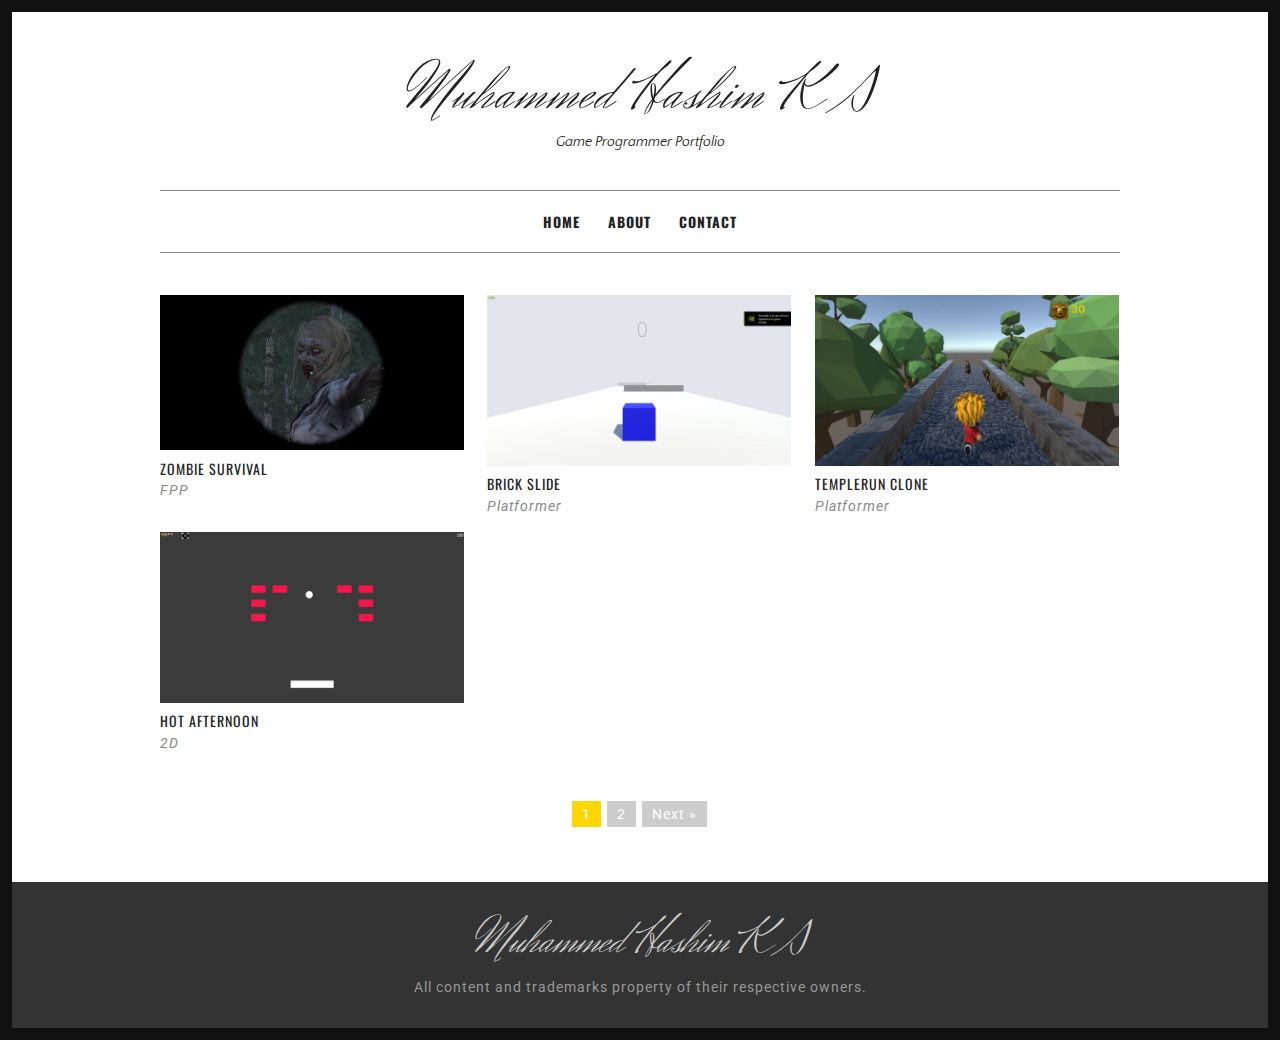
<file: index.html>
<!DOCTYPE html>
<html lang="en-US">
<head>
<meta charset="UTF-8">
<meta name="viewport" content="width=device-width, initial-scale=1">
<title>Hashim Shanavas - Game Developer Portfolio</title>
<link rel='stylesheet' href='css/woocommerce-layout.css' type='text/css' media='all'/>
<link rel='stylesheet' href='css/woocommerce-smallscreen.css' type='text/css' media='only screen and (max-width: 768px)'/>
<link rel='stylesheet' href='css/woocommerce.css' type='text/css' media='all'/>
<link rel='stylesheet' href='css/font-awesome.min.css' type='text/css' media='all'/>
<link rel='stylesheet' href='style.css' type='text/css' media='all'/>
<link rel='stylesheet' href='https://fonts.googleapis.com/css?family=Oswald:400,500,700%7CRoboto:400,500,700%7CHerr+Von+Muellerhoff:400,500,700%7CQuattrocento+Sans:400,500,700' type='text/css' media='all'/>
<link rel='stylesheet' href='css/easy-responsive-shortcodes.css' type='text/css' media='all'/>
</head>
<body class="home page page-template page-template-template-portfolio page-template-template-portfolio-php">
<div id="page">
	<div class="container">
		<header id="masthead" class="site-header">
		<div class="site-branding">
			<h1 class="site-title"><a href="index.html" rel="home">Muhammed Hashim K S</a></h1>
			<h2 class="site-description">Game Programmer Portfolio</h2>
		</div>
		<nav id="site-navigation" class="main-navigation">
		<button class="menu-toggle">Menu</button>
		<a class="skip-link screen-reader-text" href="#content">Skip to content</a>
		<div class="menu-menu-1-container">
			<ul id="menu-menu-1" class="menu">
				<li><a href="index.html">Home</a></li>
				<li><a href="about.html">About</a></li>
				<li><a href="contact.html">Contact</a></li>
			</ul>
		</div>
		</nav>
		</header>
		<!-- #masthead -->
		<div id="content" class="site-content">
			<div id="primary" class="content-area column full">
				<main id="main" class="site-main">
				<div class="grid portfoliogrid">
				
					<article class="hentry">
					<header class="entry-header">
					<div class="entry-thumbnail">
						<a href="Game1.html"><img src="img/ProjectRefImg1.jpg" class="attachment-post-thumbnail size-post-thumbnail wp-post-image" alt="p1"/></a>
					</div>
					<h2 class="entry-title"><a href="Game1.html" rel="bookmark">Zombie survival</a></h2>
					<a class='portfoliotype' href='Game1.html'>FPP</a>
					</header>
					</article>
					
					<article class="hentry">
					<header class="entry-header">
					<div class="entry-thumbnail">
						<a href="Game2.html"><img src="img/ProjectRef2.jpg" class="attachment-post-thumbnail size-post-thumbnail wp-post-image" alt="p1"/></a>
					</div>
					<h2 class="entry-title"><a href="Game2.html" rel="bookmark">Brick Slide</a></h2>
					<a class='portfoliotype' href='Game2.html'>Platformer</a>
					</header>
					</article>
					
					<article class="hentry">
					<header class="entry-header">
					<div class="entry-thumbnail">
						<a href="Game3.html"><img src="img/ProjectRef3.jpg" class="attachment-post-thumbnail size-post-thumbnail wp-post-image" alt="p1"/></a>
					</div>
					<h2 class="entry-title"><a href="Game3.html" rel="bookmark">Templerun Clone</a></h2>
					<a class='portfoliotype' href='Game3.html'>Platformer</a>
					</header>
					</article>
					
					<article class="hentry">
					<header class="entry-header">
					<div class="entry-thumbnail">
						<a href="Game4.html"><img src="img/ProjectRef4.jpg" class="attachment-post-thumbnail size-post-thumbnail wp-post-image" alt="p1"/></a>
					</div>
					<h2 class="entry-title"><a href="Game4.html" rel="bookmark">Hot Afternoon</a></h2>
					<a class='portfoliotype' href='Game4.html'>2D</a>
					</header>
					</article>
					
				</div>
				<!-- .grid -->
				
				<nav class="pagination">
				<span class="page-numbers current">1</span>
				<a class="page-numbers" href="#">2</a>
				<a class="next page-numbers" href="#">Next »</a>
				</nav>
				<br/>
				
				</main>
				<!-- #main -->
			</div>
			<!-- #primary -->
		</div>
		<!-- #content -->
	</div>
	<!-- .container -->
	<footer id="colophon" class="site-footer">
	<div class="container">
		<div class="site-info">
			<h1 style="font-family: 'Herr Von Muellerhoff';color: #ccc;font-weight:300;text-align: center;margin-bottom:0;margin-top:0;line-height:1.4;font-size: 46px;">Muhammed Hashim K S</h1>
			<a target="blank" > All content and trademarks property of their respective owners.</a>
		</div>
	</div>	
	</footer>
	<a href="#top" class="smoothup" title="Back to top"><span class="genericon genericon-collapse"></span></a>
</div>
<!-- #page -->
<script src='js/jquery.js'></script>
<script src='js/plugins.js'></script>
<script src='js/scripts.js'></script>
<script src='js/masonry.pkgd.min.js'></script>
</body>
</html>
</file>
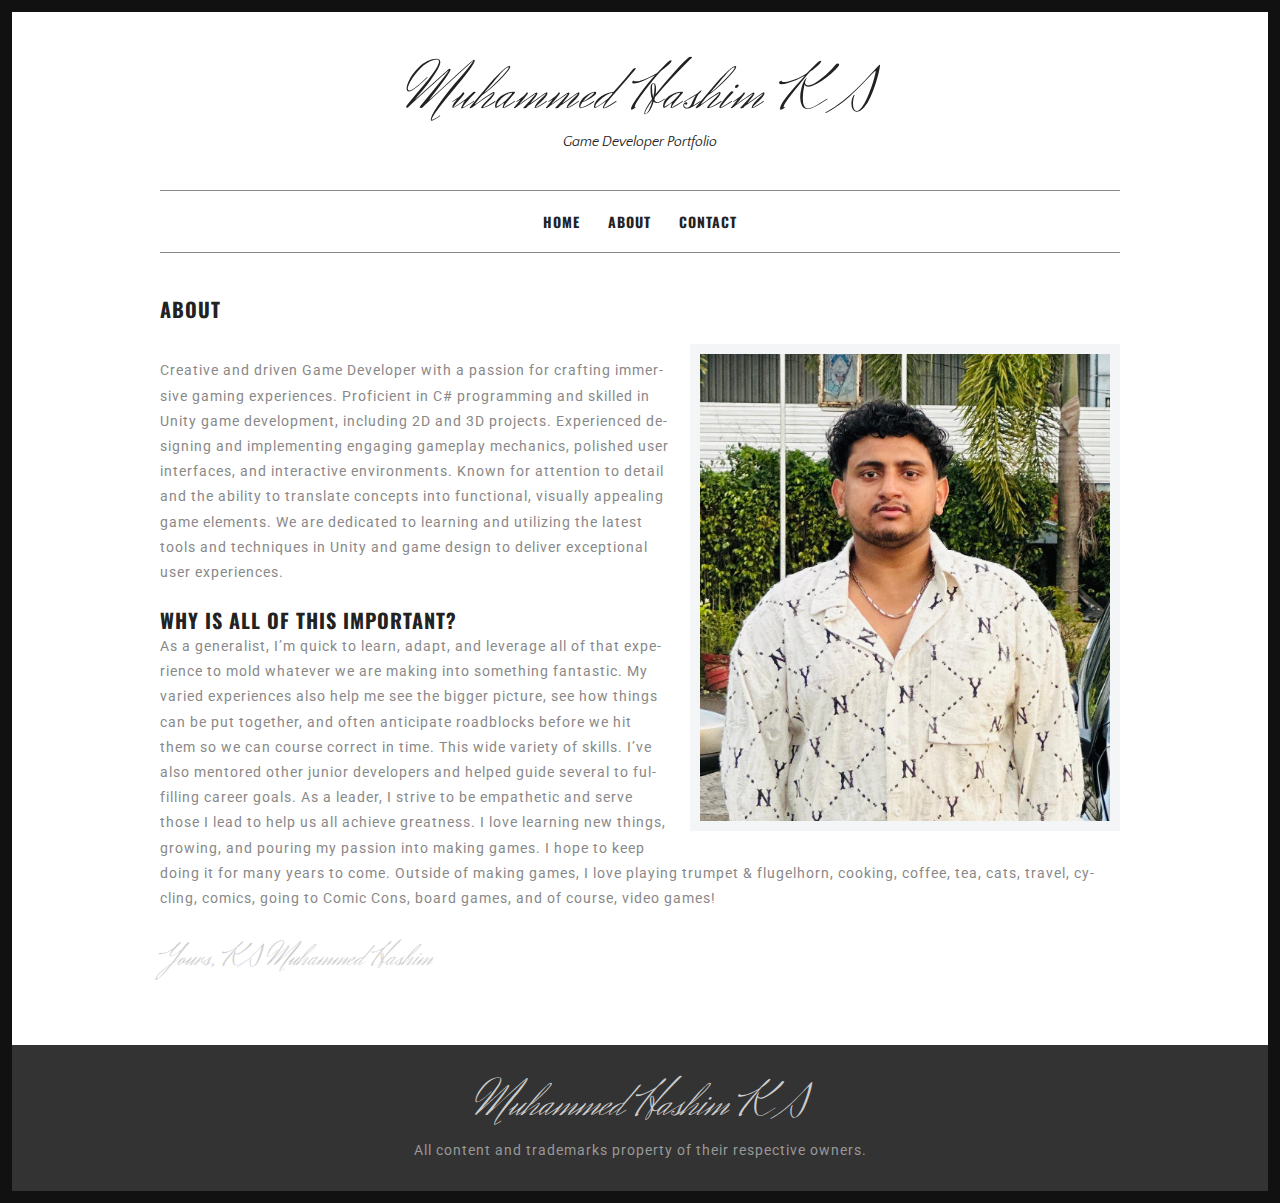
<file: about.html>
<!DOCTYPE html>
<html lang="en-US">
<head>
<meta charset="UTF-8">
<meta name="viewport" content="width=device-width, initial-scale=1">
<title>Hashim Shanavas - Game Developer Portfolio</title>
<link rel='stylesheet' href='css/woocommerce-layout.css' type='text/css' media='all'/>
<link rel='stylesheet' href='css/woocommerce-smallscreen.css' type='text/css' media='only screen and (max-width: 768px)'/>
<link rel='stylesheet' href='css/woocommerce.css' type='text/css' media='all'/>
<link rel='stylesheet' href='css/font-awesome.min.css' type='text/css' media='all'/>
<link rel='stylesheet' href='style.css' type='text/css' media='all'/>
<link rel='stylesheet' href='https://fonts.googleapis.com/css?family=Oswald:400,500,700%7CRoboto:400,500,700%7CHerr+Von+Muellerhoff:400,500,700%7CQuattrocento+Sans:400,500,700' type='text/css' media='all'/>
<link rel='stylesheet' href='css/easy-responsive-shortcodes.css' type='text/css' media='all'/>
</head>
<body class="home page page-template page-template-template-portfolio page-template-template-portfolio-php">
<div id="page">
	<div class="container">
		<header id="masthead" class="site-header">
		<div class="site-branding">
			<h1 class="site-title"><a href="index.html" rel="home">Muhammed Hashim K S</a></h1>
			<h2 class="site-description">Game Developer Portfolio</h2>
		</div>
		<nav id="site-navigation" class="main-navigation">
		<button class="menu-toggle">Menu</button>
		<a class="skip-link screen-reader-text" href="#content">Skip to content</a>
		<div class="menu-menu-1-container">
			<ul id="menu-menu-1" class="menu">
				<li><a href="index.html">Home</a></li>
				<li><a href="about.html">About</a></li>
				<li><a href="contact.html">Contact</a></li>
			</ul>
		</div>
		</nav>
		</header>
		<!-- #masthead -->
		<div id="content" class="site-content">
			<div id="primary" class="content-area column full">
				<main id="main" class="site-main">
				
				<article class="hentry">
				<header class="entry-header">
				<h1 class="entry-title">About</h1>	
				</header>
				<!-- .entry-header -->

				<div class="entry-content">
				<p><img style="border:10px solid #f4f5f6" src="img/about.jpg" alt="bg5" width="430" class="alignright"></p>
				<p>Creative and driven Game Developer with a passion for crafting immersive gaming
					experiences. Proficient in C# programming and skilled in Unity game development,
					including 2D and 3D projects. Experienced designing and implementing engaging
					gameplay mechanics, polished user interfaces, and interactive environments.
					Known for attention to detail and the ability to translate concepts into functional,
					visually appealing game elements. We are dedicated to learning and utilizing the
					latest tools and techniques in Unity and game design to deliver exceptional user
					experiences.</p>
					<h1 class="entry-title">Why is all of this important?</h1>	
				</header>
					<p>As a generalist, I’m quick to learn, adapt, and leverage all of that experience to mold whatever we are making into something fantastic. My varied experiences also help me see the bigger picture, see how things can be put together, and often anticipate roadblocks before we hit them so we can course correct in time.

						This wide variety of skills. I’ve also mentored other junior developers and helped guide several to fulfilling career goals.  As a leader, I strive to be empathetic and serve those I lead to help us all achieve greatness.
						
						I love learning new things, growing, and pouring my passion into making games. I hope to keep doing it for many years to come.
						
						Outside of making games, I love playing trumpet & flugelhorn, cooking, coffee, tea, cats, travel, cycling, comics, going to Comic Cons, board games, and of course, video games!</p>
				<h2 style="font-family: 'Herr Von Muellerhoff';color:#ccc;font-weight:300;">Yours, KS Muhammed Hashim</h2>
				</div><!-- .entry-content -->
				</article>
				
				</main>
				<!-- #main -->
			</div>
			<!-- #primary -->
		</div>
		<!-- #content -->
	</div>
	<!-- .container -->
	<footer id="colophon" class="site-footer">
	<div class="container">
		<div class="site-info">
			<h1 style="font-family: 'Herr Von Muellerhoff';color: #ccc;font-weight:300;text-align: center;margin-bottom:0;margin-top:0;line-height:1.4;font-size: 46px;">Muhammed Hashim K S</h1>
			<a target="blank" > All content and trademarks property of their respective owners.</a>
		</div>
	</div>	
	</footer>
	<a href="#top" class="smoothup" title="Back to top"><span class="genericon genericon-collapse"></span></a>
</div>
<!-- #page -->
<script src='js/jquery.js'></script>
<script src='js/plugins.js'></script>
<script src='js/scripts.js'></script>
<script src='js/masonry.pkgd.min.js'></script>
</body>
</html>
</file>
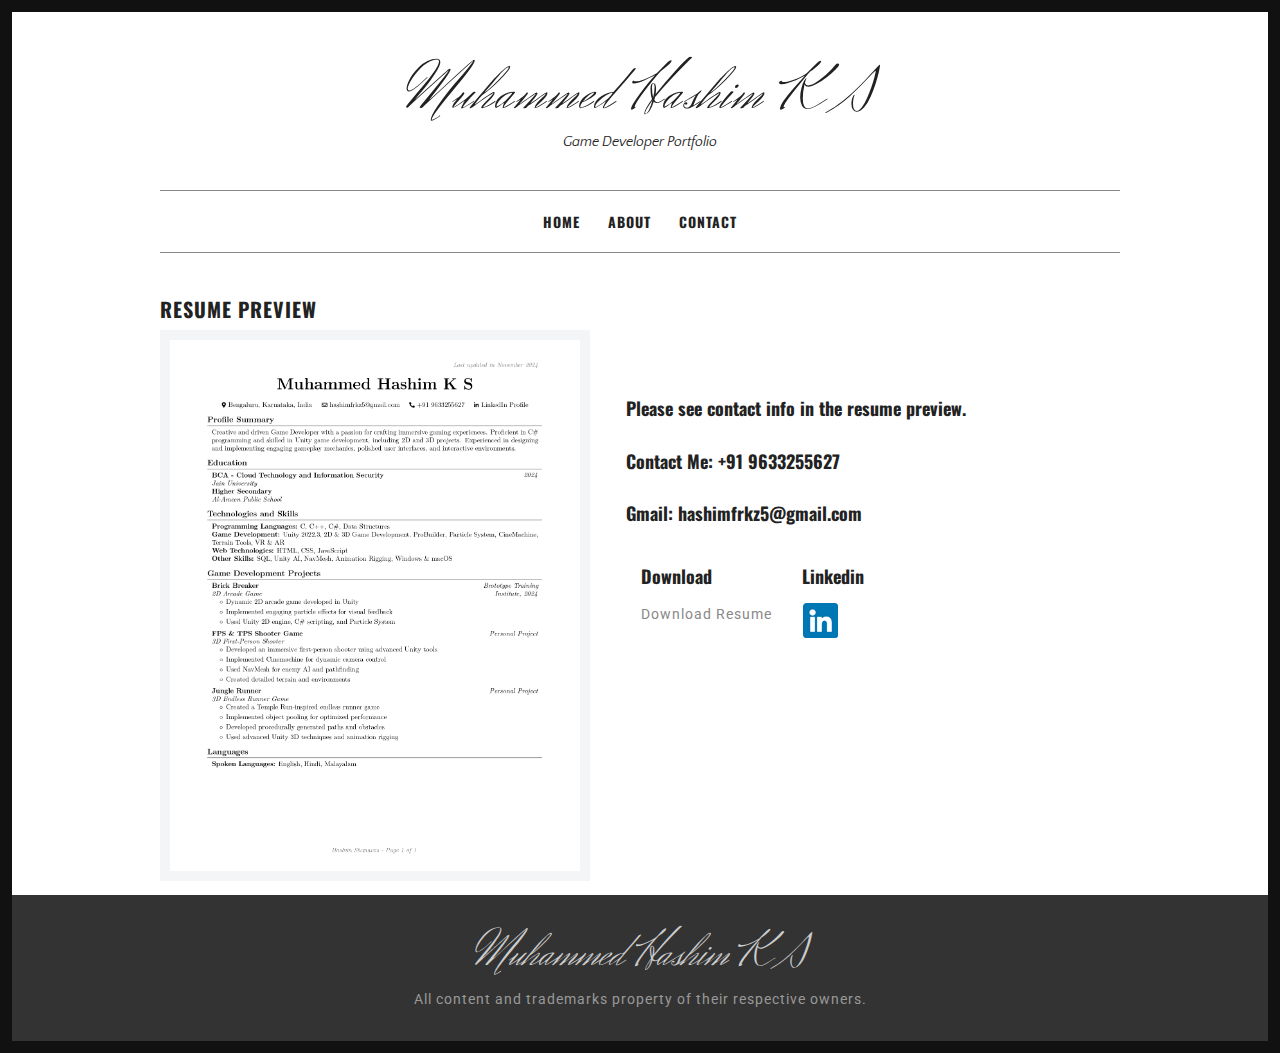
<file: contact.html>
<!DOCTYPE html>
<html lang="en-US">
<head>
<meta charset="UTF-8">
<meta name="viewport" content="width=device-width, initial-scale=1">
<title>Hashim Shanavas - Game Developer Portfolio</title>
<link rel='stylesheet' href='css/woocommerce-layout.css' type='text/css' media='all'/>
<link rel='stylesheet' href='css/woocommerce-smallscreen.css' type='text/css' media='only screen and (max-width: 768px)'/>
<link rel='stylesheet' href='css/woocommerce.css' type='text/css' media='all'/>
<link rel='stylesheet' href='css/font-awesome.min.css' type='text/css' media='all'/>
<link rel='stylesheet' href='style.css' type='text/css' media='all'/>
<link rel='stylesheet' href='https://fonts.googleapis.com/css?family=Oswald:400,500,700%7CRoboto:400,500,700%7CHerr+Von+Muellerhoff:400,500,700%7CQuattrocento+Sans:400,500,700' type='text/css' media='all'/>
<link rel='stylesheet' href='css/easy-responsive-shortcodes.css' type='text/css' media='all'/>
</head>
<body class="home page page-template page-template-template-portfolio page-template-template-portfolio-php">
<div id="page">
	<div class="container">
		<header id="masthead" class="site-header">
		<div class="site-branding">
			<h1 class="site-title"><a href="index.html" rel="home">Muhammed Hashim K S</a></h1>
			<h2 class="site-description">Game Developer Portfolio</h2>
		</div>
		<nav id="site-navigation" class="main-navigation">
		<button class="menu-toggle">Menu</button>
		<a class="skip-link screen-reader-text" href="#content">Skip to content</a>
		<div class="menu-menu-1-container">
			<ul id="menu-menu-1" class="menu">
				<li><a href="index.html">Home</a></li>
				<li><a href="about.html">About</a></li>
				<li><a href="contact.html">Contact</a></li>
			</ul>
		</div>
		</nav>
		</header>
		<!-- #masthead -->
		<div id="content" class="site-content">
			<div id="primary" class="content-area column full">
				<main id="main" class="site-main">
				<article id="post-39" class="post-39 page type-page status-publish hentry">
				<header class="entry-header">
				<h1 class="entry-title">Resume Preview</h1>
				</header>
				<p><img style="border:10px solid #f4f5f6" src="img/Hashim Shanavas Resume_page-0001.jpg" alt="bg5" width="430" class="alignleft"></p>
							
						</div>
						<div class="column column-width-one-half">
							<h4>
								Please see contact info in the resume preview.
							</h4>
							<h4>Contact Me: +91 9633255627</h4>
							<h4>Gmail: hashimfrkz5@gmail.com</h4>
							<div class="column column-width-one-half">
								<h4>Download</h4>
							<a href="Pdf/Hashim Shanavas Resume.pdf" download> Download Resume</a><br>
							</div>
							<div class="column column-width-one-half">
								<h4>Linkedin</h4>
							<a href="https://www.linkedin.com/in/muhammed-hashim-k-s-8298a4207/" target="_new"><img src="img/linkedin.png" alt="" width="36" height="36"></a>
							</div>
						</div>
					</div>
				</div>
				<!-- .entry-content -->
				</article>
				</main>
				<!-- #main -->
			</div>
			<!-- #primary -->
		</div>
		<!-- #content -->
	</div>
	<!-- .container -->
	<footer id="colophon" class="site-footer">
	<div class="container">
		<div class="site-info">
			<h1 style="font-family: 'Herr Von Muellerhoff';color: #ccc;font-weight:300;text-align: center;margin-bottom:0;margin-top:0;line-height:1.4;font-size: 46px;">Muhammed Hashim K S</h1>
			<a target="blank" > All content and trademarks property of their respective owners.</a>
		</div>
	</div>
	</footer>
	<a href="#top" class="smoothup" title="Back to top"><span class="genericon genericon-collapse"></span></a>
</div>
<!-- #page -->
<script src='js/jquery.js'></script>
<script src='js/plugins.js'></script>
<script src='js/scripts.js'></script>
<script src='js/masonry.pkgd.min.js'></script>
<script src='js/validate.js'></script>
</body>
</html>
</file>
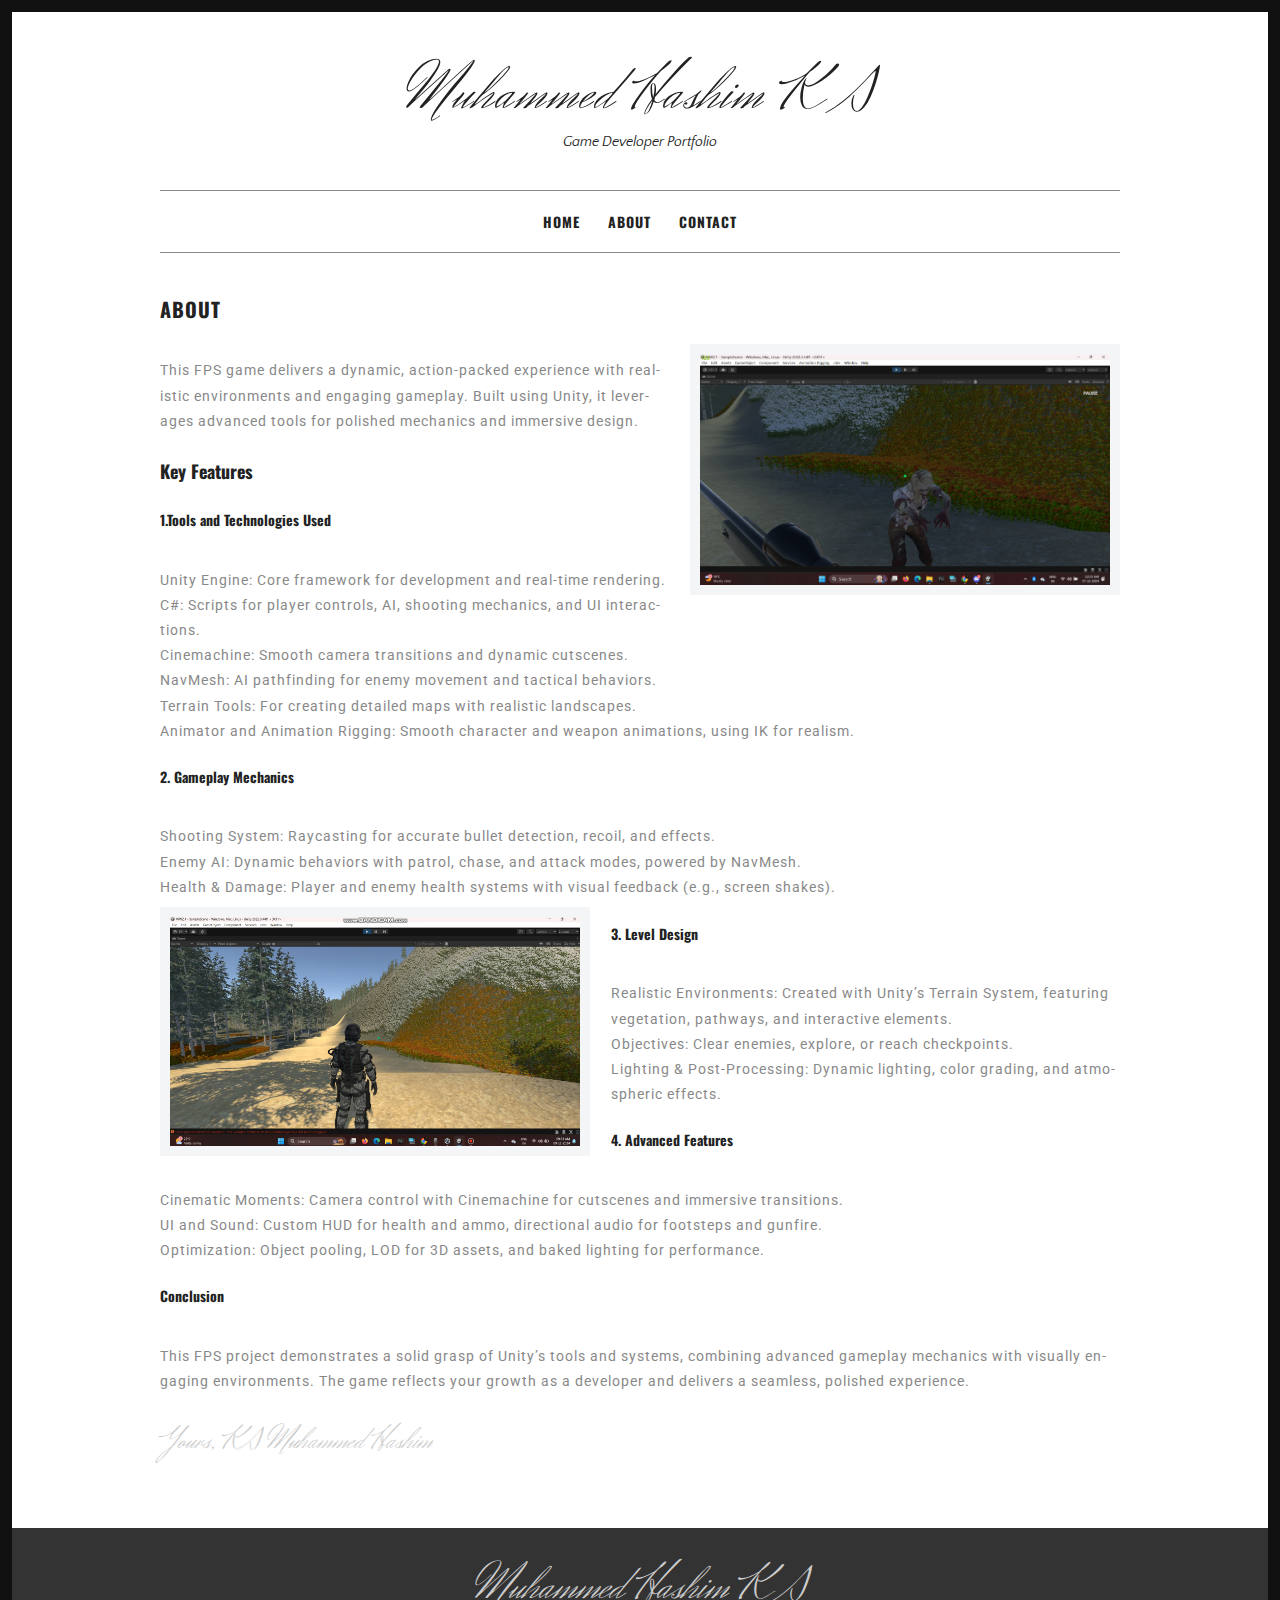
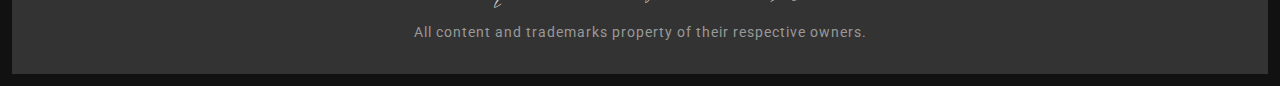
<file: Game1.html>
<!DOCTYPE html>
<html lang="en-US">
<head>
<meta charset="UTF-8">
<meta name="viewport" content="width=device-width, initial-scale=1">
<title>Hashim Shanavas - Game Developer Portfolio</title>
<link rel='stylesheet' href='css/woocommerce-layout.css' type='text/css' media='all'/>
<link rel='stylesheet' href='css/woocommerce-smallscreen.css' type='text/css' media='only screen and (max-width: 768px)'/>
<link rel='stylesheet' href='css/woocommerce.css' type='text/css' media='all'/>
<link rel='stylesheet' href='css/font-awesome.min.css' type='text/css' media='all'/>
<link rel='stylesheet' href='style.css' type='text/css' media='all'/>
<link rel='stylesheet' href='https://fonts.googleapis.com/css?family=Oswald:400,500,700%7CRoboto:400,500,700%7CHerr+Von+Muellerhoff:400,500,700%7CQuattrocento+Sans:400,500,700' type='text/css' media='all'/>
<link rel='stylesheet' href='css/easy-responsive-shortcodes.css' type='text/css' media='all'/>
</head>
<body class="home page page-template page-template-template-portfolio page-template-template-portfolio-php">
<div id="page">
	<div class="container">
		<header id="masthead" class="site-header">
		<div class="site-branding">
			<h1 class="site-title"><a href="index.html" rel="home">Muhammed Hashim K S</a></h1>
			<h2 class="site-description">Game Developer Portfolio</h2>
		</div>
		<nav id="site-navigation" class="main-navigation">
		<button class="menu-toggle">Menu</button>
		<a class="skip-link screen-reader-text" href="#content">Skip to content</a>
		<div class="menu-menu-1-container">
			<ul id="menu-menu-1" class="menu">
				<li><a href="index.html">Home</a></li>
				<li><a href="about.html">About</a></li>
				<li><a href="contact.html">Contact</a></li>
			</ul>
		</div>
		</nav>
		</header>
		<!-- #masthead -->
		<div id="content" class="site-content">
			<div id="primary" class="content-area column full">
				<main id="main" class="site-main">
				
				<article class="hentry">
				<header class="entry-header">
				<h1 class="entry-title">About</h1>	
				</header>
				<!-- .entry-header -->

				<div class="entry-content">
				<p><img style="border:10px solid #f4f5f6" src="img/g1.png" alt="bg5" width="430" class="alignright"></p>
				<p>This FPS game delivers a dynamic, action-packed experience with realistic environments and engaging gameplay. Built using Unity, it leverages advanced tools for polished mechanics and immersive design. <br>

                    <H4>Key Features</H4>
                    <h5>1.Tools and Technologies Used </h5><br>
                    Unity Engine: Core framework for development and real-time rendering. <br>
                    C#: Scripts for player controls, AI, shooting mechanics, and UI interactions. <br>
                    Cinemachine: Smooth camera transitions and dynamic cutscenes. <br>
                    NavMesh: AI pathfinding for enemy movement and tactical behaviors. <br>
                    Terrain Tools: For creating detailed maps with realistic landscapes. <br>
                    Animator and Animation Rigging: Smooth character and weapon animations, using IK for realism. <br>
                   <h5> 2. Gameplay Mechanics</h5> <br>
                    Shooting System: Raycasting for accurate bullet detection, recoil, and effects. <br>
                    Enemy AI: Dynamic behaviors with patrol, chase, and attack modes, powered by NavMesh. <br>
                    Health & Damage: Player and enemy health systems with visual feedback (e.g., screen shakes). <br>
                    <p><img style="border:10px solid #f4f5f6" src="img/g1.1.png" alt="bg5" width="430" class="alignleft"></p>
                   <h5> 3. Level Design </h5><br>
                    Realistic Environments: Created with Unity’s Terrain System, featuring vegetation, pathways, and interactive elements. <br>
                    Objectives: Clear enemies, explore, or reach checkpoints. <br>
                    Lighting & Post-Processing: Dynamic lighting, color grading, and atmospheric effects. <br>
                    <h5>4. Advanced Features</h5><br>
                    Cinematic Moments: Camera control with Cinemachine for cutscenes and immersive transitions. <br>
                    UI and Sound: Custom HUD for health and ammo, directional audio for footsteps and gunfire. <br>
                    Optimization: Object pooling, LOD for 3D assets, and baked lighting for performance. <br>
                    <h5>Conclusion </h5><br>
                    This FPS project demonstrates a solid grasp of Unity’s tools and systems, combining advanced gameplay mechanics with visually engaging environments. The game reflects your growth as a developer and delivers a seamless, polished experience.
                    </p>
					<h1 class="entry-title"></h1>	
				</header>
					<p></p>
				<h2 style="font-family: 'Herr Von Muellerhoff';color:#ccc;font-weight:300;">Yours, KS Muhammed Hashim</h2>
				</div><!-- .entry-content -->
				</article>
				
				</main>
				<!-- #main -->
			</div>
			<!-- #primary -->
		</div>
		<!-- #content -->
	</div>
	<!-- .container -->
	<footer id="colophon" class="site-footer">
	<div class="container">
		<div class="site-info">
			<h1 style="font-family: 'Herr Von Muellerhoff';color: #ccc;font-weight:300;text-align: center;margin-bottom:0;margin-top:0;line-height:1.4;font-size: 46px;">Muhammed Hashim K S</h1>
			<a target="blank" > All content and trademarks property of their respective owners.</a>
		</div>
	</div>	
	</footer>
	<a href="#top" class="smoothup" title="Back to top"><span class="genericon genericon-collapse"></span></a>
</div>
<!-- #page -->
<script src='js/jquery.js'></script>
<script src='js/plugins.js'></script>
<script src='js/scripts.js'></script>
<script src='js/masonry.pkgd.min.js'></script>
</body>
</html>
</file>
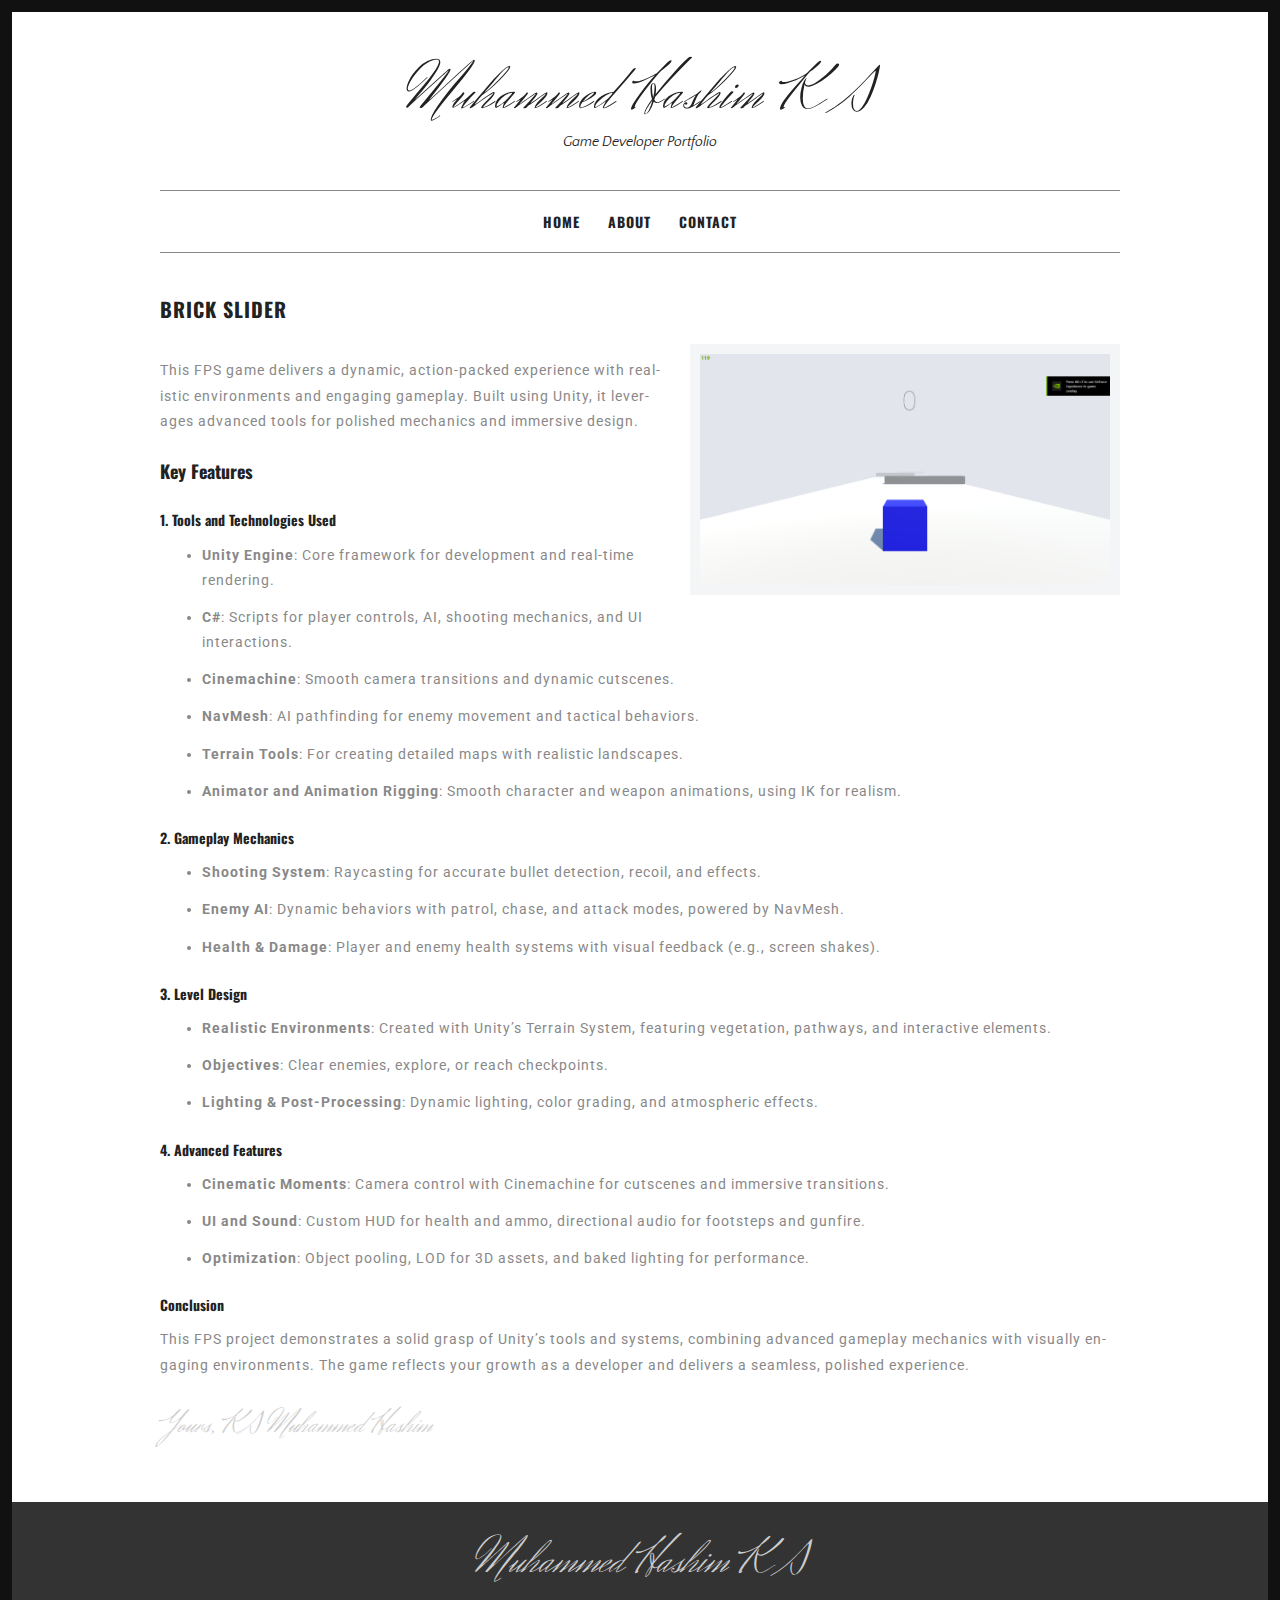
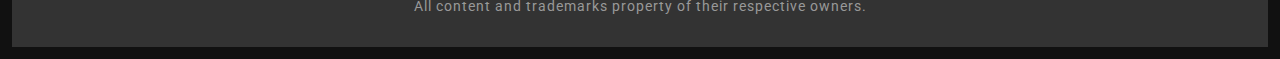
<file: Game2.html>
<!DOCTYPE html>
<html lang="en-US">
<head>
<meta charset="UTF-8">
<meta name="viewport" content="width=device-width, initial-scale=1">
<title>Hashim Shanavas - Game Developer Portfolio</title>
<link rel='stylesheet' href='css/woocommerce-layout.css' type='text/css' media='all'/>
<link rel='stylesheet' href='css/woocommerce-smallscreen.css' type='text/css' media='only screen and (max-width: 768px)'/>
<link rel='stylesheet' href='css/woocommerce.css' type='text/css' media='all'/>
<link rel='stylesheet' href='css/font-awesome.min.css' type='text/css' media='all'/>
<link rel='stylesheet' href='style.css' type='text/css' media='all'/>
<link rel='stylesheet' href='https://fonts.googleapis.com/css?family=Oswald:400,500,700%7CRoboto:400,500,700%7CHerr+Von+Muellerhoff:400,500,700%7CQuattrocento+Sans:400,500,700' type='text/css' media='all'/>
<link rel='stylesheet' href='css/easy-responsive-shortcodes.css' type='text/css' media='all'/>
</head>
<body class="home page page-template page-template-template-portfolio page-template-template-portfolio-php">
<div id="page">
	<div class="container">
		<header id="masthead" class="site-header">
		<div class="site-branding">
			<h1 class="site-title"><a href="index.html" rel="home">Muhammed Hashim K S</a></h1>
			<h2 class="site-description">Game Developer Portfolio</h2>
		</div>
		<nav id="site-navigation" class="main-navigation">
		<button class="menu-toggle">Menu</button>
		<a class="skip-link screen-reader-text" href="#content">Skip to content</a>
		<div class="menu-menu-1-container">
			<ul id="menu-menu-1" class="menu">
				<li><a href="index.html">Home</a></li>
				<li><a href="about.html">About</a></li>
				<li><a href="contact.html">Contact</a></li>
			</ul>
		</div>
		</nav>
		</header>
		<!-- #masthead -->
		<div id="content" class="site-content">
			<div id="primary" class="content-area column full">
				<main id="main" class="site-main">
				
				<article class="hentry">
				<header class="entry-header">
				<h1 class="entry-title">Brick Slider</h1>	
				</header>
				<!-- .entry-header -->

				<div class="entry-content">
				<p><img style="border:10px solid #f4f5f6" src="img/g2.png" alt="bg5" width="430" class="alignright"></p>
				<p><p>This FPS game delivers a dynamic, action-packed experience with realistic environments and engaging gameplay. Built using Unity, it leverages advanced tools for polished mechanics and immersive design.</p>

                <h4>Key Features</h4>
        
                <h5>1. Tools and Technologies Used</h5>
                <ul>
                    <li><strong>Unity Engine</strong>: Core framework for development and real-time rendering.</li>
                    <li><strong>C#</strong>: Scripts for player controls, AI, shooting mechanics, and UI interactions.</li>
                    <li><strong>Cinemachine</strong>: Smooth camera transitions and dynamic cutscenes.</li>
                    <li><strong>NavMesh</strong>: AI pathfinding for enemy movement and tactical behaviors.</li>
                    <li><strong>Terrain Tools</strong>: For creating detailed maps with realistic landscapes.</li>
                    <li><strong>Animator and Animation Rigging</strong>: Smooth character and weapon animations, using IK for realism.</li>
                </ul>
        
                <h5>2. Gameplay Mechanics</h5>
                <ul>
                    <li><strong>Shooting System</strong>: Raycasting for accurate bullet detection, recoil, and effects.</li>
                    <li><strong>Enemy AI</strong>: Dynamic behaviors with patrol, chase, and attack modes, powered by NavMesh.</li>
                    <li><strong>Health & Damage</strong>: Player and enemy health systems with visual feedback (e.g., screen shakes).</li>
                </ul>
        
               
        
                <h5>3. Level Design</h5>
                <ul>
                    <li><strong>Realistic Environments</strong>: Created with Unity’s Terrain System, featuring vegetation, pathways, and interactive elements.</li>
                    <li><strong>Objectives</strong>: Clear enemies, explore, or reach checkpoints.</li>
                    <li><strong>Lighting & Post-Processing</strong>: Dynamic lighting, color grading, and atmospheric effects.</li>
                </ul>
        
                <h5>4. Advanced Features</h5>
                <ul>
                    <li><strong>Cinematic Moments</strong>: Camera control with Cinemachine for cutscenes and immersive transitions.</li>
                    <li><strong>UI and Sound</strong>: Custom HUD for health and ammo, directional audio for footsteps and gunfire.</li>
                    <li><strong>Optimization</strong>: Object pooling, LOD for 3D assets, and baked lighting for performance.</li>
                </ul>
        
                <h5>Conclusion</h5>
                <p>This FPS project demonstrates a solid grasp of Unity’s tools and systems, combining advanced gameplay mechanics with visually engaging environments. The game reflects your growth as a developer and delivers a seamless, polished experience.</p>
            </div>
                    </p>
					<h1 class="entry-title"></h1>	
				</header>
					<p></p>
				<h2 style="font-family: 'Herr Von Muellerhoff';color:#ccc;font-weight:300;">Yours, KS Muhammed Hashim</h2>
				</div><!-- .entry-content -->
				</article>
				
				</main>
				<!-- #main -->
			</div>
			<!-- #primary -->
		</div>
		<!-- #content -->
	</div>
	<!-- .container -->
	<footer id="colophon" class="site-footer">
	<div class="container">
		<div class="site-info">
			<h1 style="font-family: 'Herr Von Muellerhoff';color: #ccc;font-weight:300;text-align: center;margin-bottom:0;margin-top:0;line-height:1.4;font-size: 46px;">Muhammed Hashim K S</h1>
			<a target="blank" > All content and trademarks property of their respective owners.</a>
		</div>
	</div>	
	</footer>
	<a href="#top" class="smoothup" title="Back to top"><span class="genericon genericon-collapse"></span></a>
</div>
<!-- #page -->
<script src='js/jquery.js'></script>
<script src='js/plugins.js'></script>
<script src='js/scripts.js'></script>
<script src='js/masonry.pkgd.min.js'></script>
</body>
</html>
</file>
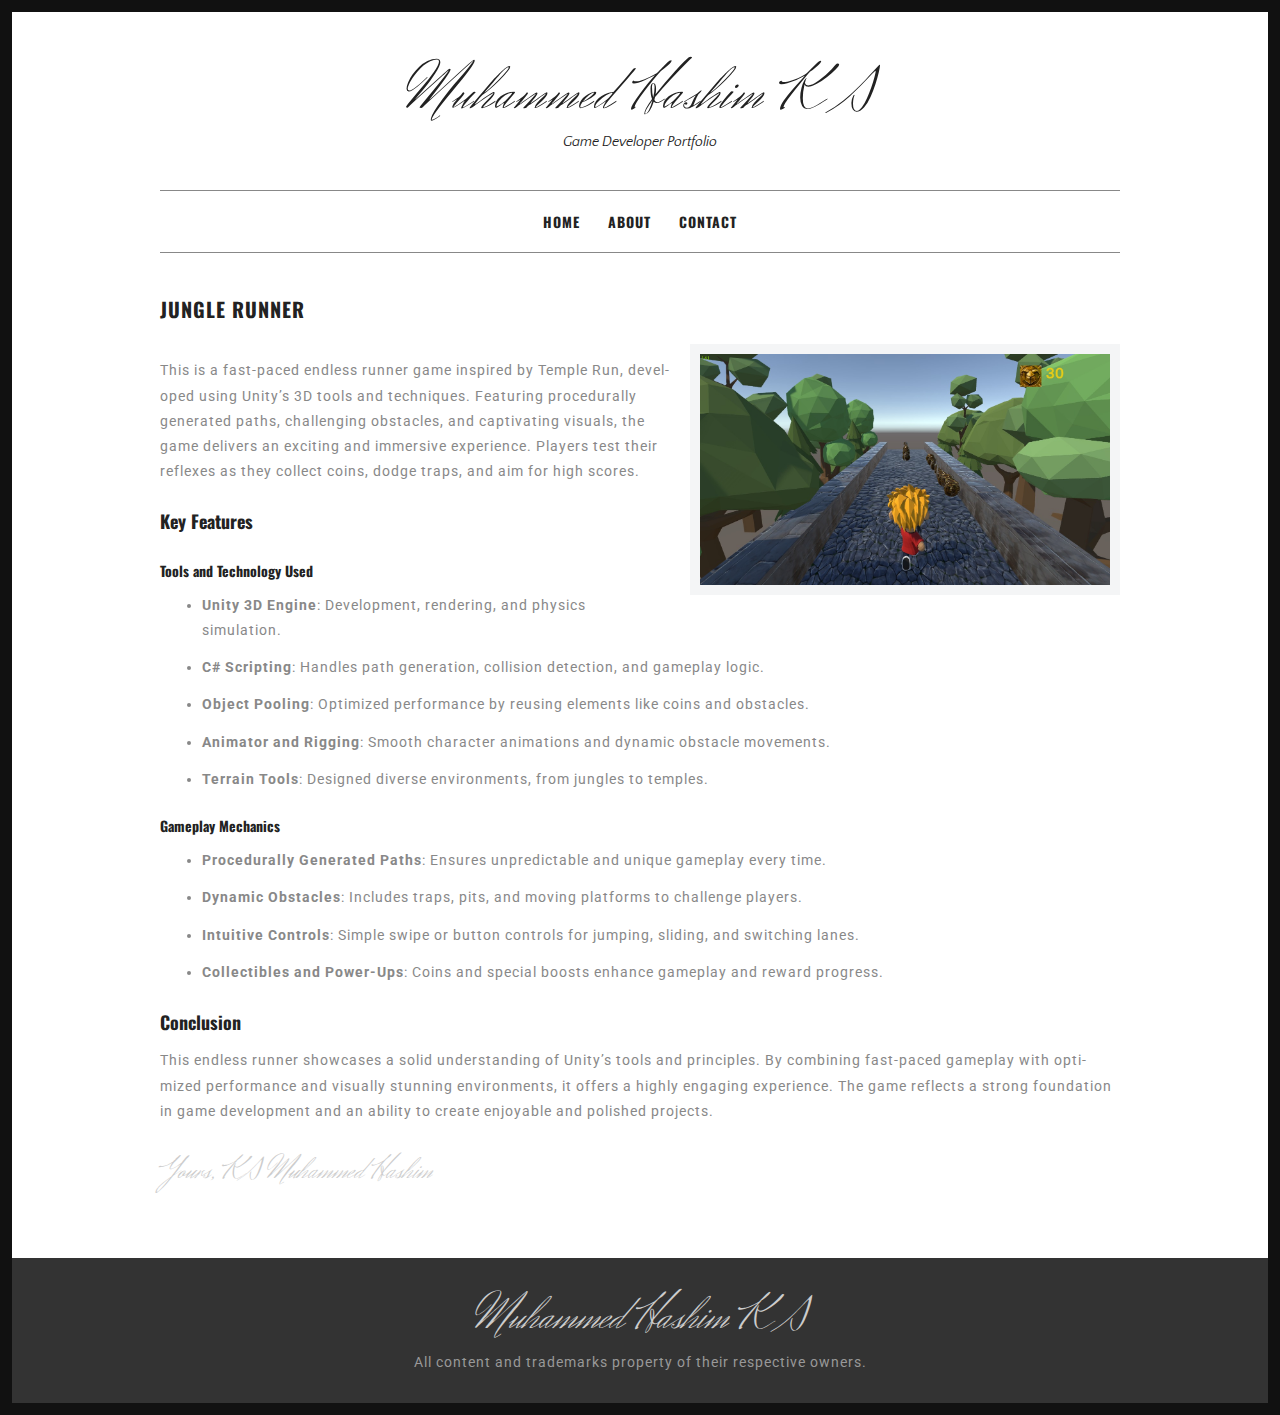
<file: Game3.html>
<!DOCTYPE html>
<html lang="en-US">
<head>
<meta charset="UTF-8">
<meta name="viewport" content="width=device-width, initial-scale=1">
<title>Hashim Shanavas - Game Developer Portfolio</title>
<link rel='stylesheet' href='css/woocommerce-layout.css' type='text/css' media='all'/>
<link rel='stylesheet' href='css/woocommerce-smallscreen.css' type='text/css' media='only screen and (max-width: 768px)'/>
<link rel='stylesheet' href='css/woocommerce.css' type='text/css' media='all'/>
<link rel='stylesheet' href='css/font-awesome.min.css' type='text/css' media='all'/>
<link rel='stylesheet' href='style.css' type='text/css' media='all'/>
<link rel='stylesheet' href='https://fonts.googleapis.com/css?family=Oswald:400,500,700%7CRoboto:400,500,700%7CHerr+Von+Muellerhoff:400,500,700%7CQuattrocento+Sans:400,500,700' type='text/css' media='all'/>
<link rel='stylesheet' href='css/easy-responsive-shortcodes.css' type='text/css' media='all'/>
</head>
<body class="home page page-template page-template-template-portfolio page-template-template-portfolio-php">
<div id="page">
	<div class="container">
		<header id="masthead" class="site-header">
		<div class="site-branding">
			<h1 class="site-title"><a href="index.html" rel="home">Muhammed Hashim K S</a></h1>
			<h2 class="site-description">Game Developer Portfolio</h2>
		</div>
		<nav id="site-navigation" class="main-navigation">
		<button class="menu-toggle">Menu</button>
		<a class="skip-link screen-reader-text" href="#content">Skip to content</a>
		<div class="menu-menu-1-container">
			<ul id="menu-menu-1" class="menu">
				<li><a href="index.html">Home</a></li>
				<li><a href="about.html">About</a></li>
				<li><a href="contact.html">Contact</a></li>
			</ul>
		</div>
		</nav>
		</header>
		<!-- #masthead -->
		<div id="content" class="site-content">
			<div id="primary" class="content-area column full">
				<main id="main" class="site-main">
				
				<article class="hentry">
				<header class="entry-header">
				<h1 class="entry-title">Jungle Runner</h1>	
				</header>
				<!-- .entry-header -->

				<div class="entry-content">
				<p><img style="border:10px solid #f4f5f6" src="img/ProjectRef3.jpg" alt="bg5" width="430" class="alignright"></p>
				<p><p>
                    This is a fast-paced endless runner game inspired by Temple Run, developed using Unity’s 3D tools and techniques. 
                    Featuring procedurally generated paths, challenging obstacles, and captivating visuals, the game delivers an exciting and immersive experience. 
                    Players test their reflexes as they collect coins, dodge traps, and aim for high scores.
                </p>
            
                <h4>Key Features</h4>
            
                <h5>Tools and Technology Used</h5>
                <ul>
                    <li><strong>Unity 3D Engine</strong>: Development, rendering, and physics simulation.</li>
                    <li><strong>C# Scripting</strong>: Handles path generation, collision detection, and gameplay logic.</li>
                    <li><strong>Object Pooling</strong>: Optimized performance by reusing elements like coins and obstacles.</li>
                    <li><strong>Animator and Rigging</strong>: Smooth character animations and dynamic obstacle movements.</li>
                    <li><strong>Terrain Tools</strong>: Designed diverse environments, from jungles to temples.</li>
                </ul>
            
                <h5>Gameplay Mechanics</h5>
                <ul>
                    <li><strong>Procedurally Generated Paths</strong>: Ensures unpredictable and unique gameplay every time.</li>
                    <li><strong>Dynamic Obstacles</strong>: Includes traps, pits, and moving platforms to challenge players.</li>
                    <li><strong>Intuitive Controls</strong>: Simple swipe or button controls for jumping, sliding, and switching lanes.</li>
                    <li><strong>Collectibles and Power-Ups</strong>: Coins and special boosts enhance gameplay and reward progress.</li>
                </ul>
            
                <h4>Conclusion</h4>
                <p>
                    This endless runner showcases a solid understanding of Unity’s tools and principles. 
                    By combining fast-paced gameplay with optimized performance and visually stunning environments, it offers a highly engaging experience. 
                    The game reflects a strong foundation in game development and an ability to create enjoyable and polished projects.
                </p>
                    </p>
					<h1 class="entry-title"></h1>	
				</header>
					<p></p>
				<h2 style="font-family: 'Herr Von Muellerhoff';color:#ccc;font-weight:300;">Yours, KS Muhammed Hashim</h2>
				</div><!-- .entry-content -->
				</article>
				
				</main>
				<!-- #main -->
			</div>
			<!-- #primary -->
		</div>
		<!-- #content -->
	</div>
	<!-- .container -->
	<footer id="colophon" class="site-footer">
	<div class="container">
		<div class="site-info">
			<h1 style="font-family: 'Herr Von Muellerhoff';color: #ccc;font-weight:300;text-align: center;margin-bottom:0;margin-top:0;line-height:1.4;font-size: 46px;">Muhammed Hashim K S</h1>
			<a target="blank" > All content and trademarks property of their respective owners.</a>
		</div>
	</div>	
	</footer>
	<a href="#top" class="smoothup" title="Back to top"><span class="genericon genericon-collapse"></span></a>
</div>
<!-- #page -->
<script src='js/jquery.js'></script>
<script src='js/plugins.js'></script>
<script src='js/scripts.js'></script>
<script src='js/masonry.pkgd.min.js'></script>
</body>
</html>
</file>
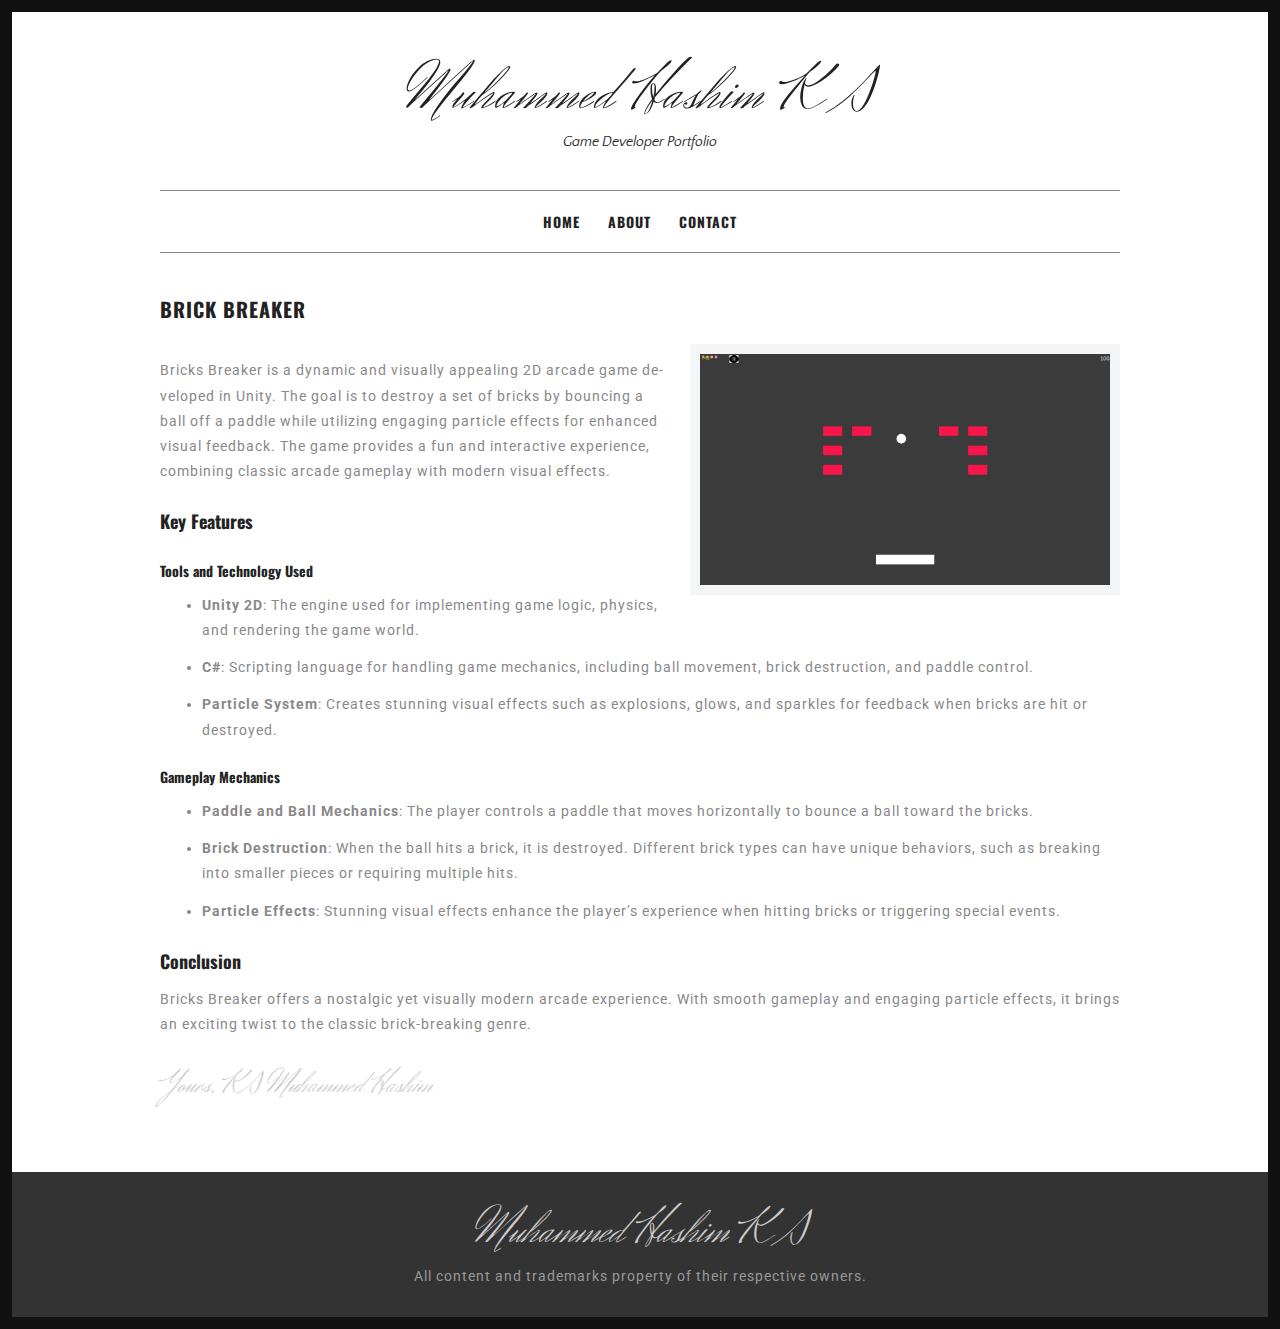
<file: Game4.html>
<!DOCTYPE html>
<html lang="en-US">
<head>
<meta charset="UTF-8">
<meta name="viewport" content="width=device-width, initial-scale=1">
<title>Hashim Shanavas - Game Developer Portfolio</title>
<link rel='stylesheet' href='css/woocommerce-layout.css' type='text/css' media='all'/>
<link rel='stylesheet' href='css/woocommerce-smallscreen.css' type='text/css' media='only screen and (max-width: 768px)'/>
<link rel='stylesheet' href='css/woocommerce.css' type='text/css' media='all'/>
<link rel='stylesheet' href='css/font-awesome.min.css' type='text/css' media='all'/>
<link rel='stylesheet' href='style.css' type='text/css' media='all'/>
<link rel='stylesheet' href='https://fonts.googleapis.com/css?family=Oswald:400,500,700%7CRoboto:400,500,700%7CHerr+Von+Muellerhoff:400,500,700%7CQuattrocento+Sans:400,500,700' type='text/css' media='all'/>
<link rel='stylesheet' href='css/easy-responsive-shortcodes.css' type='text/css' media='all'/>
</head>
<body class="home page page-template page-template-template-portfolio page-template-template-portfolio-php">
<div id="page">
	<div class="container">
		<header id="masthead" class="site-header">
		<div class="site-branding">
			<h1 class="site-title"><a href="index.html" rel="home">Muhammed Hashim K S</a></h1>
			<h2 class="site-description">Game Developer Portfolio</h2>
		</div>
		<nav id="site-navigation" class="main-navigation">
		<button class="menu-toggle">Menu</button>
		<a class="skip-link screen-reader-text" href="#content">Skip to content</a>
		<div class="menu-menu-1-container">
			<ul id="menu-menu-1" class="menu">
				<li><a href="index.html">Home</a></li>
				<li><a href="about.html">About</a></li>
				<li><a href="contact.html">Contact</a></li>
			</ul>
		</div>
		</nav>
		</header>
		<!-- #masthead -->
		<div id="content" class="site-content">
			<div id="primary" class="content-area column full">
				<main id="main" class="site-main">
				
				<article class="hentry">
				<header class="entry-header">
				<h1 class="entry-title">Brick breaker</h1>	
				</header>
				<!-- .entry-header -->

				<div class="entry-content">
				<p><img style="border:10px solid #f4f5f6" src="img/ProjectRef4.jpg" alt="bg5" width="430" class="alignright"></p>
				<p><p>
                    Bricks Breaker is a dynamic and visually appealing 2D arcade game developed in Unity. 
                    The goal is to destroy a set of bricks by bouncing a ball off a paddle while utilizing engaging particle effects for enhanced visual feedback. 
                    The game provides a fun and interactive experience, combining classic arcade gameplay with modern visual effects.
                </p>
            
                <h4>Key Features</h4>
            
                <h5>Tools and Technology Used</h5>
                <ul>
                    <li><strong>Unity 2D</strong>: The engine used for implementing game logic, physics, and rendering the game world.</li>
                    <li><strong>C#</strong>: Scripting language for handling game mechanics, including ball movement, brick destruction, and paddle control.</li>
                    <li><strong>Particle System</strong>: Creates stunning visual effects such as explosions, glows, and sparkles for feedback when bricks are hit or destroyed.</li>
                </ul>
            
                <h5>Gameplay Mechanics</h5>
                <ul>
                    <li><strong>Paddle and Ball Mechanics</strong>: The player controls a paddle that moves horizontally to bounce a ball toward the bricks.</li>
                    <li><strong>Brick Destruction</strong>: When the ball hits a brick, it is destroyed. Different brick types can have unique behaviors, such as breaking into smaller pieces or requiring multiple hits.</li>
                    <li><strong>Particle Effects</strong>: Stunning visual effects enhance the player’s experience when hitting bricks or triggering special events.</li>
                </ul>
            
                <h4>Conclusion</h4>
                <p>
                    Bricks Breaker offers a nostalgic yet visually modern arcade experience. 
                    With smooth gameplay and engaging particle effects, it brings an exciting twist to the classic brick-breaking genre.
                </p>
                    </p>
					<h1 class="entry-title"></h1>	
				</header>
					<p></p>
				<h2 style="font-family: 'Herr Von Muellerhoff';color:#ccc;font-weight:300;">Yours, KS Muhammed Hashim</h2>
				</div><!-- .entry-content -->
				</article>
				
				</main>
				<!-- #main -->
			</div>
			<!-- #primary -->
		</div>
		<!-- #content -->
	</div>
	<!-- .container -->
	<footer id="colophon" class="site-footer">
	<div class="container">
		<div class="site-info">
			<h1 style="font-family: 'Herr Von Muellerhoff';color: #ccc;font-weight:300;text-align: center;margin-bottom:0;margin-top:0;line-height:1.4;font-size: 46px;">Muhammed Hashim K S</h1>
			<a target="blank" > All content and trademarks property of their respective owners.</a>
		</div>
	</div>	
	</footer>
	<a href="#top" class="smoothup" title="Back to top"><span class="genericon genericon-collapse"></span></a>
</div>
<!-- #page -->
<script src='js/jquery.js'></script>
<script src='js/plugins.js'></script>
<script src='js/scripts.js'></script>
<script src='js/masonry.pkgd.min.js'></script>
</body>
</html>
</file>
<file: css/woocommerce-layout.css>
.woocommerce #content div.product .woocommerce-tabs ul.tabs:after,.woocommerce #content div.product .woocommerce-tabs ul.tabs:before,.woocommerce #content div.product div.thumbnails:after,.woocommerce #content div.product div.thumbnails:before,.woocommerce .col2-set:after,.woocommerce .col2-set:before,.woocommerce div.product .woocommerce-tabs ul.tabs:after,.woocommerce div.product .woocommerce-tabs ul.tabs:before,.woocommerce div.product div.thumbnails:after,.woocommerce div.product div.thumbnails:before,.woocommerce-page #content div.product .woocommerce-tabs ul.tabs:after,.woocommerce-page #content div.product .woocommerce-tabs ul.tabs:before,.woocommerce-page #content div.product div.thumbnails:after,.woocommerce-page #content div.product div.thumbnails:before,.woocommerce-page .col2-set:after,.woocommerce-page .col2-set:before,.woocommerce-page div.product .woocommerce-tabs ul.tabs:after,.woocommerce-page div.product .woocommerce-tabs ul.tabs:before,.woocommerce-page div.product div.thumbnails:after,.woocommerce-page div.product div.thumbnails:before{content:" ";display:table}.woocommerce #content div.product .woocommerce-tabs,.woocommerce #content div.product .woocommerce-tabs ul.tabs:after,.woocommerce #content div.product div.thumbnails a.first,.woocommerce #content div.product div.thumbnails:after,.woocommerce .cart-collaterals:after,.woocommerce .col2-set:after,.woocommerce .woocommerce-pagination ul.page-numbers:after,.woocommerce div.product .woocommerce-tabs,.woocommerce div.product .woocommerce-tabs ul.tabs:after,.woocommerce div.product div.thumbnails a.first,.woocommerce div.product div.thumbnails:after,.woocommerce ul.products,.woocommerce ul.products li.first,.woocommerce ul.products:after,.woocommerce-page #content div.product .woocommerce-tabs,.woocommerce-page #content div.product .woocommerce-tabs ul.tabs:after,.woocommerce-page #content div.product div.thumbnails a.first,.woocommerce-page #content div.product div.thumbnails:after,.woocommerce-page .cart-collaterals:after,.woocommerce-page .col2-set:after,.woocommerce-page .woocommerce-pagination ul.page-numbers:after,.woocommerce-page div.product .woocommerce-tabs,.woocommerce-page div.product .woocommerce-tabs ul.tabs:after,.woocommerce-page div.product div.thumbnails a.first,.woocommerce-page div.product div.thumbnails:after,.woocommerce-page ul.products,.woocommerce-page ul.products li.first,.woocommerce-page ul.products:after{clear:both}.woocommerce .col2-set,.woocommerce-page .col2-set{width:100%}.woocommerce .col2-set .col-1,.woocommerce-page .col2-set .col-1{float:left;width:48%}.woocommerce .col2-set .col-2,.woocommerce-page .col2-set .col-2{float:right;width:48%}.woocommerce img,.woocommerce-page img{height:auto;max-width:100%}.woocommerce #content div.product div.images,.woocommerce div.product div.images,.woocommerce-page #content div.product div.images,.woocommerce-page div.product div.images{float:left;width:48%}.woocommerce #content div.product div.thumbnails a,.woocommerce div.product div.thumbnails a,.woocommerce-page #content div.product div.thumbnails a,.woocommerce-page div.product div.thumbnails a{float:left;width:30.75%;margin-right:3.8%;margin-bottom:1em}.woocommerce #content div.product div.thumbnails a.last,.woocommerce div.product div.thumbnails a.last,.woocommerce-page #content div.product div.thumbnails a.last,.woocommerce-page div.product div.thumbnails a.last{margin-right:0}.woocommerce #content div.product div.thumbnails.columns-1 a,.woocommerce div.product div.thumbnails.columns-1 a,.woocommerce-page #content div.product div.thumbnails.columns-1 a,.woocommerce-page div.product div.thumbnails.columns-1 a{width:100%;margin-right:0;float:none}.woocommerce #content div.product div.thumbnails.columns-2 a,.woocommerce div.product div.thumbnails.columns-2 a,.woocommerce-page #content div.product div.thumbnails.columns-2 a,.woocommerce-page div.product div.thumbnails.columns-2 a{width:48%}.woocommerce #content div.product div.thumbnails.columns-4 a,.woocommerce div.product div.thumbnails.columns-4 a,.woocommerce-page #content div.product div.thumbnails.columns-4 a,.woocommerce-page div.product div.thumbnails.columns-4 a{width:22.05%}.woocommerce #content div.product div.thumbnails.columns-5 a,.woocommerce div.product div.thumbnails.columns-5 a,.woocommerce-page #content div.product div.thumbnails.columns-5 a,.woocommerce-page div.product div.thumbnails.columns-5 a{width:16.9%}.woocommerce #content div.product div.summary,.woocommerce div.product div.summary,.woocommerce-page #content div.product div.summary,.woocommerce-page div.product div.summary{float:right;width:48%}.woocommerce #content div.product .woocommerce-tabs ul.tabs li,.woocommerce div.product .woocommerce-tabs ul.tabs li,.woocommerce-page #content div.product .woocommerce-tabs ul.tabs li,.woocommerce-page div.product .woocommerce-tabs ul.tabs li{display:inline-block}.woocommerce #content div.product #reviews .comment:after,.woocommerce #content div.product #reviews .comment:before,.woocommerce .woocommerce-pagination ul.page-numbers:after,.woocommerce .woocommerce-pagination ul.page-numbers:before,.woocommerce div.product #reviews .comment:after,.woocommerce div.product #reviews .comment:before,.woocommerce ul.products:after,.woocommerce ul.products:before,.woocommerce-page #content div.product #reviews .comment:after,.woocommerce-page #content div.product #reviews .comment:before,.woocommerce-page .woocommerce-pagination ul.page-numbers:after,.woocommerce-page .woocommerce-pagination ul.page-numbers:before,.woocommerce-page div.product #reviews .comment:after,.woocommerce-page div.product #reviews .comment:before,.woocommerce-page ul.products:after,.woocommerce-page ul.products:before{content:" ";display:table}.woocommerce #content div.product #reviews .comment:after,.woocommerce div.product #reviews .comment:after,.woocommerce-page #content div.product #reviews .comment:after,.woocommerce-page div.product #reviews .comment:after{clear:both}.woocommerce #content div.product #reviews .comment img,.woocommerce div.product #reviews .comment img,.woocommerce-page #content div.product #reviews .comment img,.woocommerce-page div.product #reviews .comment img{float:right;height:auto}.woocommerce ul.products li.product,.woocommerce-page ul.products li.product{float:left;margin:0 3.8% 2.992em 0;padding:0;position:relative;width:22.05%}.woocommerce ul.products li.last,.woocommerce-page ul.products li.last{margin-right:0}.woocommerce-page.columns-1 ul.products li.product,.woocommerce.columns-1 ul.products li.product{width:100%;margin-right:0}.woocommerce-page.columns-2 ul.products li.product,.woocommerce.columns-2 ul.products li.product{width:48%}.woocommerce-page.columns-3 ul.products li.product,.woocommerce.columns-3 ul.products li.product{width:30.75%}.woocommerce-page.columns-5 ul.products li.product,.woocommerce.columns-5 ul.products li.product{width:16.95%}.woocommerce-page.columns-6 ul.products li.product,.woocommerce.columns-6 ul.products li.product{width:13.5%}.woocommerce .woocommerce-result-count,.woocommerce-page .woocommerce-result-count{float:left}.woocommerce .woocommerce-ordering,.woocommerce-page .woocommerce-ordering{float:right}.woocommerce .woocommerce-pagination ul.page-numbers li,.woocommerce-page .woocommerce-pagination ul.page-numbers li{display:inline-block}.woocommerce #content table.cart img,.woocommerce table.cart img,.woocommerce-page #content table.cart img,.woocommerce-page table.cart img{height:auto}.woocommerce #content table.cart td.actions,.woocommerce table.cart td.actions,.woocommerce-page #content table.cart td.actions,.woocommerce-page table.cart td.actions{text-align:right}.woocommerce #content table.cart td.actions .input-text,.woocommerce table.cart td.actions .input-text,.woocommerce-page #content table.cart td.actions .input-text,.woocommerce-page table.cart td.actions .input-text{width:80px}.woocommerce #content table.cart td.actions .coupon,.woocommerce table.cart td.actions .coupon,.woocommerce-page #content table.cart td.actions .coupon,.woocommerce-page table.cart td.actions .coupon{float:left}.woocommerce #content table.cart td.actions .coupon label,.woocommerce table.cart td.actions .coupon label,.woocommerce-page #content table.cart td.actions .coupon label,.woocommerce-page table.cart td.actions .coupon label{display:none}.woocommerce .cart-collaterals .shipping_calculator:after,.woocommerce .cart-collaterals .shipping_calculator:before,.woocommerce .cart-collaterals:after,.woocommerce .cart-collaterals:before,.woocommerce form .form-row:after,.woocommerce form .form-row:before,.woocommerce ul.cart_list li:after,.woocommerce ul.cart_list li:before,.woocommerce ul.product_list_widget li:after,.woocommerce ul.product_list_widget li:before,.woocommerce-page .cart-collaterals .shipping_calculator:after,.woocommerce-page .cart-collaterals .shipping_calculator:before,.woocommerce-page .cart-collaterals:after,.woocommerce-page .cart-collaterals:before,.woocommerce-page form .form-row:after,.woocommerce-page form .form-row:before,.woocommerce-page ul.cart_list li:after,.woocommerce-page ul.cart_list li:before,.woocommerce-page ul.product_list_widget li:after,.woocommerce-page ul.product_list_widget li:before{content:" ";display:table}.woocommerce .cart-collaterals,.woocommerce-page .cart-collaterals{width:100%}.woocommerce .cart-collaterals .related,.woocommerce-page .cart-collaterals .related{width:30.75%;float:left}.woocommerce .cart-collaterals .cross-sells,.woocommerce-page .cart-collaterals .cross-sells{width:48%;float:left}.woocommerce .cart-collaterals .cross-sells ul.products,.woocommerce-page .cart-collaterals .cross-sells ul.products{float:none}.woocommerce .cart-collaterals .cross-sells ul.products li,.woocommerce-page .cart-collaterals .cross-sells ul.products li{width:48%}.woocommerce .cart-collaterals .shipping_calculator,.woocommerce-page .cart-collaterals .shipping_calculator{width:48%;clear:right;float:right}.woocommerce .cart-collaterals .shipping_calculator:after,.woocommerce form .form-row-wide,.woocommerce form .form-row:after,.woocommerce ul.cart_list li:after,.woocommerce ul.product_list_widget li:after,.woocommerce-page .cart-collaterals .shipping_calculator:after,.woocommerce-page form .form-row-wide,.woocommerce-page form .form-row:after,.woocommerce-page ul.cart_list li:after,.woocommerce-page ul.product_list_widget li:after{clear:both}.woocommerce .cart-collaterals .shipping_calculator .col2-set .col-1,.woocommerce .cart-collaterals .shipping_calculator .col2-set .col-2,.woocommerce-page .cart-collaterals .shipping_calculator .col2-set .col-1,.woocommerce-page .cart-collaterals .shipping_calculator .col2-set .col-2{width:47%}.woocommerce .cart-collaterals .cart_totals,.woocommerce-page .cart-collaterals .cart_totals{float:right;width:48%}.woocommerce ul.cart_list li img,.woocommerce ul.product_list_widget li img,.woocommerce-page ul.cart_list li img,.woocommerce-page ul.product_list_widget li img{float:right;height:auto}.woocommerce form .form-row label,.woocommerce-page form .form-row label{display:block}.woocommerce form .form-row label.checkbox,.woocommerce-page form .form-row label.checkbox{display:inline}.woocommerce form .form-row select,.woocommerce-page form .form-row select{width:100%}.woocommerce form .form-row .input-text,.woocommerce-page form .form-row .input-text{box-sizing:border-box;width:100%}.woocommerce form .form-row-first,.woocommerce form .form-row-last,.woocommerce-page form .form-row-first,.woocommerce-page form .form-row-last{float:left;width:47%;overflow:visible}.woocommerce form .form-row-last,.woocommerce-page form .form-row-last{float:right}.woocommerce #payment .form-row select,.woocommerce-page #payment .form-row select{width:auto}.woocommerce #payment .terms,.woocommerce #payment .wc-terms-and-conditions,.woocommerce-page #payment .terms,.woocommerce-page #payment .wc-terms-and-conditions{text-align:left;padding:0 1em 0 0;float:left}.woocommerce #payment #place_order,.woocommerce-page #payment #place_order{float:right}.twentyfourteen .tfwc{padding:12px 10px 0;max-width:474px;margin:0 auto}.twentyfourteen .tfwc .product .entry-summary{padding:0!important;margin:0 0 1.618em!important}.twentyfourteen .tfwc div.product.hentry.has-post-thumbnail{margin-top:0}.twentyfourteen .tfwc .product .images img{margin-bottom:1em}@media screen and (min-width:673px){.twentyfourteen .tfwc{padding-right:30px;padding-left:30px}}@media screen and (min-width:1040px){.twentyfourteen .tfwc{padding-right:15px;padding-left:15px}}@media screen and (min-width:1110px){.twentyfourteen .tfwc{padding-right:30px;padding-left:30px}}@media screen and (min-width:1218px){.twentyfourteen .tfwc{margin-right:54px}.full-width .twentyfourteen .tfwc{margin-right:auto}}.twentyfifteen .t15wc{padding-left:7.6923%;padding-right:7.6923%;padding-top:7.6923%;margin-bottom:7.6923%;background:#fff;box-shadow:0 0 1px rgba(0,0,0,.15)}.twentyfifteen .t15wc .page-title{margin-left:0}@media screen and (min-width:38.75em){.twentyfifteen .t15wc{margin-right:7.6923%;margin-left:7.6923%;margin-top:8.3333%}}@media screen and (min-width:59.6875em){.twentyfifteen .t15wc{margin-left:8.3333%;margin-right:8.3333%;padding:10%}.single-product .twentyfifteen .entry-summary{padding:0!important}}.twentysixteen .site-main{margin-right:7.6923%;margin-left:7.6923%}.twentysixteen .entry-summary{margin-right:0;margin-left:0}#content .twentysixteen div.product div.images,#content .twentysixteen div.product div.summary{width:46.42857%}@media screen and (min-width:44.375em){.twentysixteen .site-main{margin-right:23.0769%}}@media screen and (min-width:56.875em){.twentysixteen .site-main{margin-right:0;margin-left:0}.no-sidebar .twentysixteen .site-main{margin-right:15%;margin-left:15%}.no-sidebar .twentysixteen .entry-summary{margin-right:0;margin-left:0}}
</file>
<file: css/woocommerce-smallscreen.css>
.woocommerce table.shop_table_responsive tbody th,.woocommerce table.shop_table_responsive thead,.woocommerce-page table.shop_table_responsive tbody th,.woocommerce-page table.shop_table_responsive thead{display:none}.woocommerce table.shop_table_responsive tbody tr:first-child td:first-child,.woocommerce-page table.shop_table_responsive tbody tr:first-child td:first-child{border-top:0}.woocommerce table.shop_table_responsive tr,.woocommerce-page table.shop_table_responsive tr{display:block}.woocommerce table.shop_table_responsive tr td,.woocommerce-page table.shop_table_responsive tr td{display:block;text-align:right!important}.woocommerce #content table.cart .product-thumbnail,.woocommerce table.cart .product-thumbnail,.woocommerce table.my_account_orders tr td.order-actions:before,.woocommerce table.shop_table_responsive tr td.actions:before,.woocommerce table.shop_table_responsive tr td.product-remove:before,.woocommerce-page #content table.cart .product-thumbnail,.woocommerce-page table.cart .product-thumbnail,.woocommerce-page table.my_account_orders tr td.order-actions:before,.woocommerce-page table.shop_table_responsive tr td.actions:before,.woocommerce-page table.shop_table_responsive tr td.product-remove:before{display:none}.woocommerce table.shop_table_responsive tr td.order-actions,.woocommerce-page table.shop_table_responsive tr td.order-actions{text-align:left!important}.woocommerce table.shop_table_responsive tr td:before,.woocommerce-page table.shop_table_responsive tr td:before{content:attr(data-title) ": ";font-weight:700;float:left}.woocommerce table.shop_table_responsive tr:nth-child(2n) td,.woocommerce-page table.shop_table_responsive tr:nth-child(2n) td{background-color:rgba(0,0,0,.025)}.woocommerce table.my_account_orders tr td.order-actions,.woocommerce-page table.my_account_orders tr td.order-actions{text-align:left}.woocommerce table.my_account_orders tr td.order-actions .button,.woocommerce-page table.my_account_orders tr td.order-actions .button{float:none;margin:.125em .25em .125em 0}.woocommerce .col2-set .col-1,.woocommerce .col2-set .col-2,.woocommerce-page .col2-set .col-1,.woocommerce-page .col2-set .col-2{float:none;width:100%}.woocommerce ul.products li.product,.woocommerce-page ul.products li.product,.woocommerce-page[class*=columns-] ul.products li.product,.woocommerce[class*=columns-] ul.products li.product{width:48%;float:left;clear:both;margin:0 0 2.992em}.woocommerce ul.products li.product:nth-child(2n),.woocommerce-page ul.products li.product:nth-child(2n),.woocommerce-page[class*=columns-] ul.products li.product:nth-child(2n),.woocommerce[class*=columns-] ul.products li.product:nth-child(2n){float:right;clear:none!important}.woocommerce #content div.product div.images,.woocommerce #content div.product div.summary,.woocommerce div.product div.images,.woocommerce div.product div.summary,.woocommerce-page #content div.product div.images,.woocommerce-page #content div.product div.summary,.woocommerce-page div.product div.images,.woocommerce-page div.product div.summary{float:none;width:100%}.woocommerce #content table.cart td.actions,.woocommerce table.cart td.actions,.woocommerce-page #content table.cart td.actions,.woocommerce-page table.cart td.actions{text-align:left}.woocommerce #content table.cart td.actions .coupon,.woocommerce table.cart td.actions .coupon,.woocommerce-page #content table.cart td.actions .coupon,.woocommerce-page table.cart td.actions .coupon{float:none;padding-bottom:.5em}.woocommerce #content table.cart td.actions .coupon:after,.woocommerce #content table.cart td.actions .coupon:before,.woocommerce table.cart td.actions .coupon:after,.woocommerce table.cart td.actions .coupon:before,.woocommerce-page #content table.cart td.actions .coupon:after,.woocommerce-page #content table.cart td.actions .coupon:before,.woocommerce-page table.cart td.actions .coupon:after,.woocommerce-page table.cart td.actions .coupon:before{content:" ";display:table}.woocommerce #content table.cart td.actions .coupon:after,.woocommerce table.cart td.actions .coupon:after,.woocommerce-page #content table.cart td.actions .coupon:after,.woocommerce-page table.cart td.actions .coupon:after{clear:both}.woocommerce #content table.cart td.actions .button,.woocommerce #content table.cart td.actions .input-text,.woocommerce #content table.cart td.actions input,.woocommerce table.cart td.actions .button,.woocommerce table.cart td.actions .input-text,.woocommerce table.cart td.actions input,.woocommerce-page #content table.cart td.actions .button,.woocommerce-page #content table.cart td.actions .input-text,.woocommerce-page #content table.cart td.actions input,.woocommerce-page table.cart td.actions .button,.woocommerce-page table.cart td.actions .input-text,.woocommerce-page table.cart td.actions input{width:48%;box-sizing:border-box}.woocommerce #content table.cart td.actions .button.alt,.woocommerce #content table.cart td.actions .input-text+.button,.woocommerce table.cart td.actions .button.alt,.woocommerce table.cart td.actions .input-text+.button,.woocommerce-page #content table.cart td.actions .button.alt,.woocommerce-page #content table.cart td.actions .input-text+.button,.woocommerce-page table.cart td.actions .button.alt,.woocommerce-page table.cart td.actions .input-text+.button{float:right}.woocommerce .cart-collaterals .cart_totals,.woocommerce .cart-collaterals .cross-sells,.woocommerce .cart-collaterals .shipping_calculator,.woocommerce-page .cart-collaterals .cart_totals,.woocommerce-page .cart-collaterals .cross-sells,.woocommerce-page .cart-collaterals .shipping_calculator{width:100%;float:none;text-align:left}.woocommerce-page.woocommerce-checkout form.login .form-row,.woocommerce.woocommerce-checkout form.login .form-row{width:100%;float:none}.woocommerce #payment .terms,.woocommerce-page #payment .terms{text-align:left;padding:0}.woocommerce #payment #place_order,.woocommerce-page #payment #place_order{float:none;width:100%;box-sizing:border-box;margin-bottom:1em}.woocommerce .lost_reset_password .form-row-first,.woocommerce .lost_reset_password .form-row-last,.woocommerce-page .lost_reset_password .form-row-first,.woocommerce-page .lost_reset_password .form-row-last{width:100%;float:none;margin-right:0}.single-product .twentythirteen .panel{padding-left:20px!important;padding-right:20px!important}
</file>
<file: css/woocommerce.css>
@charset "UTF-8";.clear,.woocommerce .woocommerce-breadcrumb:after,.woocommerce .woocommerce-error:after,.woocommerce .woocommerce-info:after,.woocommerce .woocommerce-message:after{clear:both}@-webkit-keyframes spin{100%{-webkit-transform:rotate(360deg)}}@-moz-keyframes spin{100%{-moz-transform:rotate(360deg)}}@keyframes spin{100%{-webkit-transform:rotate(360deg);-moz-transform:rotate(360deg);-ms-transform:rotate(360deg);-o-transform:rotate(360deg);transform:rotate(360deg)}}@font-face{font-family:star;src:url(../fonts/star.eot);src:url(../fonts/star.eot?#iefix) format("embedded-opentype"),url(../fonts/star.woff) format("woff"),url(../fonts/star.ttf) format("truetype"),url(../fonts/star.svg#star) format("svg");font-weight:400;font-style:normal}@font-face{font-family:WooCommerce;src:url(../fonts/WooCommerce.eot);src:url(../fonts/WooCommerce.eot?#iefix) format("embedded-opentype"),url(../fonts/WooCommerce.woff) format("woff"),url(../fonts/WooCommerce.ttf) format("truetype"),url(../fonts/WooCommerce.svg#WooCommerce) format("svg");font-weight:400;font-style:normal}p.demo_store{position:fixed;top:0;left:0;right:0;margin:0;width:100%;font-size:1em;padding:1em 0;text-align:center;background-color:#a46497;color:#fff;z-index:99998;box-shadow:0 1px 1em rgba(0,0,0,.2)}p.demo_store a{color:#fff}.admin-bar p.demo_store{top:32px}.woocommerce .blockUI.blockOverlay{position:relative}.woocommerce .blockUI.blockOverlay:before,.woocommerce .loader:before{height:1em;width:1em;position:absolute;top:50%;left:50%;margin-left:-.5em;margin-top:-.5em;display:block;content:"";-webkit-animation:spin 1s ease-in-out infinite;-moz-animation:spin 1s ease-in-out infinite;animation:spin 1s ease-in-out infinite;background:url(../images/icons/loader.svg) center center;background-size:cover;line-height:1;text-align:center;font-size:2em;color:rgba(0,0,0,.75)}.woocommerce a.remove{display:block;font-size:1.5em;height:1em;width:1em;text-align:center;line-height:1;border-radius:100%;color:red!important;text-decoration:none;font-weight:700;border:0}.woocommerce a.remove:hover{color:#fff!important;background:red}.woocommerce .woocommerce-error,.woocommerce .woocommerce-info,.woocommerce .woocommerce-message{padding:1em 2em 1em 3.5em!important;margin:0 0 2em!important;position:relative;background-color:#f7f6f7;color:#515151;border-top:3px solid #a46497;list-style:none!important;width:auto;word-wrap:break-word}.woocommerce .woocommerce-error:after,.woocommerce .woocommerce-error:before,.woocommerce .woocommerce-info:after,.woocommerce .woocommerce-info:before,.woocommerce .woocommerce-message:after,.woocommerce .woocommerce-message:before{content:" ";display:table}.woocommerce .woocommerce-error:before,.woocommerce .woocommerce-info:before,.woocommerce .woocommerce-message:before{font-family:WooCommerce;content:"\e028";display:inline-block;position:absolute;top:1em;left:1.5em}.woocommerce .woocommerce-error .button,.woocommerce .woocommerce-info .button,.woocommerce .woocommerce-message .button{float:right}.woocommerce .woocommerce-error li,.woocommerce .woocommerce-info li,.woocommerce .woocommerce-message li{list-style:none!important;padding-left:0!important;margin-left:0!important}.woocommerce .woocommerce-message{border-top-color:#8fae1b}.woocommerce .woocommerce-message:before{content:"\e015";color:#8fae1b}.woocommerce .woocommerce-info{border-top-color:#1e85be}.woocommerce .woocommerce-info:before{color:#1e85be}.woocommerce .woocommerce-error{border-top-color:#b81c23}.woocommerce .woocommerce-error:before{content:"\e016";color:#b81c23}.woocommerce small.note{display:block;color:#777;font-size:.857em;margin-top:10px}.woocommerce .woocommerce-breadcrumb{margin:0 0 1em;padding:0;font-size:.92em;color:#777}.woocommerce .woocommerce-breadcrumb:after,.woocommerce .woocommerce-breadcrumb:before{content:" ";display:table}.woocommerce .woocommerce-breadcrumb a{color:#777}.woocommerce .quantity .qty{width:3.631em;text-align:center}.woocommerce div.product{margin-bottom:0;position:relative}.woocommerce div.product .product_title{clear:none;margin-top:0;padding:0}.woocommerce #reviews #comments .add_review:after,.woocommerce .products ul:after,.woocommerce div.product form.cart:after,.woocommerce div.product p.cart:after,.woocommerce nav.woocommerce-pagination ul,.woocommerce ul.products:after{clear:both}.woocommerce div.product p.price,.woocommerce div.product span.price{color:#77a464;font-size:1.25em}.woocommerce div.product p.price ins,.woocommerce div.product span.price ins{background:inherit;font-weight:700}.woocommerce div.product p.price del,.woocommerce div.product span.price del{opacity:.5}.woocommerce div.product p.stock{font-size:.92em}.woocommerce div.product .stock{color:#77a464}.woocommerce div.product .out-of-stock{color:red}.woocommerce div.product .woocommerce-product-rating{margin-bottom:1.618em}.woocommerce div.product div.images,.woocommerce div.product div.summary{margin-bottom:2em}.woocommerce div.product div.images img{display:block;width:100%;height:auto;box-shadow:none}.woocommerce div.product div.images div.thumbnails{padding-top:1em}.woocommerce div.product div.social{text-align:right;margin:0 0 1em}.woocommerce div.product div.social span{margin:0 0 0 2px}.woocommerce div.product div.social span span{margin:0}.woocommerce div.product div.social span .stButton .chicklets{padding-left:16px;width:0}.woocommerce div.product div.social iframe{float:left;margin-top:3px}.woocommerce div.product .woocommerce-tabs ul.tabs{list-style:none;padding:0 0 0 1em;margin:0 0 1.618em;overflow:hidden;position:relative}.woocommerce div.product .woocommerce-tabs ul.tabs li{border:1px solid #d3ced2;background-color:#ebe9eb;display:inline-block;position:relative;z-index:0;border-radius:4px 4px 0 0;margin:0 -5px;padding:0 1em}.woocommerce div.product .woocommerce-tabs ul.tabs li a{display:inline-block;padding:.5em 0;font-weight:700;color:#515151;text-decoration:none}.woocommerce div.product form.cart:after,.woocommerce div.product form.cart:before,.woocommerce div.product p.cart:after,.woocommerce div.product p.cart:before{display:table;content:" "}.woocommerce div.product .woocommerce-tabs ul.tabs li a:hover{text-decoration:none;color:#6b6b6b}.woocommerce div.product .woocommerce-tabs ul.tabs li.active{background:#fff;z-index:2;border-bottom-color:#fff}.woocommerce div.product .woocommerce-tabs ul.tabs li.active a{color:inherit;text-shadow:inherit}.woocommerce div.product .woocommerce-tabs ul.tabs li.active:before{box-shadow:2px 2px 0 #fff}.woocommerce div.product .woocommerce-tabs ul.tabs li.active:after{box-shadow:-2px 2px 0 #fff}.woocommerce div.product .woocommerce-tabs ul.tabs li:after,.woocommerce div.product .woocommerce-tabs ul.tabs li:before{border:1px solid #d3ced2;position:absolute;bottom:-1px;width:5px;height:5px;content:" "}.woocommerce div.product .woocommerce-tabs ul.tabs li:before{left:-6px;-webkit-border-bottom-right-radius:4px;-moz-border-bottom-right-radius:4px;border-bottom-right-radius:4px;border-width:0 1px 1px 0;box-shadow:2px 2px 0 #ebe9eb}.woocommerce div.product .woocommerce-tabs ul.tabs li:after{right:-6px;-webkit-border-bottom-left-radius:4px;-moz-border-bottom-left-radius:4px;border-bottom-left-radius:4px;border-width:0 0 1px 1px;box-shadow:-2px 2px 0 #ebe9eb}.woocommerce div.product .woocommerce-tabs ul.tabs:before{position:absolute;content:" ";width:100%;bottom:0;left:0;border-bottom:1px solid #d3ced2;z-index:1}.woocommerce div.product .woocommerce-tabs .panel{margin:0 0 2em;padding:0}.woocommerce div.product form.cart,.woocommerce div.product p.cart{margin-bottom:2em}.woocommerce div.product form.cart div.quantity{float:left;margin:0 4px 0 0}.woocommerce div.product form.cart table{border-width:0 0 1px}.woocommerce div.product form.cart table td{padding-left:0}.woocommerce div.product form.cart table div.quantity{float:none;margin:0}.woocommerce div.product form.cart table small.stock{display:block;float:none}.woocommerce div.product form.cart .variations{margin-bottom:1em;border:0;width:100%}.woocommerce div.product form.cart .variations td,.woocommerce div.product form.cart .variations th{border:0;vertical-align:top;line-height:2em}.woocommerce div.product form.cart .variations label{font-weight:700}.woocommerce div.product form.cart .variations select{max-width:100%;min-width:75%;display:inline-block;margin-right:1em}.woocommerce div.product form.cart .variations td.label{padding-right:1em}.woocommerce div.product form.cart .woocommerce-variation-description p{margin-bottom:1em}.woocommerce div.product form.cart .reset_variations{visibility:hidden;font-size:.83em}.woocommerce div.product form.cart .wc-no-matching-variations{display:none}.woocommerce div.product form.cart .button{vertical-align:middle;float:left}.woocommerce div.product form.cart .group_table td.label{padding-right:1em;padding-left:1em}.woocommerce div.product form.cart .group_table td{vertical-align:top;padding-bottom:.5em;border:0}.woocommerce span.onsale{min-height:3.236em;min-width:3.236em;padding:.202em;font-weight:700;position:absolute;text-align:center;line-height:3.236;top:-.5em;left:-.5em;margin:0;border-radius:100%;background-color:#77a464;color:#fff;font-size:.857em;-webkit-font-smoothing:antialiased}.woocommerce .products ul,.woocommerce ul.products{margin:0 0 1em;padding:0;list-style:none;clear:both}.woocommerce .products ul:after,.woocommerce .products ul:before,.woocommerce ul.products:after,.woocommerce ul.products:before{content:" ";display:table}.woocommerce .products ul li,.woocommerce ul.products li{list-style:none}.woocommerce ul.products li.product .onsale{top:0;right:0;left:auto;margin:-.5em -.5em 0 0}.woocommerce ul.products li.product h3{padding:.5em 0;margin:0;font-size:1em}.woocommerce ul.products li.product a{text-decoration:none}.woocommerce ul.products li.product a img{width:100%;height:auto;display:block;margin:0 0 1em;box-shadow:none}.woocommerce ul.products li.product strong{display:block}.woocommerce ul.products li.product .star-rating{font-size:.857em}.woocommerce ul.products li.product .button{margin-top:1em}.woocommerce ul.products li.product .price{color:#77a464;display:block;font-weight:400;margin-bottom:.5em;font-size:.857em}.woocommerce ul.products li.product .price del{color:inherit;opacity:.5;display:block}.woocommerce ul.products li.product .price ins{background:0 0;font-weight:700}.woocommerce ul.products li.product .price .from{font-size:.67em;margin:-2px 0 0;text-transform:uppercase;color:rgba(132,132,132,.5)}.woocommerce .woocommerce-ordering,.woocommerce .woocommerce-result-count{margin:0 0 1em}.woocommerce .woocommerce-ordering select{vertical-align:top}.woocommerce nav.woocommerce-pagination{text-align:center}.woocommerce nav.woocommerce-pagination ul{display:inline-block;white-space:nowrap;padding:0;border:1px solid #d3ced2;border-right:0;margin:1px}.woocommerce nav.woocommerce-pagination ul li{border-right:1px solid #d3ced2;padding:0;margin:0;float:left;display:inline;overflow:hidden}.woocommerce nav.woocommerce-pagination ul li a,.woocommerce nav.woocommerce-pagination ul li span{margin:0;text-decoration:none;line-height:1;font-size:1em;font-weight:400;padding:.5em;min-width:1em;display:block}.woocommerce nav.woocommerce-pagination ul li a:focus,.woocommerce nav.woocommerce-pagination ul li a:hover,.woocommerce nav.woocommerce-pagination ul li span.current{background:#ebe9eb;color:#8a7e88}.woocommerce #respond input#submit,.woocommerce a.button,.woocommerce button.button,.woocommerce input.button{font-size:100%;margin:0;line-height:1;cursor:pointer;position:relative;font-family:inherit;text-decoration:none;overflow:visible;padding:.618em 1em;font-weight:700;border-radius:3px;left:auto;color:#515151;background-color:#ebe9eb;border:0;white-space:nowrap;display:inline-block;background-image:none;box-shadow:none;-webkit-box-shadow:none;text-shadow:none}.woocommerce #respond input#submit.loading,.woocommerce a.button.loading,.woocommerce button.button.loading,.woocommerce input.button.loading{opacity:.25;padding-right:2.618em}.woocommerce #respond input#submit.loading:after,.woocommerce a.button.loading:after,.woocommerce button.button.loading:after,.woocommerce input.button.loading:after{font-family:WooCommerce;content:"\e01c";vertical-align:top;-webkit-font-smoothing:antialiased;font-weight:400;position:absolute;top:.618em;right:1em;-webkit-animation:spin 2s linear infinite;-moz-animation:spin 2s linear infinite;animation:spin 2s linear infinite}.woocommerce #respond input#submit.added:after,.woocommerce a.button.added:after,.woocommerce button.button.added:after,.woocommerce input.button.added:after{font-family:WooCommerce;content:"\e017";margin-left:.53em;vertical-align:bottom}.woocommerce #respond input#submit:hover,.woocommerce a.button:hover,.woocommerce button.button:hover,.woocommerce input.button:hover{background-color:#dad8da;text-decoration:none;background-image:none;color:#515151}.woocommerce #respond input#submit.alt,.woocommerce a.button.alt,.woocommerce button.button.alt,.woocommerce input.button.alt{background-color:#a46497;color:#fff;-webkit-font-smoothing:antialiased}.woocommerce #respond input#submit.alt:hover,.woocommerce a.button.alt:hover,.woocommerce button.button.alt:hover,.woocommerce input.button.alt:hover{background-color:#935386;color:#fff}.woocommerce #respond input#submit.alt.disabled,.woocommerce #respond input#submit.alt.disabled:hover,.woocommerce #respond input#submit.alt:disabled,.woocommerce #respond input#submit.alt:disabled:hover,.woocommerce #respond input#submit.alt:disabled[disabled],.woocommerce #respond input#submit.alt:disabled[disabled]:hover,.woocommerce a.button.alt.disabled,.woocommerce a.button.alt.disabled:hover,.woocommerce a.button.alt:disabled,.woocommerce a.button.alt:disabled:hover,.woocommerce a.button.alt:disabled[disabled],.woocommerce a.button.alt:disabled[disabled]:hover,.woocommerce button.button.alt.disabled,.woocommerce button.button.alt.disabled:hover,.woocommerce button.button.alt:disabled,.woocommerce button.button.alt:disabled:hover,.woocommerce button.button.alt:disabled[disabled],.woocommerce button.button.alt:disabled[disabled]:hover,.woocommerce input.button.alt.disabled,.woocommerce input.button.alt.disabled:hover,.woocommerce input.button.alt:disabled,.woocommerce input.button.alt:disabled:hover,.woocommerce input.button.alt:disabled[disabled],.woocommerce input.button.alt:disabled[disabled]:hover{background-color:#a46497;color:#fff}.woocommerce #respond input#submit.disabled,.woocommerce #respond input#submit:disabled,.woocommerce #respond input#submit:disabled[disabled],.woocommerce a.button.disabled,.woocommerce a.button:disabled,.woocommerce a.button:disabled[disabled],.woocommerce button.button.disabled,.woocommerce button.button:disabled,.woocommerce button.button:disabled[disabled],.woocommerce input.button.disabled,.woocommerce input.button:disabled,.woocommerce input.button:disabled[disabled]{color:inherit;cursor:not-allowed;opacity:.5}.woocommerce #respond input#submit.disabled:hover,.woocommerce #respond input#submit:disabled:hover,.woocommerce #respond input#submit:disabled[disabled]:hover,.woocommerce a.button.disabled:hover,.woocommerce a.button:disabled:hover,.woocommerce a.button:disabled[disabled]:hover,.woocommerce button.button.disabled:hover,.woocommerce button.button:disabled:hover,.woocommerce button.button:disabled[disabled]:hover,.woocommerce input.button.disabled:hover,.woocommerce input.button:disabled:hover,.woocommerce input.button:disabled[disabled]:hover{color:inherit;background-color:#ebe9eb}.woocommerce .cart .button,.woocommerce .cart input.button{float:none}.woocommerce a.added_to_cart{padding-top:.5em;white-space:nowrap;display:inline-block}.woocommerce #reviews #comments .add_review:after,.woocommerce #reviews #comments .add_review:before,.woocommerce #reviews #comments ol.commentlist li .comment-text:after,.woocommerce #reviews #comments ol.commentlist li .comment-text:before,.woocommerce #reviews #comments ol.commentlist:after,.woocommerce #reviews #comments ol.commentlist:before{content:" ";display:table}.woocommerce #reviews h2 small{float:right;color:#777;font-size:15px;margin:10px 0 0}.woocommerce #reviews h2 small a{text-decoration:none;color:#777}.woocommerce #reviews h3{margin:0}.woocommerce #reviews #respond{margin:0;border:0;padding:0}.woocommerce #reviews #comment{height:75px}.woocommerce #reviews #comments h2{clear:none}.woocommerce #review_form #respond:after,.woocommerce #reviews #comments ol.commentlist li .comment-text:after,.woocommerce #reviews #comments ol.commentlist:after,.woocommerce .woocommerce-product-rating:after,.woocommerce td.product-name dl.variation:after{clear:both}.woocommerce #reviews #comments ol.commentlist{margin:0;width:100%;background:0 0;list-style:none}.woocommerce #reviews #comments ol.commentlist li{padding:0;margin:0 0 20px;position:relative;background:0;border:0}.woocommerce #reviews #comments ol.commentlist li .meta{color:#777;font-size:.75em}.woocommerce #reviews #comments ol.commentlist li img.avatar{float:left;position:absolute;top:0;left:0;padding:3px;width:32px;height:auto;background:#ebe9eb;border:1px solid #e4e1e3;margin:0;box-shadow:none}.woocommerce #reviews #comments ol.commentlist li .comment-text{margin:0 0 0 50px;border:1px solid #e4e1e3;border-radius:4px;padding:1em 1em 0}.woocommerce #reviews #comments ol.commentlist li .comment-text p{margin:0 0 1em}.woocommerce #reviews #comments ol.commentlist li .comment-text p.meta{font-size:.83em}.woocommerce #reviews #comments ol.commentlist ul.children{list-style:none;margin:20px 0 0 50px}.woocommerce #reviews #comments ol.commentlist ul.children .star-rating{display:none}.woocommerce #reviews #comments ol.commentlist #respond{border:1px solid #e4e1e3;border-radius:4px;padding:1em 1em 0;margin:20px 0 0 50px}.woocommerce #reviews #comments .commentlist>li:before{content:""}.woocommerce .star-rating{float:right;overflow:hidden;position:relative;height:1em;line-height:1;font-size:1em;width:5.4em;font-family:star}.woocommerce .star-rating:before{content:"\73\73\73\73\73";color:#d3ced2;float:left;top:0;left:0;position:absolute}.woocommerce .star-rating span{overflow:hidden;float:left;top:0;left:0;position:absolute;padding-top:1.5em}.woocommerce .star-rating span:before{content:"\53\53\53\53\53";top:0;position:absolute;left:0}.woocommerce .woocommerce-product-rating{line-height:2;display:block}.woocommerce .woocommerce-product-rating:after,.woocommerce .woocommerce-product-rating:before{content:" ";display:table}.woocommerce .woocommerce-product-rating .star-rating{margin:.5em 4px 0 0;float:left}.woocommerce .products .star-rating{display:block;margin:0 0 .5em;float:none}.woocommerce .hreview-aggregate .star-rating{margin:10px 0 0}.woocommerce #review_form #respond{position:static;margin:0;width:auto;padding:0;background:0 0;border:0}.woocommerce #review_form #respond:after,.woocommerce #review_form #respond:before{content:" ";display:table}.woocommerce p.stars a:before,.woocommerce p.stars a:hover~a:before{content:"\e021"}.woocommerce #review_form #respond p{margin:0 0 10px}.woocommerce #review_form #respond .form-submit input{left:auto}.woocommerce #review_form #respond textarea{box-sizing:border-box;width:100%}.woocommerce p.stars a{position:relative;height:1em;width:1em;text-indent:-999em;display:inline-block;text-decoration:none}.woocommerce p.stars a:before{display:block;position:absolute;top:0;left:0;width:1em;height:1em;line-height:1;font-family:WooCommerce;text-indent:0}.woocommerce table.shop_attributes td,.woocommerce table.shop_attributes th{line-height:1.5;border-bottom:1px dotted rgba(0,0,0,.1);border-top:0;margin:0}.woocommerce p.stars.selected a.active:before,.woocommerce p.stars:hover a:before{content:"\e020"}.woocommerce p.stars.selected a.active~a:before{content:"\e021"}.woocommerce p.stars.selected a:not(.active):before{content:"\e020"}.woocommerce table.shop_attributes{border:0;border-top:1px dotted rgba(0,0,0,.1);margin-bottom:1.618em;width:100%}.woocommerce table.shop_attributes th{width:150px;font-weight:700;padding:8px}.woocommerce table.shop_attributes td{font-style:italic;padding:0}.woocommerce table.shop_attributes td p{margin:0;padding:8px 0}.woocommerce table.shop_attributes .alt td,.woocommerce table.shop_attributes .alt th{background:rgba(0,0,0,.025)}.woocommerce table.shop_table{border:1px solid rgba(0,0,0,.1);margin:0 -1px 24px 0;text-align:left;width:100%;border-collapse:separate;border-radius:5px}.woocommerce table.shop_table th{font-weight:700;padding:9px 12px}.woocommerce table.shop_table td{border-top:1px solid rgba(0,0,0,.1);padding:6px 12px;vertical-align:middle}.woocommerce table.shop_table td small{font-weight:400}.woocommerce table.shop_table tbody:first-child tr:first-child td,.woocommerce table.shop_table tbody:first-child tr:first-child th{border-top:0}.woocommerce table.shop_table tbody th,.woocommerce table.shop_table tfoot td,.woocommerce table.shop_table tfoot th{font-weight:700;border-top:1px solid rgba(0,0,0,.1)}.woocommerce table.my_account_orders{font-size:.85em}.woocommerce table.my_account_orders td,.woocommerce table.my_account_orders th{padding:4px 8px;vertical-align:middle}.woocommerce table.my_account_orders .button{white-space:nowrap}.woocommerce table.my_account_orders .order-actions{text-align:right}.woocommerce table.my_account_orders .order-actions .button{margin:.125em 0 .125em .25em}.woocommerce td.product-name dl.variation{margin:.25em 0}.woocommerce td.product-name dl.variation:after,.woocommerce td.product-name dl.variation:before{content:" ";display:table}.woocommerce td.product-name dl.variation dd,.woocommerce td.product-name dl.variation dt{display:inline-block;float:left;margin-bottom:1em}.woocommerce td.product-name dl.variation dt{font-weight:700;padding:0 0 .25em;margin:0 4px 0 0;clear:left}.woocommerce ul.cart_list li dl:after,.woocommerce ul.cart_list li:after,.woocommerce ul.product_list_widget li dl:after,.woocommerce ul.product_list_widget li:after{clear:both}.woocommerce td.product-name dl.variation dd{padding:0 0 .25em}.woocommerce td.product-name dl.variation dd p:last-child{margin-bottom:0}.woocommerce td.product-name p.backorder_notification{font-size:.83em}.woocommerce td.product-quantity{min-width:80px}.woocommerce ul.cart_list,.woocommerce ul.product_list_widget{list-style:none;padding:0;margin:0}.woocommerce ul.cart_list li,.woocommerce ul.product_list_widget li{padding:4px 0;margin:0;list-style:none}.woocommerce ul.cart_list li:after,.woocommerce ul.cart_list li:before,.woocommerce ul.product_list_widget li:after,.woocommerce ul.product_list_widget li:before{content:" ";display:table}.woocommerce ul.cart_list li a,.woocommerce ul.product_list_widget li a{display:block;font-weight:700}.woocommerce ul.cart_list li img,.woocommerce ul.product_list_widget li img{float:right;margin-left:4px;width:32px;height:auto;box-shadow:none}.woocommerce ul.cart_list li dl,.woocommerce ul.product_list_widget li dl{margin:0;padding-left:1em;border-left:2px solid rgba(0,0,0,.1)}.woocommerce ul.cart_list li dl:after,.woocommerce ul.cart_list li dl:before,.woocommerce ul.product_list_widget li dl:after,.woocommerce ul.product_list_widget li dl:before{content:" ";display:table}.woocommerce ul.cart_list li dl dd,.woocommerce ul.cart_list li dl dt,.woocommerce ul.product_list_widget li dl dd,.woocommerce ul.product_list_widget li dl dt{display:inline-block;float:left;margin-bottom:1em}.woocommerce ul.cart_list li dl dt,.woocommerce ul.product_list_widget li dl dt{font-weight:700;padding:0 0 .25em;margin:0 4px 0 0;clear:left}.woocommerce .order_details:after,.woocommerce .widget_layered_nav ul li:after,.woocommerce .widget_shopping_cart .buttons:after,.woocommerce-account .addresses .title:after,.woocommerce-cart .wc-proceed-to-checkout:after,.woocommerce.widget_shopping_cart .buttons:after{clear:both}.woocommerce ul.cart_list li dl dd,.woocommerce ul.product_list_widget li dl dd{padding:0 0 .25em}.woocommerce ul.cart_list li dl dd p:last-child,.woocommerce ul.product_list_widget li dl dd p:last-child{margin-bottom:0}.woocommerce ul.cart_list li .star-rating,.woocommerce ul.product_list_widget li .star-rating{float:none}.woocommerce .widget_shopping_cart .total,.woocommerce.widget_shopping_cart .total{border-top:3px double #ebe9eb;padding:4px 0 0}.woocommerce .widget_shopping_cart .total strong,.woocommerce.widget_shopping_cart .total strong{min-width:40px;display:inline-block}.woocommerce .widget_shopping_cart .cart_list li,.woocommerce.widget_shopping_cart .cart_list li{padding-left:2em;position:relative;padding-top:0}.woocommerce .widget_shopping_cart .cart_list li a.remove,.woocommerce.widget_shopping_cart .cart_list li a.remove{position:absolute;top:0;left:0}.woocommerce .widget_shopping_cart .buttons:after,.woocommerce .widget_shopping_cart .buttons:before,.woocommerce.widget_shopping_cart .buttons:after,.woocommerce.widget_shopping_cart .buttons:before{content:" ";display:table}.woocommerce form .form-row{padding:3px;margin:0 0 6px}.woocommerce form .form-row [placeholder]:focus::-webkit-input-placeholder{-webkit-transition:opacity .5s .5s ease;-moz-transition:opacity .5s .5s ease;transition:opacity .5s .5s ease;opacity:0}.woocommerce form .form-row label{line-height:2}.woocommerce form .form-row label.hidden{visibility:hidden}.woocommerce form .form-row label.inline{display:inline}.woocommerce form .form-row select{cursor:pointer;margin:0}.woocommerce form .form-row .required{color:red;font-weight:700;border:0}.woocommerce form .form-row .input-checkbox{display:inline;margin:-2px 8px 0 0;text-align:center;vertical-align:middle}.woocommerce form .form-row input.input-text,.woocommerce form .form-row textarea{box-sizing:border-box;width:100%;margin:0;outline:0;line-height:1}.woocommerce form .form-row textarea{height:4em;line-height:1.5;display:block;-moz-box-shadow:none;-webkit-box-shadow:none;box-shadow:none}.woocommerce form .form-row .select2-container{width:100%;line-height:2em}.woocommerce form .form-row.woocommerce-invalid label{color:#a00}.woocommerce form .form-row.woocommerce-invalid .select2-container,.woocommerce form .form-row.woocommerce-invalid input.input-text,.woocommerce form .form-row.woocommerce-invalid select{border-color:#a00}.woocommerce form .form-row.woocommerce-validated .select2-container,.woocommerce form .form-row.woocommerce-validated input.input-text,.woocommerce form .form-row.woocommerce-validated select{border-color:#69bf29}.woocommerce form .form-row ::-webkit-input-placeholder{line-height:normal}.woocommerce form .form-row :-moz-placeholder{line-height:normal}.woocommerce form .form-row :-ms-input-placeholder{line-height:normal}.woocommerce form.checkout_coupon,.woocommerce form.login,.woocommerce form.register{border:1px solid #d3ced2;padding:20px;margin:2em 0;text-align:left;border-radius:5px}.woocommerce ul#shipping_method{list-style:none;margin:0;padding:0}.woocommerce ul#shipping_method li{margin:0;padding:.25em 0 .25em 22px;text-indent:-22px;list-style:none}.woocommerce ul#shipping_method li input{margin:3px .5ex}.woocommerce ul#shipping_method li label{display:inline}.woocommerce ul#shipping_method .amount{font-weight:700}.woocommerce p.woocommerce-shipping-contents{margin:0}.woocommerce .order_details{margin:0 0 1.5em;list-style:none}.woocommerce .order_details:after,.woocommerce .order_details:before{content:" ";display:table}.woocommerce .order_details li{float:left;margin-right:2em;text-transform:uppercase;font-size:.715em;line-height:1;border-right:1px dashed #d3ced2;padding-right:2em;margin-left:0;padding-left:0}.woocommerce .order_details li strong{display:block;font-size:1.4em;text-transform:none;line-height:1.5}.woocommerce .order_details li:last-of-type{border:none}.woocommerce .widget_layered_nav ul{margin:0;padding:0;border:0;list-style:none}.woocommerce .widget_layered_nav ul li{padding:0 0 1px;list-style:none}.woocommerce .widget_layered_nav ul li:after,.woocommerce .widget_layered_nav ul li:before{content:" ";display:table}.woocommerce .widget_layered_nav ul li.chosen a:before,.woocommerce .widget_layered_nav_filters ul li a:before{font-weight:400;line-height:1;content:"";color:#a00;font-family:WooCommerce;speak:none;font-variant:normal;text-transform:none;-webkit-font-smoothing:antialiased;text-decoration:none}.woocommerce .widget_layered_nav ul li a,.woocommerce .widget_layered_nav ul li span{padding:1px 0}.woocommerce .widget_layered_nav ul li.chosen a:before{margin-right:.618em}.woocommerce .widget_layered_nav_filters ul{margin:0;padding:0;border:0;list-style:none;overflow:hidden;zoom:1}.woocommerce .widget_layered_nav_filters ul li{float:left;padding:0 1px 1px 0;list-style:none}.woocommerce .widget_layered_nav_filters ul li a{text-decoration:none}.woocommerce .widget_layered_nav_filters ul li a:before{margin-right:.618em}.woocommerce .widget_price_filter .price_slider{margin-bottom:1em}.woocommerce .widget_price_filter .price_slider_amount{text-align:right;line-height:2.4;font-size:.8751em}.woocommerce .widget_price_filter .price_slider_amount .button{font-size:1.15em;float:left}.woocommerce .widget_price_filter .ui-slider{position:relative;text-align:left;margin-left:.5em;margin-right:.5em}.woocommerce .widget_price_filter .ui-slider .ui-slider-handle{position:absolute;z-index:2;width:1em;height:1em;background-color:#a46497;border-radius:1em;cursor:ew-resize;outline:0;top:-.3em;margin-left:-.5em}.woocommerce .widget_price_filter .ui-slider .ui-slider-range{position:absolute;z-index:1;font-size:.7em;display:block;border:0;border-radius:1em;background-color:#a46497}.woocommerce .widget_price_filter .price_slider_wrapper .ui-widget-content{border-radius:1em;background-color:#602053;border:0}.woocommerce .widget_price_filter .ui-slider-horizontal{height:.5em}.woocommerce .widget_price_filter .ui-slider-horizontal .ui-slider-range{top:0;height:100%}.woocommerce .widget_price_filter .ui-slider-horizontal .ui-slider-range-min{left:-1px}.woocommerce .widget_price_filter .ui-slider-horizontal .ui-slider-range-max{right:-1px}.woocommerce-account .addresses .title:after,.woocommerce-account .addresses .title:before{content:" ";display:table}.woocommerce-account .addresses .title h3{float:left}.woocommerce-account .addresses .title .edit,.woocommerce-account ul.digital-downloads li .count{float:right}.woocommerce-account ol.commentlist.notes li.note p.meta{font-weight:700;margin-bottom:0}.woocommerce-account ol.commentlist.notes li.note .description p:last-child{margin-bottom:0}.woocommerce-account ul.digital-downloads{margin-left:0;padding-left:0}.woocommerce-account ul.digital-downloads li{list-style:none;margin-left:0;padding-left:0}.woocommerce-account ul.digital-downloads li:before{font-family:WooCommerce;speak:none;font-weight:400;font-variant:normal;text-transform:none;line-height:1;-webkit-font-smoothing:antialiased;margin-right:.618em;content:"";text-decoration:none}.woocommerce-cart table.cart .product-thumbnail{min-width:32px}.woocommerce-cart table.cart img{width:32px;box-shadow:none}.woocommerce-cart table.cart td,.woocommerce-cart table.cart th{vertical-align:middle}.woocommerce-cart table.cart td.actions .coupon .input-text{float:left;-webkit-box-sizing:border-box;-moz-box-sizing:border-box;box-sizing:border-box;border:1px solid #d3ced2;padding:6px 6px 5px;margin:0 4px 0 0;outline:0;line-height:1}.woocommerce-cart table.cart input{margin:0;vertical-align:middle;line-height:1}.woocommerce-cart .wc-proceed-to-checkout{padding:1em 0}.woocommerce-cart .wc-proceed-to-checkout:after,.woocommerce-cart .wc-proceed-to-checkout:before{content:" ";display:table}.woocommerce-cart .wc-proceed-to-checkout a.checkout-button{display:block;text-align:center;margin-bottom:1em;font-size:1.25em;padding:1em}.woocommerce-cart .cart-collaterals .shipping_calculator .button{width:100%;float:none;display:block}.woocommerce-cart .cart-collaterals .shipping_calculator .shipping-calculator-button:after{font-family:WooCommerce;speak:none;font-weight:400;font-variant:normal;text-transform:none;line-height:1;-webkit-font-smoothing:antialiased;margin-left:.618em;content:"";text-decoration:none}#add_payment_method #payment ul.payment_methods li:after,#add_payment_method #payment ul.payment_methods li:before,#add_payment_method #payment ul.payment_methods:after,#add_payment_method #payment ul.payment_methods:before,.woocommerce-checkout #payment ul.payment_methods li:after,.woocommerce-checkout #payment ul.payment_methods li:before,.woocommerce-checkout #payment ul.payment_methods:after,.woocommerce-checkout #payment ul.payment_methods:before{content:" ";display:table}.woocommerce-cart .cart-collaterals .cart_totals p small{color:#777;font-size:.83em}.woocommerce-cart .cart-collaterals .cart_totals table{border-collapse:separate;margin:0 0 6px;padding:0}.woocommerce-cart .cart-collaterals .cart_totals table tr:first-child td,.woocommerce-cart .cart-collaterals .cart_totals table tr:first-child th{border-top:0}.woocommerce-cart .cart-collaterals .cart_totals table th{width:40%}.woocommerce-cart .cart-collaterals .cart_totals table td,.woocommerce-cart .cart-collaterals .cart_totals table th{vertical-align:top;border-left:0;border-right:0;line-height:1.5em}.woocommerce-cart .cart-collaterals .cart_totals table small{color:#777}.woocommerce-cart .cart-collaterals .cart_totals table select{width:100%}.woocommerce-cart .cart-collaterals .cart_totals .discount td{color:#77a464}.woocommerce-cart .cart-collaterals .cart_totals tr td,.woocommerce-cart .cart-collaterals .cart_totals tr th{border-top:1px solid #ebe9eb}.woocommerce-cart .cart-collaterals .cross-sells ul.products li.product{margin-top:0}#add_payment_method .checkout .col-2 h3#ship-to-different-address,.woocommerce-checkout .checkout .col-2 h3#ship-to-different-address{float:left;clear:none}#add_payment_method .checkout .col-2 .form-row-first,#add_payment_method .checkout .col-2 .notes,.woocommerce-checkout .checkout .col-2 .form-row-first,.woocommerce-checkout .checkout .col-2 .notes{clear:left}#add_payment_method .checkout .create-account small,.woocommerce-checkout .checkout .create-account small{font-size:11px;color:#777;font-weight:400}#add_payment_method .checkout div.shipping-address,.woocommerce-checkout .checkout div.shipping-address{padding:0;clear:left;width:100%}#add_payment_method #payment ul.payment_methods li:after,#add_payment_method #payment ul.payment_methods:after,#add_payment_method .checkout .shipping_address,.single-product .twentythirteen p.stars,.woocommerce-checkout #payment ul.payment_methods li:after,.woocommerce-checkout #payment ul.payment_methods:after,.woocommerce-checkout .checkout .shipping_address{clear:both}#add_payment_method #payment,.woocommerce-checkout #payment{background:#ebe9eb;border-radius:5px}#add_payment_method #payment ul.payment_methods,.woocommerce-checkout #payment ul.payment_methods{text-align:left;padding:1em;border-bottom:1px solid #d3ced2;margin:0;list-style:none}#add_payment_method #payment ul.payment_methods li,.woocommerce-checkout #payment ul.payment_methods li{line-height:2;text-align:left;margin:0;font-weight:400}#add_payment_method #payment ul.payment_methods li input,.woocommerce-checkout #payment ul.payment_methods li input{margin:0 1em 0 0}#add_payment_method #payment ul.payment_methods li img,.woocommerce-checkout #payment ul.payment_methods li img{vertical-align:middle;margin:-2px 0 0 .5em;padding:0;position:relative;box-shadow:none}#add_payment_method #payment ul.payment_methods li img+img,.woocommerce-checkout #payment ul.payment_methods li img+img{margin-left:2px}#add_payment_method #payment div.form-row,.woocommerce-checkout #payment div.form-row{padding:1em}#add_payment_method #payment div.payment_box,.woocommerce-checkout #payment div.payment_box{position:relative;box-sizing:border-box;width:100%;padding:1em;margin:1em 0;font-size:.92em;border-radius:2px;line-height:1.5;background-color:#dfdcde;color:#515151}#add_payment_method #payment div.payment_box input.input-text,#add_payment_method #payment div.payment_box textarea,.woocommerce-checkout #payment div.payment_box input.input-text,.woocommerce-checkout #payment div.payment_box textarea{border-color:#bbb3b9 #c7c1c6 #c7c1c6}#add_payment_method #payment div.payment_box ::-webkit-input-placeholder,.woocommerce-checkout #payment div.payment_box ::-webkit-input-placeholder{color:#bbb3b9}#add_payment_method #payment div.payment_box :-moz-placeholder,.woocommerce-checkout #payment div.payment_box :-moz-placeholder{color:#bbb3b9}#add_payment_method #payment div.payment_box :-ms-input-placeholder,.woocommerce-checkout #payment div.payment_box :-ms-input-placeholder{color:#bbb3b9}#add_payment_method #payment div.payment_box .wc-credit-card-form-card-cvc,#add_payment_method #payment div.payment_box .wc-credit-card-form-card-expiry,#add_payment_method #payment div.payment_box .wc-credit-card-form-card-number,.woocommerce-checkout #payment div.payment_box .wc-credit-card-form-card-cvc,.woocommerce-checkout #payment div.payment_box .wc-credit-card-form-card-expiry,.woocommerce-checkout #payment div.payment_box .wc-credit-card-form-card-number{font-size:1.5em;padding:8px;background-repeat:no-repeat;background-position:right}#add_payment_method #payment div.payment_box .wc-credit-card-form-card-cvc.visa,#add_payment_method #payment div.payment_box .wc-credit-card-form-card-expiry.visa,#add_payment_method #payment div.payment_box .wc-credit-card-form-card-number.visa,.woocommerce-checkout #payment div.payment_box .wc-credit-card-form-card-cvc.visa,.woocommerce-checkout #payment div.payment_box .wc-credit-card-form-card-expiry.visa,.woocommerce-checkout #payment div.payment_box .wc-credit-card-form-card-number.visa{background-image:url(../images/icons/credit-cards/visa.png)}#add_payment_method #payment div.payment_box .wc-credit-card-form-card-cvc.mastercard,#add_payment_method #payment div.payment_box .wc-credit-card-form-card-expiry.mastercard,#add_payment_method #payment div.payment_box .wc-credit-card-form-card-number.mastercard,.woocommerce-checkout #payment div.payment_box .wc-credit-card-form-card-cvc.mastercard,.woocommerce-checkout #payment div.payment_box .wc-credit-card-form-card-expiry.mastercard,.woocommerce-checkout #payment div.payment_box .wc-credit-card-form-card-number.mastercard{background-image:url(../images/icons/credit-cards/mastercard.png)}#add_payment_method #payment div.payment_box .wc-credit-card-form-card-cvc.laser,#add_payment_method #payment div.payment_box .wc-credit-card-form-card-expiry.laser,#add_payment_method #payment div.payment_box .wc-credit-card-form-card-number.laser,.woocommerce-checkout #payment div.payment_box .wc-credit-card-form-card-cvc.laser,.woocommerce-checkout #payment div.payment_box .wc-credit-card-form-card-expiry.laser,.woocommerce-checkout #payment div.payment_box .wc-credit-card-form-card-number.laser{background-image:url(../images/icons/credit-cards/laser.png)}#add_payment_method #payment div.payment_box .wc-credit-card-form-card-cvc.dinersclub,#add_payment_method #payment div.payment_box .wc-credit-card-form-card-expiry.dinersclub,#add_payment_method #payment div.payment_box .wc-credit-card-form-card-number.dinersclub,.woocommerce-checkout #payment div.payment_box .wc-credit-card-form-card-cvc.dinersclub,.woocommerce-checkout #payment div.payment_box .wc-credit-card-form-card-expiry.dinersclub,.woocommerce-checkout #payment div.payment_box .wc-credit-card-form-card-number.dinersclub{background-image:url(../images/icons/credit-cards/diners.png)}#add_payment_method #payment div.payment_box .wc-credit-card-form-card-cvc.maestro,#add_payment_method #payment div.payment_box .wc-credit-card-form-card-expiry.maestro,#add_payment_method #payment div.payment_box .wc-credit-card-form-card-number.maestro,.woocommerce-checkout #payment div.payment_box .wc-credit-card-form-card-cvc.maestro,.woocommerce-checkout #payment div.payment_box .wc-credit-card-form-card-expiry.maestro,.woocommerce-checkout #payment div.payment_box .wc-credit-card-form-card-number.maestro{background-image:url(../images/icons/credit-cards/maestro.png)}#add_payment_method #payment div.payment_box .wc-credit-card-form-card-cvc.jcb,#add_payment_method #payment div.payment_box .wc-credit-card-form-card-expiry.jcb,#add_payment_method #payment div.payment_box .wc-credit-card-form-card-number.jcb,.woocommerce-checkout #payment div.payment_box .wc-credit-card-form-card-cvc.jcb,.woocommerce-checkout #payment div.payment_box .wc-credit-card-form-card-expiry.jcb,.woocommerce-checkout #payment div.payment_box .wc-credit-card-form-card-number.jcb{background-image:url(../images/icons/credit-cards/jcb.png)}#add_payment_method #payment div.payment_box .wc-credit-card-form-card-cvc.amex,#add_payment_method #payment div.payment_box .wc-credit-card-form-card-expiry.amex,#add_payment_method #payment div.payment_box .wc-credit-card-form-card-number.amex,.woocommerce-checkout #payment div.payment_box .wc-credit-card-form-card-cvc.amex,.woocommerce-checkout #payment div.payment_box .wc-credit-card-form-card-expiry.amex,.woocommerce-checkout #payment div.payment_box .wc-credit-card-form-card-number.amex{background-image:url(../images/icons/credit-cards/amex.png)}#add_payment_method #payment div.payment_box .wc-credit-card-form-card-cvc.discover,#add_payment_method #payment div.payment_box .wc-credit-card-form-card-expiry.discover,#add_payment_method #payment div.payment_box .wc-credit-card-form-card-number.discover,.woocommerce-checkout #payment div.payment_box .wc-credit-card-form-card-cvc.discover,.woocommerce-checkout #payment div.payment_box .wc-credit-card-form-card-expiry.discover,.woocommerce-checkout #payment div.payment_box .wc-credit-card-form-card-number.discover{background-image:url(../images/icons/credit-cards/discover.png)}#add_payment_method #payment div.payment_box span.help,.woocommerce-checkout #payment div.payment_box span.help{font-size:.857em;color:#777;font-weight:400}#add_payment_method #payment div.payment_box .form-row,.woocommerce-checkout #payment div.payment_box .form-row{margin:0 0 1em}#add_payment_method #payment div.payment_box p:last-child,.woocommerce-checkout #payment div.payment_box p:last-child{margin-bottom:0}#add_payment_method #payment div.payment_box:before,.woocommerce-checkout #payment div.payment_box:before{content:"";display:block;border:1em solid #dfdcde;border-right-color:transparent;border-left-color:transparent;border-top-color:transparent;position:absolute;top:-.75em;left:0;margin:-1em 0 0 2em}#add_payment_method #payment .payment_method_paypal .about_paypal,.woocommerce-checkout #payment .payment_method_paypal .about_paypal{float:right;line-height:52px;font-size:.83em}#add_payment_method #payment .payment_method_paypal img,.woocommerce-checkout #payment .payment_method_paypal img{max-height:52px;vertical-align:middle}.woocommerce-password-strength{text-align:center;font-weight:600;padding:3px .5em;font-size:1em}.woocommerce-password-strength.strong{background-color:#c1e1b9;border-color:#83c373}.woocommerce-password-strength.short{background-color:#f1adad;border-color:#e35b5b}.woocommerce-password-strength.bad{background-color:#fbc5a9;border-color:#f78b53}.woocommerce-password-strength.good{background-color:#ffe399;border-color:#ffc733}.woocommerce-password-hint{margin:.5em 0 0;display:block}.product.has-default-attributes.has-children>.images{opacity:0}#content.twentyeleven .woocommerce-pagination a{font-size:1em;line-height:1}.single-product .twentythirteen #reply-title,.single-product .twentythirteen #respond #commentform,.single-product .twentythirteen .entry-summary{padding:0}.twentythirteen .woocommerce-breadcrumb{padding-top:40px}.twentyfourteen ul.products li.product{margin-top:0!important}body:not(.search-results) .twentysixteen .entry-summary{color:inherit;font-size:inherit;line-height:inherit}.twentysixteen .price ins{background:inherit;color:inherit}
</file>
<file: style.css>
/*
Theme Name:Moschino
Theme URI:https://www.wowthemes.net/marketplace/free-html-template-moschino/
Author:WowThemes.net
Author URI:https://www.wowthemes.net/
Description:Minimalist Portfolio & Ecommerce HTML Template
Version:1.0.0
Personal License: Free for personal use
Commercial License: Buy it here-> https://www.wowthemes.net/marketplace/free-html-template-nectaria/
Tags:white,light,one-column,two-columns,left-sidebar,right-sidebar,fluid-layout,custom-header,custom-menu,custom-colors,editor-style,featured-image-header,full-width-template,post-formats,theme-options,featured-images,translation-ready
*/
@font-face {
	font-family:'Genericons';
	src:url('fonts/genericons-regular-webfont.eot');
	src:url('fonts/genericons-regular-webfont.eot?#iefix') format('embedded-opentype'),url('fonts/genericons-regular-webfont.woff') format('woff'),url('fonts/genericons-regular-webfont.ttf') format('truetype'),url('fonts/genericons-regular-webfont.svg#genericonsregular') format('svg');
	font-weight:normal;
	font-style:normal;
}
@font-face {
	font-family:'behance';
	src:url('fonts/behance.eot?61221480');
	src:url('fonts/behance.eot?61221480#iefix') format('embedded-opentype'),url('fonts/behance.woff?61221480') format('woff'),url('fonts/behance.ttf?61221480') format('truetype'),url('fonts/behance.svg?61221480#behance') format('svg');
	font-weight:normal;
	font-style: normal;
}
/*--------------------------------------------------------------1.0 - Reset--------------------------------------------------------------*/
html,body,div,span,applet,object,iframe,h1,h2,h3,h4,h5,h6,p,blockquote,pre,a,abbr,acronym,address,big,cite,code,del,dfn,em,font,ins,kbd,q,s,samp,small,strike,strong,sub,sup,tt,var,dl,dt,dd,ol,ul,li,fieldset,form,label,legend,table,caption,tbody,tfoot,thead,tr,th,td {
	border:0;
	font-family:inherit;
	font-size:100%;
	font-style:inherit;
	font-weight:inherit;
	margin:0;
	outline:0;
	padding:0;
	vertical-align: baseline;
}
html {
	font-size:62.5%;
	/* Corrects text resizing oddly in IE6/7 when body font-size is set using em units http://clagnut.com/blog/348/#c790 */
	overflow-y:scroll;
	/* Keeps page centered in all browsers regardless of content height */
	-webkit-text-size-adjust:100%;
	/* Prevents iOS text size adjust after orientation change,without disabling user zoom */
	-ms-text-size-adjust:100%;
	/* www.456bereastreet.com/archive/201012/controlling_text_size_in_safari_for_ios_without_disabling_user_zoom/ */
}
*,*:before,*:after {
	/* apply a natural box layout model to all elements;see http://www.paulirish.com/2012/box-sizing-border-box-ftw/ */
	-webkit-box-sizing:border-box;
	/* Not needed for modern webkit but still used by Blackberry Browser 7.0;see http://caniuse.com/#search=box-sizing */
	-moz-box-sizing:border-box;
	/* Still needed for Firefox 28;see http://caniuse.com/#search=box-sizing */
	box-sizing:border-box;
}
body {
	background:#fff;
}
article,aside,details,figcaption,figure,footer,header,main,nav,section {
	display:block;
}
ol,ul {
	list-style: none;
}
table {
	/* tables still need 'cellspacing="0"' in the markup */
	border-collapse:separate;
	border-spacing:0;
}
caption,th,td {
	font-weight:normal;
	text-align:left;
}
blockquote:before,blockquote:after,q:before,q:after {
	content:"";
}
blockquote,q {
	quotes:"" "";
}
a:hover,a:active,a:focus {
	outline:0;
}
a img {
	border: 0;
}
/*--------------------------------------------------------------2.0 Responsive Grid--------------------------------------------------------------*/
.container {
	margin:0 20px;
}
.column {
	margin-bottom:1em;
}
@media (min-width:1024px) {
	.column {
			float:left;
			margin-bottom:0;
			padding:0 15px;
	}
	.column.full {
		width:100%;
		float:none !Important;
	}
	.column.five-sixths {
		width:83.4%;
	}
	.column.four-fifths {
		width:80%;
	}
	.column.three-fourths {
		width:75%;
	}
	.column.two-thirds {
		width:66.7%;
	}
	.column.half {
		width:50%;
	}
	.column.third {
		width:33.3%;
	}
	.column.fourth {
		width:25%;
	}
	.column.fifth {
		width:20%;
	}
	.column.sixth {
		width:16.6%;
	}
	.column.flow-opposite {
		float:right;
	}
	.column.centered {
			margin-left:15%;
			width:70%;
	}
}
@media (min-width:1090px) {
	.container {
			margin:0 auto;
			width: 960px;
	}
}
/*--------------------------------------------------------------3.0 Typography--------------------------------------------------------------*/
body {
	letter-spacing:1px;
}
body,button,input,select,textarea {
	color:#666666;
	font-family:inherit;
	font-size:14px;
	line-height:1.8;
	word-wrap:break-word;
	-webkit-hyphens:auto;
	 -moz-hyphens:auto;
	 -ms-hyphens:auto;
			hyphens:auto;
}
h1,h2,h3,h4,h5,h6 {
	font-weight:700;
	margin-top:20px;
	margin-bottom:10px;
}
h1 {
	font-size:36px;
}
h2 {
	font-size:30px;
}
h3 {
	font-size:24px;
}
h4 {
	font-size:18px;
}
h5 {
	font-size:14px;
}
h6 {
	font-size:12px;
}
p {
	margin-bottom:1.5em;
}
p:last-child {
	margin-bottom:0;
}
b,strong {
	font-weight:bold;
}
dfn,cite,em,i {
	font-style:italic;
}
blockquote {
	border-left:5px solid #ffd700;
	margin-bottom:20px;
	padding:10px 20px;
}
address {
	font-style:italic;
	margin-bottom:1.5em;
}
pre {
	background:#eee;
	font-family:"Courier 10 Pitch",Courier,monospace;
	font-size:15px;
	line-height:1.6;
	margin-bottom:1.6em;
	max-width:100%;
	overflow:auto;
	padding:1.6em;
}
code,kbd,tt,var {
	background:#eee;
	color:#222;
	font:15px Monaco,Consolas,"Andale Mono","DejaVu Sans Mono",monospace;
	padding:0;
	white-space:normal;
}
abbr,acronym {
	border-bottom:1px dotted #666;
	cursor:help;
}
mark,ins {
	background:#fff9c0;
	text-decoration:none;
}
sup,sub {
	font-size:75%;
	height:0;
	line-height:0;
	position:relative;
	vertical-align:baseline;
}
sup {
	bottom:1ex;
}
sub {
	top:.5ex;
}
small {
	font-size:75%;
}
big {
	font-size: 125%;
}
/*--------------------------------------------------------------4.0 Elements--------------------------------------------------------------*/
hr {
	background-color:#e5e5e5;
	border:0;
	height:1px;
	margin-bottom:1.5em;
	margin-top: 1.5em;
}
img {
	height:auto;
	/* Make sure images are scaled correctly. */
	max-width:100%;
	/* Adhere to container width. */
}
ul,ol {
	margin:0 0 1.5em 3em;
}
ul {
	list-style:disc;
}
ol {
	list-style:decimal;
}
li>ul,li>ol {
	margin-bottom:0;
	margin-left:1.5em;
}
dt {
	font-weight:bold;
	color:#0a0700;
}
dd {
	margin-bottom:1.5em;
}
figure {
	margin:0;
}
table {
	border-collapse:collapse;
	border-spacing:0;
	border-top:1px solid #ccc;
	border-bottom:1px solid #ccc;
	line-height:2;
	margin-bottom:40px;
	width:100%;
}
table th {
	font-weight:bold;
	padding:10px 10px 10px 0;
	text-align:left;
}
table td {
	padding:10px 10px 10px 0;
}
table tr {
	border-top:1px solid #ccc;
	border-bottom: 1px solid #ccc;
}
/*--------------------------------------------------------------5.0 Forms--------------------------------------------------------------*/
button,input,select,textarea {
	font-size:100%;
	/* Corrects font size not being inherited in all browsers */
	margin:0;
	/* Addresses margins set differently in IE6/7,F3/4,S5,Chrome */
	vertical-align:baseline;
	/* Improves appearance and consistency in all browsers */
}
button,input[type="button"],input[type="reset"],input[type="submit"] {
	border:1px solid #ccc;
	border-radius:0px;
	background:#ccc;
	color:#fff;
	cursor:pointer;
	/* Improves usability and consistency of cursor style between image-type 'input' and others */
	-webkit-appearance:button;
	/* Corrects inability to style clickable 'input' types in iOS */
	padding:3px 15px;
}
button:hover,input[type="button"]:hover,input[type="reset"]:hover,input[type="submit"]:hover {
	opacity:0.6;
}
input[type="checkbox"],input[type="radio"] {
	padding: 0;
	/* Addresses excess padding in IE8/9 */
}
input[type="search"] {
	-webkit-appearance:textfield;
	/* Addresses appearance set to searchfield in S5,Chrome */
	-webkit-box-sizing:content-box;
	/* Addresses box sizing set to border-box in S5,Chrome (include -moz to future-proof) */
	-moz-box-sizing:content-box;
	box-sizing:content-box;
}
input[type="search"]::-webkit-search-decoration {
	/* Corrects inner padding displayed oddly in S5,Chrome on OSX */
	-webkit-appearance:none;
}
button::-moz-focus-inner,input::-moz-focus-inner {
	/* Corrects inner padding and border displayed oddly in FF3/4 www.sitepen.com/blog/2008/05/14/the-devils-in-the-details-fixing-dojos-toolbar-buttons/ */
	border:0;
	padding:0;
}
input[type="text"],input[type="email"],input[type="url"],input[type="password"],input[type="search"],textarea {
	border:1px solid #ccc;
	border-radius:0px;
	color:#666;
}
input[type="text"]:focus,input[type="email"]:focus,input[type="url"]:focus,input[type="password"]:focus,input[type="search"]:focus,textarea:focus {
	color:#111;
}
input[type="text"],input[type="email"],input[type="url"],input[type="password"],input[type="search"],input[type="tel"] {
	padding:6px;
	border: 1px solid #ccc;
}
textarea {
	overflow:auto;
	/* Removes default vertical scrollbar in IE6/7/8/9 */
	padding:5px;
	vertical-align:top;
	/* Improves readability and alignment in all browsers */
	width:98%;
}
/*--------------------------------------------------------------5.1 Contact Form 7--------------------------------------------------------------*/
.wpcf7-form-control-wrap {
	display:inline;
}
.wpcf7 input[type="text"],.wpcf7 input[type="email"],.wpcf7 input[type="url"],.wpcf7 input[type="password"],.wpcf7 textarea {
	background-color:#e6e6e6;
	border:1px solid #e6e6e6;
	border-radius:0;
	outline-color:transparent;
	outline-style:none;
	padding:10px;
	width:100%;
}
.wpcf7 input[type="text"]:focus,.wpcf7 input[type="email"]:focus,.wpcf7 input[type="url"]:focus,.wpcf7 input[type="password"]:focus,.wpcf7 textarea:focus {
	background-color:#fff;
	color: #111;
}
.wpcf7 input[type="submit"] {
	border:1px solid #4d4d4d;
	border-color:#4d4d4d;
	border-radius:0;
	background:#4d4d4d;
	box-shadow:none;
	color:#fff;
	cursor:pointer;
	/* Improves usability and consistency of cursor style between image-type 'input' and others */
	-webkit-appearance:button;
	/* Corrects inability to style clickable 'input' types in iOS */
	font-size:14px;
	font-size:1.4rem;
	line-height:1;
	outline-color:transparent;
	outline-style:none;
	padding:1em 1em 0.9em;
	text-shadow:0;
	width:100%;
	-webkit-transition:all 0.2s ease-in-out;
	-moz-transition:all 0.2s ease-in-out;
	-o-transition:all 0.2s ease-in-out;
	transition:all 0.2s ease-in-out;
}
.wpcf7 input[type="submit"]:hover {
	opacity:0.6;
	-webkit-transition:all 0.2s ease-in-out;
	-moz-transition:all 0.2s ease-in-out;
	-o-transition:all 0.2s ease-in-out;
	transition: all 0.2s ease-in-out;
}
/*--------------------------------------------------------------6.0 Header--------------------------------------------------------------*/
html {
	border:12px solid #111;
}
.site-header {
	padding-top:2em;
	padding-bottom:1em;
}
.header-image {
	margin-top:1em;
	text-align:center;
	margin-bottom: 2em;
}
/*--------------------------------------------------------------6.1 Links--------------------------------------------------------------*/
a {
	color:inherit;
	text-decoration:none;
	-webkit-transition:all 0.2s ease-in-out;
	-moz-transition:all 0.2s ease-in-out;
	-o-transition:all 0.2s ease-in-out;
	transition:all 0.2s ease-in-out;
}
a:visited {
	color:#666666;
}
a:hover {
	color:#ccc;
	text-decoration:none;
	-webkit-transition:all 0.2s ease-in-out;
	-moz-transition:all 0.2s ease-in-out;
	-o-transition:all 0.2s ease-in-out;
	transition:all 0.2s ease-in-out;
}
a:active,a:focus {
	text-decoration: none;
}
/*--------------------------------------------------------------6.2 Logo and Title--------------------------------------------------------------*/
.site-branding {
	margin-bottom:1em;
	text-align:center;
}
.site-title {
	font-family:'Quattrocento Sans',sans-serif;
	font-size:60px;
	font-weight:300;
	letter-spacing:2px;
	line-height:1;
	margin-top:25px;
	margin-bottom:20px;
	text-transform:uppercase;
}
.site-title a {
		text-decoration:none;
}
.site-description {
	font-size:14px;
	font-style:italic;
	font-weight:300;
	margin-top:-15px;
	margin-bottom:35px;
	padding-top: 0;
}
/*--------------------------------------------------------------6.3 Menus--------------------------------------------------------------*/
.menu {
	display:table;
	margin:0 auto;
}
.main-navigation {
	background-color:#fff;
	font-size:14px;
	font-weight:700;
	letter-spacing:1px;
	padding:15px 0;
	border-top:1px solid;
	border-bottom:1px solid;
	text-transform:uppercase;
}
.main-navigation a {
		text-decoration:none;
}
.main-navigation ul {
	list-style:none;
	margin:0 auto;
	padding:3px 0;
}
.main-navigation li {
	display:inline;
	float:left;
	margin:0 1em;
	position:relative;
}
.main-navigation ul ul {
	display:none;
	text-transform:none;
	box-shadow:none;
	opacity:0.9;
	float:left;
	left:-1em;
	padding:0.5em 1em;
	position:absolute;
	top:1.5em;
	z-index:99999;
	padding-top:35px;
	transition:all 0.3s;
	font-weight:400;
  background-color:#fff;
}
.main-navigation ul ul li {
	margin:0;
	width:150px;
}
.main-navigation ul li:hover>ul {
	display: block;
}
/* Small menu */
.menu-toggle {
	display: none;
}
/* Paging Navigation */
.pagination {
	clear:both;
	padding:15px 15px 30px 15px;
	overflow:hidden;
	text-align:center;
}
.pagination a {
	padding:5px 10px;
	margin-right:2px;
	background:#ccc;
	color:#fff;
	text-decoration:blink;
}
.pagination a:hover,.pagination .current {
	padding:5px 10px;
	margin-right:2px;
	background:#ffd700;
	color:#fff;
}
.site-main .comment-navigation,.site-main .paging-navigation {
	margin:15px 0 30px;
	overflow:hidden;
}
.site-main .post-navigation {
	margin:15px 0 0px;
	overflow:hidden;
}
.paging-navigation {
	padding:0 15px;
}
.comment-navigation .nav-previous,.paging-navigation .nav-previous,.post-navigation .nav-previous {
	float:left;
	width:50%;
	padding-bottom:2.5em;
}
.comment-navigation .nav-next,.paging-navigation .nav-next,.post-navigation .nav-next {
	float:right;
	text-align:right;
	width: 50%;
}
/*--------------------------------------------------------------7.0 Accessibility--------------------------------------------------------------*/
/* Text meant only for screen readers */
.screen-reader-text {
	clip:rect(1px,1px,1px,1px);
	position:absolute !important;
}
.screen-reader-text:hover,.screen-reader-text:active,.screen-reader-text:focus {
	background-color:#f1f1f1;
	border-radius:3px;
	box-shadow:0 0 2px 2px rgba(0,0,0,0.6);
	clip:auto !important;
	color:#21759b;
	display:block;
	font-size:14px;
	font-weight:bold;
	height:auto;
	left:5px;
	line-height:normal;
	padding:15px 23px 14px;
	text-decoration:none;
	top:5px;
	width:auto;
	z-index: 100000;
	/* Above WP toolbar */
}
/*--------------------------------------------------------------8.0 Alignments--------------------------------------------------------------*/
.alignleft {
	display:inline;
	float:left;
	margin:0.5em 1.5em 1em 0;
}
.alignright {
	display:inline;
	float:right;
	margin:0.5em 0 1em 1.5em;
}
.aligncenter {
	clear:both;
	display:block;
	margin: 0 auto;
}
/*--------------------------------------------------------------9.0 Clearings--------------------------------------------------------------*/
.clear:before,.clear:after,.entry-content:before,.entry-content:after,.comment-content:before,.comment-content:after,.site-header:before,.site-header:after,.site-content:before,.site-content:after,.site-footer:before,.site-footer:after {
	content:'';
	display:table;
}
.clear:after,.entry-content:after,.comment-content:after,.site-header:after,.site-content:after,.site-footer:after {
	clear:both;
}
.clear {
    *zoom: 1;
}
/*--------------------------------------------------------------10.0 Widgets--------------------------------------------------------------*/
.widget-area {
}
.widget {
	border:0;
	margin:0 0 2em 0;
	padding:0;
	word-wrap:break-word;
}
.widget a {
	text-decoration:none;
}
.widget ul {
	list-style:none;
	margin-left:0;
}
.widget-title {
	font-size:14px;
	font-weight:700;
	letter-spacing:4px;
	list-style:none;
	margin-top:0;
	margin-left:0;
	margin-bottom:1em;
	text-transform:uppercase;
	text-align:left;
}
.widget-title a {
		text-decoration: none;
}
/* Make sure select elements fit in widgets */
.widget select {
	max-width: 100%;
}
/* Search widget */
.widget_search .search-submit {
	display:none;
}
.widget_search input[type="search"] {
	width: 70%;
}
.widget_recent_comments ul li:before, .widget_categories ul li:before, .widget_archive ul li:before, .widget_links ul li:before, .widget_meta ul li:before, .widget_pages ul li:before, .widget_recent_entries ul li:before {
	content: "\f105";
	font-family: FontAwesome;
	margin-right: 5px;
}
.widget a {color:inherit;}
/*--------------------------------------------------------------11.0 Site Content--------------------------------------------------------------*/
#primary,#secondary {
	padding-top: 2em;
}
/*--------------------------------------------------------------11.1 Posts and pages--------------------------------------------------------------*/
.sticky {
}
.bypostauthor {
}
.hentry {
	margin: 0 0 3.5em;
}
.single-post .hentry {
    margin: 0 0 1.5em;
}
/* Thumbnail */
.entry-thumbnail {
	padding:1em 0 0em 0;
}
.single-portfolio .entry-thumbnail {
	padding: 2em 0 1.5em 0;
}
/* Entry Title */
.entry-title {
	font-weight:700;
	font-size:20px;
	letter-spacing:2px;
	line-height:1.4;
	margin-top:0;
	margin-bottom:0;
	text-transform:uppercase;
}
.entry-title a {
		text-decoration:none;
	color:#222;
}
.entry-title a:hover {
		color: #ccc !important;
}
/* Entry Content */
.entry-content {
	white-space:normal;
}
.entry-content p:last-child {
	margin-bottom:0;
}
a.more-link {
	position:relative;
	text-decoration:none;
	font-style:italic;
	text-transform:lowercase;
	margin-left:3px;
}
a.more-links:before {
	content:'...';
	text-decoration:none;
	margin-right:3px;
}
a.more-link {
	text-decoration:underline;
}
.entry-content ul li,.entry-content ol li,#comments ul li,#comments ul li {
	margin-bottom:12px;
}
.page-content,.entry-content,.entry-summary {
	margin:1em 0;
}
.no-results .page-content {
	margin:1.5em 0;
	padding-bottom: 1em;
}
/* Entry Meta */
.entry-meta {
	font-size:13px;
	font-style:italic;
	font-weight:300;
	letter-spacing:1px;
	;
}
.entry-meta a {
		color:#7f7f7f !important;
		text-decoration:none;
}
	.entry-meta a:hover {
			text-decoration:underline;
}
.entry-meta .comments-link:before {
	content:" - ";
}
.byline,.updated {
	display:none;
}
.single .byline,.group-blog .byline {
	display: inline;
}
/* Page Links */
.page-links {
	clear:both;
	margin:0 0 1.5em;
	word-spacing: 18px;
}
/* Entry Footer */
.entry-footer {
	font-style:italic;
	padding-top:1em;
	padding-bottom:0.5em;
}
.single-portfolio .entry-footer {
	padding:0;
}
.entry-footer a {
		color:#7f7f7f !important;
		text-decoration:none;
}
.entry-footer a:hover {
		text-decoration:underline;
}
.blog .entry-footer,.search-results .entry-footer,.archive .entry-footer {
	padding-bottom:2em;
}
.page .entry-footer {
	border-bottom:0;
}
.entry-meta {
	margin-top: 5px;
}
/* Entry Navigation */
.meta-nav {
	font-size:13px;
}
.nav-links a {
	text-decoration: none;
}
/* Archives Page */
.page-header {
	margin-bottom:1.5em;
}
.page-title {
	line-height:1;
	margin-top:0;
	text-transform:capitalize;
}
.page-title:before {
	content:"#";
}
.page-header p {
	font-style:italic;
	margin-bottom: 0.5em;
}
/* 404 Page */
.error-404 .widget,.error-404 .widget-title {
	text-align:left;
	border: 0;
}
/* Go to top */
.smoothup {
	bottom:22px;
	display:none;
	position:fixed;
	right:10px;
	transition:all 0.2s ease-in-out 0s;
}
a.smoothup {
		text-decoration: none;
}
/*--------------------------------------------------------------11.2 Asides--------------------------------------------------------------*/
.blog .format-aside .entry-title,.archive .format-aside .entry-title {
	display: none;
}
/*--------------------------------------------------------------11.3 Gallery--------------------------------------------------------------*/
.blog .format-gallery .entry-thumbnail,.archive .format-gallery .entry-thumbnail,.single-post .format-gallery .entry-thumbnail {
	display: none;
}
/*--------------------------------------------------------------11.4 Image--------------------------------------------------------------*/
.blog .format-image .entry-thumbnail,.archive .format-image .entry-thumbnail,.single-post .format-image .entry-thumbnail {
	display: none;
}
/*--------------------------------------------------------------11.5 Comments--------------------------------------------------------------*/
.comment-list {
	list-style:none;
	margin-left:0;
}
.comment-body {
	border-bottom:1px solid #f2f2f2;
	padding:20px 0;
}
.comment-author {
	float:left;
}
.comment-author img {
		-webkit-border-radius:50%;
		-moz-border-radius:50%;
		-ms-border-radius:50%;
		-o-border-radius:50%;
		border-radius:50%;
		display:block;
}
.comment-meta {
	padding-bottom:20px;
}
.comment-meta .fn {
		color:#24282d;
		font-weight:900;
		font-style:normal;
		text-transform:uppercase;
}
	.comment-meta .fn a {
			color:#404040;
			text-decoration:none;
}
.comment-meta-details {
	color:#7f8d8c;
	font-size:0.90em;
	font-style:italic;
	line-height:1.3;
	padding-top:5px;
	text-align:center;
	text-align:left;
}
.comment-meta-details a {
		text-decoration:none;
}
.comment-content {
	margin-left:80px;
}
.comment-content a {
		word-wrap:break-word;
}
.comment-list .children {
	list-style:none;
	margin-left:80px;
	position:relative;
}
.comment-list .children .depth-5 {
		padding-top: 30px;
}
/*--------------------------------------------------------------12.0 Footer--------------------------------------------------------------*/
.site-footer {
	padding:2em 0;
	text-align:center;
	background-color:#333;
	color:#999;
}
.site-footer a {
	text-decoration:none;
	color: #999;
}
/*--------------------------------------------------------------13.0 Infinite scroll--------------------------------------------------------------*/
/* Globally hidden elements when Infinite Scroll is supported and in use. */
.infinite-scroll .paging-navigation,/* Older / Newer Posts Navigation (always hidden) */
.infinite-scroll.neverending .site-footer {
	/* Theme Footer (when set to scrolling) */
	display:none;
}
/* When Infinite Scroll has reached its end we need to re-display elements that were hidden (via .neverending) before */
.infinity-end.neverending .site-footer {
	display: block;
}
/*--------------------------------------------------------------14.0 Media--------------------------------------------------------------*/
.page-content img.wp-smiley,.entry-content img.wp-smiley,.comment-content img.wp-smiley {
	border:none;
	margin-bottom:0;
	margin-top:0;
	padding: 0;
}
/* Make sure embeds and iframes fit their containers */
embed,iframe,object {
	max-width: 100%;
}
/*--------------------------------------------------------------14.1 Captions--------------------------------------------------------------*/
.wp-caption {
	margin-bottom:1.5em;
	max-width:100%;
}
.wp-caption img[class*="wp-image-"] {
		display:block;
		margin:0 auto;
}
.wp-caption-text {
	font-style:italic;
	line-height:24px;
	text-align:center;
}
.wp-caption .wp-caption-text {
	margin: 1em 0;
}
/*--------------------------------------------------------------14.2 Galleries--------------------------------------------------------------*/
.gallery {
	margin-bottom:1.5em;
}
.gallery-item {
	display:inline-block;
	margin-bottom:10px;
	padding-right:2.6%;
	text-align:center;
	vertical-align:top;
	width:100%;
}
.gallery-item img {
		height:auto;
		width:100%;
}
.gallery-columns-2 .gallery-item {
	max-width:50%;
}
.gallery-columns-3 .gallery-item {
	max-width:33.33%;
}
.gallery-columns-4 .gallery-item {
	max-width:25%;
}
.gallery-columns-5 .gallery-item {
	max-width:20%;
}
.gallery-columns-6 .gallery-item {
	max-width:16.66%;
}
.gallery-columns-7 .gallery-item {
	max-width:14.28%;
}
.gallery-columns-8 .gallery-item {
	max-width:12.5%;
}
.gallery-columns-9 .gallery-item {
	max-width:11.11%;
}
.gallery-caption {
	display: none;
}
/*--------------------------------------------------------------15.0 Shortcodes--------------------------------------------------------------*/
/*--------------------------------------------------------------15.1 Responsive Slider--------------------------------------------------------------*/
/* Browser Resets*********************************/
.flex-container a:active,.flexslider a:active,.flex-container a:focus,.flexslider a:focus {
	outline:none;
}
.slides,.flex-control-nav,.flex-direction-nav {
	margin:0;
	padding:0;
	list-style: none;
}
/* Icon Fonts*********************************/
/* FlexSlider Necessary Styles*********************************/
.flexslider {
	margin:0;
	padding:0;
}
.flexslider .slides>li {
	display:none;
	-webkit-backface-visibility: hidden;
}
/* Hide the slides before the JS is loaded. Avoids image jumping */
.flexslider .slides img {
	width:100%;
	display:block;
}
.flex-pauseplay span {
	text-transform: capitalize;
}
/* Clearfix for the .slides element */
.slides:after {
	content:".";
	display:block;
	clear:both;
	visibility:hidden;
	line-height:0;
	height:0;
}
html[xmlns] .slides {
	display:block;
}
* html .slides {
	height: 1%;
}
/* No JavaScript Fallback */
/* If you are not using another script,such as Modernizr,make sure you * include js that eliminates this class on page load */
.no-js .slides>li:first-child {
	display: block;
}
/* FlexSlider Default Theme*********************************/
.flexslider {
	margin:0 0 30px;
	background:#fff;
	position:relative;
	zoom:1;
}
.flex-viewport {
	max-height:2000px;
	-webkit-transition:all 1s ease;
	-moz-transition:all 1s ease;
	-o-transition:all 1s ease;
	transition:all 1s ease;
}
.loading .flex-viewport {
	max-height:300px;
}
.flexslider .slides {
	zoom:1;
}
.carousel li {
	margin-right: 5px;
}
/* Direction Nav */
.flex-direction-nav {
	*height:0;
}
.flex-direction-nav a {
	text-decoration:none;
	display:block;
	width:40px;
	height:40px;
	margin:-20px 0 0;
	position:absolute;
	top:50%;
	z-index:10;
	overflow:hidden;
	opacity:0;
	cursor:pointer;
	-webkit-transition:all .3s ease;
	-moz-transition:all .3s ease;
	transition:all .3s ease;
}
.flex-direction-nav .flex-prev {
	left:-50px;
}
.flex-direction-nav .flex-next {
	right:-50px;
	text-align:right;
}
.flexslider:hover .flex-prev {
	opacity:1;
	left:0;
	color:#64625a;
}
.flexslider:hover .flex-next {
	opacity:1;
	right:0;
	color:#64625a;
}
.flexslider:hover .flex-next:hover,.flexslider:hover .flex-prev:hover {
	opacity:1;
}
.flex-direction-nav .flex-disabled {
	opacity:0!important;
	filter:alpha(opacity=0);
	cursor:default;
}
.flex-direction-nav a:before {
	font-family:"Genericons";
	font-size:40px;
	line-height:1;
	display:inline-block;
	content:'\f503';
}
.flex-direction-nav a.flex-next:before {
	content: '\f501';
}
/* Pause/Play */
.flex-pauseplay a {
	display:block;
	width:20px;
	height:20px;
	position:absolute;
	bottom:5px;
	left:10px;
	opacity:0.8;
	z-index:10;
	overflow:hidden;
	cursor:pointer;
	color:#000;
}
.flex-pauseplay a:before {
	font-family:"flexslider-icon";
	font-size:20px;
	display:inline-block;
	content:'\f004';
}
.flex-pauseplay a:hover {
	opacity:1;
}
.flex-pauseplay a.flex-play:before {
	content: '\f003';
}
/* Control Nav */
.flex-control-nav {
	display:none;
	width:100%;
	position:absolute;
	bottom:-40px;
	text-align:center;
}
.flex-control-nav li {
	margin:0 6px;
	display:inline-block;
	zoom:1;
	*display:inline;
}
.flex-control-paging li a {
	width:11px;
	height:11px;
	display:block;
	background:#666;
	background:rgba(0,0,0,0.5);
	cursor:pointer;
	text-indent:-9999px;
	-webkit-border-radius:20px;
	-moz-border-radius:20px;
	-o-border-radius:20px;
	border-radius:20px;
	-webkit-box-shadow:inset 0 0 3px rgba(0,0,0,0.3);
	-moz-box-shadow:inset 0 0 3px rgba(0,0,0,0.3);
	-o-box-shadow:inset 0 0 3px rgba(0,0,0,0.3);
	box-shadow:inset 0 0 3px rgba(0,0,0,0.3);
}
.flex-control-paging li a:hover {
	background:#333;
	background:rgba(0,0,0,0.7);
}
.flex-control-paging li a.flex-active {
	background:#000;
	background:rgba(0,0,0,0.9);
	cursor:default;
}
.flex-control-thumbs {
	margin:5px 0 0;
	position:static;
	overflow:hidden;
}
.flex-control-thumbs li {
	width:25%;
	float:left;
	margin:0;
}
.flex-control-thumbs img {
	width:100%;
	display:block;
	opacity:.7;
	cursor:pointer;
}
.flex-control-thumbs img:hover {
	opacity:1;
}
.flex-control-thumbs .flex-active {
	opacity:1;
	cursor:default;
}
@media screen and (max-width:860px) {
	.flex-direction-nav .flex-prev {
		opacity:1;
		left:10px;
	}
	.flex-direction-nav .flex-next {
		opacity:1;
		right:10px;
	}
}
.slide-title {
	display: none;
}
/*--------------------------------------------------------------15.2 Dropcap--------------------------------------------------------------*/
.dropcap {
	float:left;
	font-size:52px;
	font-weight:bold;
	line-height:0.8;
	padding: 0 6px 0 0;
}
/*--------------------------------------------------------------15.3 Buttons--------------------------------------------------------------*/
.button {
	color:#fff;
	cursor:pointer;
	display:inline-block;
	margin:0 0 1em;
	padding:10px 15px;
	text-align:center;
}
a.button {
		text-decoration:none;
}
	a:hover.button {
			color:#fff;
			opacity: 0.6;
}
/* Colors */
.grey {
	background-color:#ccc;
}
.yellow {
	background-color:#FBCB43;
}
.green {
	background-color:#34B67A;
}
.red {
	background-color:#E57368;
}
.blue {
	background-color:#77A7FB;
}
.purple {
	background-color:#955BA5;
}
.black {
	background-color: #202020;
}
/* Size */
.extra-small {
	font-size:12px;
	padding:5px 10px;
}
.small {
	font-size:14px;
	padding:10px 15px;
}
.medium {
	font-size:16px;
	padding:15px 20px;
}
.large {
	font-size:18px;
	padding:20px 25px;
}
.extra-large {
	font-size:20px;
	padding: 25px 30px;
}
/* Type */
.square {
	border-radius:0;
}
.round {
	border-radius:3px;
}
.pill {
	border-radius: 30px;
}
/* Display */
.inline {
	display:inline;
}
.block {
	display: block;
}
/*--------------------------------------------------------------15.4 Alerts--------------------------------------------------------------*/
.alert {
	color:#fff;
	font-size:18px;
	margin:0 0 1em;
	padding:3% 5%;
	text-align:center;
	width: 100%;
}
/* Text Align */
.left {
	text-align:left;
}
.right {
	text-align: right;
}
/*--------------------------------------------------------------15.5 Icons--------------------------------------------------------------*/
.genericon {
	display:inline-block;
	font-family:'Genericons';
	font-size:32px;
	font-style:normal;
	font-weight:normal;
	height:32px;
	line-height:1;
	text-decoration:inherit;
	vertical-align:top;
	width:32px;
	-webkit-font-smoothing:antialiased;
	-moz-osx-font-smoothing: grayscale;
}
/* IE7 and IE6 hacks */
.genericon {
	*overflow:auto;
	*zoom:1;
	*display: inline;
}
/* Post formats */
.genericon-standard:before {
	content:'\f100';
}
.genericon-aside:before {
	content:'\f101';
}
.genericon-image:before {
	content:'\f102';
}
.genericon-gallery:before {
	content:'\f103';
}
.genericon-video:before {
	content:'\f104';
}
.genericon-status:before {
	content:'\f105';
}
.genericon-quote:before {
	content:'\f106';
}
.genericon-link:before {
	content:'\f107';
}
.genericon-chat:before {
	content:'\f108';
}
.genericon-audio:before {
	content: '\f109';
}
/* Social icons */
.genericon-github:before {
	content:'\f200';
}
.genericon-dribbble:before {
	content:'\f201';
}
.genericon-twitter:before {
	content:'\f202';
}
.genericon-facebook:before {
	content:'\f203';
}
.genericon-facebook-alt:before {
	content:'\f204';
}
.genericon-wordpress:before {
	content:'\f205';
}
.genericon-googleplus:before {
	content:'\f206';
}
.genericon-linkedin:before {
	content:'\f207';
}
.genericon-linkedin-alt:before {
	content:'\f208';
}
.genericon-pinterest:before {
	content:'\f209';
}
.genericon-pinterest-alt:before {
	content:'\f210';
}
.genericon-flickr:before {
	content:'\f211';
}
.genericon-vimeo:before {
	content:'\f212';
}
.genericon-youtube:before {
	content:'\f213';
}
.genericon-tumblr:before {
	content:'\f214';
}
.genericon-instagram:before {
	content:'\f215';
}
.genericon-codepen:before {
	content:'\f216';
}
.genericon-polldaddy:before {
	content:'\f217';
}
.genericon-googleplus-alt:before {
	content:'\f218';
}
.genericon-path:before {
	content:'\f219';
}
.genericon-skype:before {
	content:'\f220';
}
.genericon-digg:before {
	content:'\f221';
}
.genericon-reddit:before {
	content:'\f222';
}
.genericon-stumbleupon:before {
	content:'\f223';
}
.genericon-pocket:before {
	content:'\f224';
}
.genericon-dropbox:before {
	content: '\f225';
}
/* Meta icons */
.genericon-comment:before {
	content:'\f300';
}
.genericon-category:before {
	content:'\f301';
}
.genericon-tag:before {
	content:'\f302';
}
.genericon-time:before {
	content:'\f303';
}
.genericon-user:before {
	content:'\f304';
}
.genericon-day:before {
	content:'\f305';
}
.genericon-week:before {
	content:'\f306';
}
.genericon-month:before {
	content:'\f307';
}
.genericon-pinned:before {
	content: '\f308';
}
/* Other icons */
.genericon-search:before {
	content:'\f400';
}
.genericon-unzoom:before {
	content:'\f401';
}
.genericon-zoom:before {
	content:'\f402';
}
.genericon-show:before {
	content:'\f403';
}
.genericon-hide:before {
	content:'\f404';
}
.genericon-close:before {
	content:'\f405';
}
.genericon-close-alt:before {
	content:'\f406';
}
.genericon-trash:before {
	content:'\f407';
}
.genericon-star:before {
	content:'\f408';
}
.genericon-home:before {
	content:'\f409';
}
.genericon-mail:before {
	content:'\f410';
}
.genericon-edit:before {
	content:'\f411';
}
.genericon-reply:before {
	content:'\f412';
}
.genericon-feed:before {
	content:'\f413';
}
.genericon-warning:before {
	content:'\f414';
}
.genericon-share:before {
	content:'\f415';
}
.genericon-attachment:before {
	content:'\f416';
}
.genericon-location:before {
	content:'\f417';
}
.genericon-checkmark:before {
	content:'\f418';
}
.genericon-menu:before {
	content:'\f419';
}
.genericon-refresh:before {
	content:'\f420';
}
.genericon-minimize:before {
	content:'\f421';
}
.genericon-maximize:before {
	content:'\f422';
}
.genericon-404:before {
	content:'\f423';
}
.genericon-spam:before {
	content:'\f424';
}
.genericon-summary:before {
	content:'\f425';
}
.genericon-cloud:before {
	content:'\f426';
}
.genericon-key:before {
	content:'\f427';
}
.genericon-dot:before {
	content:'\f428';
}
.genericon-next:before {
	content:'\f429';
}
.genericon-previous:before {
	content:'\f430';
}
.genericon-expand:before {
	content:'\f431';
}
.genericon-collapse:before {
	content:'\f432';
}
.genericon-dropdown:before {
	content:'\f433';
}
.genericon-dropdown-left:before {
	content:'\f434';
}
.genericon-top:before {
	content:'\f435';
}
.genericon-draggable:before {
	content:'\f436';
}
.genericon-phone:before {
	content:'\f437';
}
.genericon-send-to-phone:before {
	content:'\f438';
}
.genericon-plugin:before {
	content:'\f439';
}
.genericon-cloud-download:before {
	content:'\f440';
}
.genericon-cloud-upload:before {
	content:'\f441';
}
.genericon-external:before {
	content:'\f442';
}
.genericon-document:before {
	content:'\f443';
}
.genericon-book:before {
	content:'\f444';
}
.genericon-cog:before {
	content:'\f445';
}
.genericon-unapprove:before {
	content:'\f446';
}
.genericon-cart:before {
	content:'\f447';
}
.genericon-pause:before {
	content:'\f448';
}
.genericon-stop:before {
	content:'\f449';
}
.genericon-skip-back:before {
	content:'\f450';
}
.genericon-skip-ahead:before {
	content:'\f451';
}
.genericon-play:before {
	content:'\f452';
}
.genericon-tablet:before {
	content:'\f453';
}
.genericon-send-to-tablet:before {
	content:'\f454';
}
.genericon-info:before {
	content:'\f455';
}
.genericon-notice:before {
	content:'\f456';
}
.genericon-help:before {
	content:'\f457';
}
.genericon-fastforward:before {
	content:'\f458';
}
.genericon-rewind:before {
	content:'\f459';
}
.genericon-portfolio:before {
	content:'\f460';
}
.genericon-heart:before {
	content:'\f461';
}
.genericon-code:before {
	content:'\f462';
}
.genericon-subscribe:before {
	content:'\f463';
}
.genericon-unsubscribe:before {
	content:'\f464';
}
.genericon-subscribed:before {
	content:'\f465';
}
.genericon-reply-alt:before {
	content:'\f466';
}
.genericon-reply-single:before {
	content:'\f467';
}
.genericon-flag:before {
	content:'\f468';
}
.genericon-print:before {
	content:'\f469';
}
.genericon-lock:before {
	content:'\f470';
}
.genericon-bold:before {
	content:'\f471';
}
.genericon-italic:before {
	content:'\f472';
}
.genericon-picture:before {
	content:'\f473';
}
.genericon-fullscreen:before {
	content: '\f474';
}
/* Generic shapes */
.genericon-uparrow:before {
	content:'\f500';
}
.genericon-rightarrow:before {
	content:'\f501';
}
.genericon-downarrow:before {
	content:'\f502';
}
.genericon-leftarrow:before {
	content: '\f503';
}
/*--------------------------------------------------------------15.6 Highlights--------------------------------------------------------------*/
.highlight {
	color: #fff;
}
/*--------------------------------------------------------------15.7 Dividers--------------------------------------------------------------*/
.divider {
	background:none;
	display:block;
	margin:20px auto;
	height:0;
	width: 100%;
}
/* Colors */
.divider.grey {
	border-color:#ccc;
}
.divider.yellow {
	border-color:#FBCB43;
}
.divider.green {
	border-color:#34B67A;
}
.divider.red {
	border-color:#E57368;
}
.divider.blue {
	border-color:#77A7FB;
}
.divider.purple {
	border-color:#955BA5;
}
.divider.black {
	border-color: #202020;
}
/* Type */
.solid {
	border-top:1px solid #ccc;
}
.dashed {
	border-top:1px dashed #ccc;
}
.dotted {
	border-top:1px dotted #ccc;
}
.filled {
	border-top:5px solid #ccc;
}
.double-solid {
	border-top:1px solid #ccc;
	border-bottom:1px solid #ccc;
	height:5px;
}
.double-dashed {
	border-top:1px dashed #ccc;
	border-bottom:1px dashed #ccc;
	height:5px;
}
.double-dotted {
	border-top:1px dotted #ccc;
	border-bottom:1px dotted #ccc;
	height: 5px;
}
/*--------------------------------------------------------------15.8 Archive--------------------------------------------------------------*/
ul.shortcode-archive {
	list-style:none;
	margin:0;
	padding-bottom:1em;
}
ul.shortcode-archive li {
	margin-bottom:5px;
}
.shortcode-archive-title:before {
	content:'\f436';
	font-family:'Genericons';
}
.shortcode-archive-title {
	text-transform:uppercase;
}
.shortcode-date {
	color:#ccc;
	padding-left: 10px;
}
/*--------------------------------------------------------------16.0 Media Queries--------------------------------------------------------------*/
@media (max-width:600px) {
	.entry-meta {
			font-size:12px !important;
	}
}
@media screen and (min-width:1024px) {
	.site-content {
			margin-left:-15px;
			margin-right:-15px;
			overflow:hidden;
		min-height:280px;
	}
	.row-shortcode {
			margin:0 -15px;
			padding-bottom:2em;
	}
	.page-template-layoutspage-left-sidebar-php .column {
			float:right !important;
	}
	.page-template-layoutspage-no-sidebar-php .column {
			float:none !important;
	}
	.page .column,.archive .column,.search .column {
			float:left;
	}
}
@media screen and (max-width:860px) {
	.flex-direction-nav .flex-prev {
		opacity:1;
		left:-10px;
	}
	.flex-direction-nav .flex-next {
		opacity:1;
		right:10px;
	}
}
@media screen and (max-width:1023px) {
	#primary {
			padding-top:1em;
	}
	#secondary {
			border-top:1px solid #404040;
	}
	.menu-toggle,.main-navigation.toggled .nav-menu {
			display:block;
	}
	button.menu-toggle {
			background:none;
			border:0;
			box-shadow:none;
			color:#ffffff;
			font-size:14px;
			margin:0 auto;
			outline-style:none;
			text-shadow:none;
			text-transform:uppercase;
	}
	.main-navigation {
			display:block;
			float:none;
			margin:0 auto;
	}
		.main-navigation a {
				display:block;
				padding:0.5em 0;
				text-decoration:none;
	}
	.main-navigation ul {
			display:none;
	}
		.main-navigation li {
				float:none;
				margin:0;
				position:relative;
				padding:0;
				text-align:center;
	}
		.main-navigation li:last-child {
				border-bottom:0;
	}
	.main-navigation ul li>ul {
			display:block;
			margin-left:0;
	}
	.main-navigation ul ul {
			border-left:0;
			box-shadow:none;
			display:block;
			float:none;
			left:0;
			padding:0;
			position:relative;
			top:0;
			text-transform:capitalize;
			z-index:99999;
	}
	.main-navigation ul ul li {
			border-bottom:0;
			padding:0;
	}
	.widget_search input[type="search"] {
			width: 30%;
	}
}
/*--------------------------------------------------------------17.0 Print--------------------------------------------------------------*/
@media print {
	body {
			background:none !important;
		/* Brute force since user agents all print differently. */
		color:#2b2b2b;
			font-size:12pt;
	}
	.hentry,.site-content .entry-header,.site-content .entry-content,.site-content .entry-summary,.site-content .entry-meta,.page-content,.archive-header,.page-header {
			max-width:100%;
	}
	.edit-link,.page-links,.widget-area,.more-link,.site-footer,.smoothup,#social-box,.nav-links,.comments-area {
			display:none;
	}
	.site-title a,.entry-meta,.entry-meta a {
			color:#2b2b2b !important;
	}
	.entry-content a,.entry-summary a,.page-content a,.comment-content a {
			text-decoration:none;
	}
	.site-header,.entry-thumbnail,.site-content .entry-header,.site-footerr {
			background:transparent;
	}
	.site-title {
			float:none;
			font-size:19pt;
	}
	.content-area {
			padding-top:0;
	}
	.entry-thumbnail img {
			margin:0 10px 24px;
	}
	.archive-title,.page-title {
			margin: 0 10px 48px;
	}
}
/* Masonry */
@media (min-width:480px) {
	.bloggrid article {
		width:46%;
		margin-right:4%;
	}
	.bloggrid article:nth-child(2n+2) {
		margin-right:0;
	}
}
.bloggrid article.hentry,.single-portfolio .hentry {
	margin-bottom:0;
}
.bloggrid .entry-footer {
	padding-top:0;
}
@media (min-width:480px) {
	.portfoliogrid {
		margin-left:-1.2%;
		margin-right:-1.2%;
	}
	.portfoliogrid article {
		width:30.93%;
		margin-left:1.2%;
		margin-right:1.2%;
	}
}
.page-template-template-portfolio .grid .entry-thumbnail img {
	width:100%;
	transition:all 0.4s;
}
.page-template-template-portfolio .grid .entry-thumbnail img:hover {
	opacity:0.8;
	transition:all 0.4s;
}
.portfoliogrid .entry-thumbnail,.single-portfolio .entry-thumbnail {
	padding-top:0;
}
.portfoliogrid .entry-title {
	font-size:14px;
	color:#111;
	font-weight:400;
}
.portfoliogrid article.hentry {
	margin-bottom:30px;
}
a.portfoliotype {
	text-decoration:none;
	margin-right:5px;
	font-style:italic;
}
a.portfoliotype:after {
	content:'/';
	margin-left:5px;
}
a.portfoliotype:last-child:after {
	content:none;
	margin-right: 0;
}
/* WooCommerce */
.woocommerce .woocommerce-ordering select {
	padding:5px;
}
.woocommerce a.button {
	background-color:#f4f5f6;
	color:#333;
	border:1px solid rgba(0,0,0,0.1);
	font-size:11px;
	text-transform:uppercase;
	border-radius:0;
	padding:10px;
}
.woocommerce nav.woocommerce-pagination ul li span,.woocommerce nav.woocommerce-pagination ul li a {
	padding:8px 12px;
}
.woocommerce span.onsale {
	min-height:50px;
	min-width:50px;
	padding:.30px;
	line-height:50px;
	font-weight:400;
	background-color:#ACE096;
}
.woocommerce div.product .woocommerce-tabs .panel h2,.related.products h2,.woocommerce #reviews h3,.cart_totals h2,.upsells.products h2 {
	font-weight:400;
	font-size:17px;
	margin-top:0;
}
.woocommerce form h3,.woocommerce-account h2,.woocommerce-account h3 {
	font-size:17px;
	font-weight:400;
}
.woocommerce div.product .woocommerce-tabs ul.tabs li {
	background:#f4f5f6;
}
.woocommerce #reviews #comments ol.commentlist li .comment-text,.woocommerce #respond input#submit,.woocommerce a.button,.woocommerce button.button,.woocommerce input.button {
	border-radius:0;
}
.woocommerce #respond input#submit.alt,.woocommerce a.button.alt,.woocommerce button.button.alt,.woocommerce input.button.alt {
	background-color:#222;
}
.woocommerce #respond input#submit.alt:hover,.woocommerce a.button.alt:hover,.woocommerce button.button.alt:hover,.woocommerce input.button.alt:hover {
	background-color:#000;
}
.woocommerce div.product form.cart,.woocommerce div.product p.cart {
	margin-bottom:2em;
	margin-top:2em;
}
.woocommerce div.product .woocommerce-tabs ul.tabs li {
	text-transform:uppercase;
	font-size:12px;
}
.woocommerce div.product .woocommerce-tabs ul.tabs li:before {
	left:-3px;
	border-width:0;
	box-shadow:none;
}
.woocommerce div.product .woocommerce-tabs ul.tabs li,.woocommerce table.shop_table,#add_payment_method #payment,.woocommerce-checkout #payment,.select2-drop.select2-drop-above,.select2-container .select2-choice {
	border-radius:0;
}
.woocommerce div.product .woocommerce-tabs ul.tabs li:after {
	border-bottom-left-radius:0;
	border-width:0;
	box-shadow:none;
}
.woocommerce div.product .woocommerce-tabs ul.tabs li:after,.woocommerce div.product .woocommerce-tabs ul.tabs li:before {
	width:0;
}
.posted_in a {
	text-decoration:none;
	font-style:italic;
}
.posted_in a:before {
	content:'#';
}
.woocommerce div.product form.cart .variations label {
	text-transform:capitalize;
}
.woocommerce div.product form.cart .variations select {
	min-width:55%;
	padding:5px;
}
.woocommerce #reviews #comments ol.commentlist li img.avatar {
	width:42px;
	height:auto;
	border:0;
	padding:0;
}
.woocommerce nav.woocommerce-pagination {
	margin-bottom:30px;
}
.woocommerce div.product p.price,.woocommerce div.product span.price {
	font-size:14px;
}
.woocommerce #coupon_code {
	min-width:150px;
}
.woocommerce div.product form.cart .button {
	vertical-align:middle;
	float:left;
	text-transform:uppercase;
	letter-spacing:1px;
	font-size:11px;
	min-height:31px;
}
.woocommerce ul.products li.product {
	transition:all 0.3s;
}
.woocommerce ul.products li.product:hover {
	border:1px solid #eee;
	padding:20px;
	transition:all 0.3s;
}
.woocommerce ul.products li.product h3 {
	font-size:1.1em;
	font-weight:400;
}
.woocommerce form.login, .woocommerce form.register {
	padding: 20px;
	margin: 1em 0;
	border-radius: 0px;
	max-width:480px;
}
.wpcmsdev-button {
	border:0 !Important;
	border-radius:0 !Important;
	background-image:none !Important;
}
.wpcmsdev-accordion .accordion-item-title a,.wpcmsdev-tabs .headings a,.wpcmsdev-toggle .toggle-title a {
	background-image:none !Important;
}
.wpcmsdev-accordion,.wpcmsdev-tabs .headings a:first-child,.wpcmsdev-tabs .headings a:last-child,.wpcmsdev-toggle {
	border-radius:0 !Important;
}
h3#reply-title,.comments-title {
	font-weight:400;
	margin-top:0;
	font-size:16px;
	text-transform:uppercase;
}
form.comment-form {
	margin-bottom:30px;
}
.wpcmsdev-columns {
	margin-left:-15px;
	margin-right:-15px;
}
/* CUSTOM STYLE */
body { font-family: 'Roboto'; }
h1, h2, h3, h4, h5, h6 { font-family: 'Oswald'; }
.site-title { font-family: 'Herr Von Muellerhoff'; }
.site-description { font-family: 'Quattrocento Sans'; }
.entry-title { font-family: 'Oswald'; }
.main-navigation { font-family: 'Oswald'; }
.widget-title { font-family: 'Oswald' !important; }
body {
	font-size: 14px;
}
h1,
h2,
h3,
h4,
h5,
h6 {
	font-style: normal;
	font-weight: 700;
	letter-spacing: 0px;
	text-align: left;
	text-transform: none;
}
h1 { font-size: 36px; }
h2 { font-size: 30px; }
h3 { font-size: 24px; }
h4 { font-size: 18px; }
h5 { font-size: 14px; }
h6 { font-size: 12px; }
.site-title {
	font-size: 60px;
	font-style: normal;
	font-weight: 300;
	letter-spacing: 2px;
	text-align: center;
	text-transform: none;
}
.site-description {
	font-size: 14px;
	font-style: italic;
	font-weight: 300;
	letter-spacing: 0px;
	text-align: center;
	text-transform: none;
}
.entry-title {
	font-size: 20px;
	font-style: normal;
	font-weight: 700;
	letter-spacing: 1px;
	text-align: left;
	text-transform: uppercase;
}
.entry-meta,
.cat-links,
.tags-links,
.comments-link,
.edit-link {
	font-size: 13px;
	font-style: italic;
	font-weight: 300;
	letter-spacing: 0px;
	text-align: left;
	text-transform: none;
}
.main-navigation {
	font-size: 14px;
	font-style: normal;
	font-weight: 700;
	letter-spacing: 1px;
	text-transform: uppercase;
}
.widget-title {
	font-size: 14px;
	font-style: normal;
	font-weight: 700;
	letter-spacing: 1px;
	text-align: left;
	text-transform: uppercase;
}
body,
button,
input,
select,
textarea {
	color: #888888;
}
h1, h2, h3, h4, h5, h6 {
	color: #222222;
}
.entry-title, .entry-title a {
	color: #222222;
}
.main-navigation a {
	color: #222222 !important;
}
@media screen and (max-width: 1023px) {
	button.menu-toggle {
		color: #222222;
	}
}
.widget-title {
	color: #222222;
}
.site-title a, .site-description {
	color: #222222;
}
#comments label, #review_form label {
	min-width: 60px;
    display: inline-block;
}
.done {
	background: #9CCA17;
    color: #fff;
    padding: 10px;
	margin-top:15px;
	text-align:center;
	display: none;
}
.error input, input.error, .error textarea, textarea.error {
    background-color: #ffffff;
    border: 1px solid orangered !Important;
    -webkit-transition: border linear 0.2s,box-shadow linear 0.2s;
    -moz-transition: border linear 0.2s,box-shadow linear 0.2s;
    -o-transition: border linear 0.2s,box-shadow linear 0.2s;
    transition: border linear 0.2s,box-shadow linear 0.2s;
}
</file>
<file: css/easy-responsive-shortcodes.css>
/* Accordions */
.wpcmsdev-accordion {
  border: 1px solid #d8d8d8;
  border-bottom: 0;
  border-radius: 0.25em;
  margin: 1.5em 0;
  overflow: hidden;
  background-color: #fdfdfd;
}
.wpcmsdev-accordion .accordion-item.active .accordion-item-title {
  background-color: #e9e9e9;
}
.wpcmsdev-accordion .accordion-item.active .accordion-item-title .icon-for-active {
  display: inline-block;
}
.wpcmsdev-accordion .accordion-item.active .accordion-item-title .icon-for-inactive {
  display: none;
}
.wpcmsdev-accordion .accordion-item-title {
  border-bottom: 1px solid #d8d8d8;
  margin: 0 !important;
  font-size: 1em;
  font-weight: inherit;
}
.wpcmsdev-accordion .accordion-item-title a {
  display: block;
  border: 0;
  padding: 0.8em 1.5em;
  background-color: #f2f2f2;
  background-image: linear-gradient(rgba(255, 255, 255, 0.9), transparent);
  text-decoration: none;
}
.wpcmsdev-accordion .accordion-item-title a:active,
.wpcmsdev-accordion .accordion-item-title a:focus,
.wpcmsdev-accordion .accordion-item-title a:hover {
  border: 0;
  background-color: #e9e9e9;
}
.wpcmsdev-accordion .accordion-item-title .fa {
  margin-right: 0.6em;
  opacity: 0.8;
}
.wpcmsdev-accordion .accordion-item-title .fa.icon-for-active {
  display: none;
}
.wpcmsdev-accordion .accordion-item-content {
  border-bottom: 1px solid #d8d8d8;
  padding: 1.5em;
}
.wpcmsdev-accordion .accordion-item-content > :first-child {
  margin-top: 0 !important;
}
.wpcmsdev-accordion .accordion-item-content > :last-child {
  margin-bottom: 0 !important;
}
/* Alerts */
.wpcmsdev-alert {
  border: 1px solid #d8d8d8;
  margin: 1.5em 0;
  padding: 1em 1.5em;
  background-color: #fdfdfd;
}
.wpcmsdev-alert.has-icon {
  position: relative;
  padding-left: 3.75em;
}
.wpcmsdev-alert.has-icon > .fa {
  position: absolute;
  top: 50%;
  left: 1em;
  margin-top: -0.5em;
  font-size: 1.5em;
  opacity: 0.8;
}
.wpcmsdev-alert.color-black {
  border-color: #cccccc;
  background-color: #f9f9f9;
  color: #3a3a3a;
}
.wpcmsdev-alert.color-blue {
  border-color: #bed9e4;
  background-color: #f7fbfd;
  color: #0078a9;
}
.wpcmsdev-alert.color-gray {
  border-color: #dadada;
  background-color: #fbfbfb;
  color: #7e7e7e;
}
.wpcmsdev-alert.color-green {
  border-color: #beded4;
  background-color: #f7fcfb;
  color: #008b5d;
}
.wpcmsdev-alert.color-orange {
  border-color: #ecd7be;
  background-color: #fefbf7;
  color: #cf7200;
}
.wpcmsdev-alert.color-red {
  border-color: #e6bfc9;
  background-color: #fdf7f9;
  color: #b0022e;
}
.wpcmsdev-alert.color-violet {
  border-color: #d2bee5;
  background-color: #faf7fd;
  color: #5900ae;
}
.wpcmsdev-alert.color-yellow {
  border-color: #f1e9be;
  background-color: #fffef7;
  color: #cca900;
}
.wpcmsdev-alert .alert-content > :first-child {
  margin-top: 0 !important;
}
.wpcmsdev-alert .alert-content > :last-child {
  margin-bottom: 0 !important;
}
/* Boxes */
.wpcmsdev-box {
  border: 1px solid #d8d8d8;
  background-color: #fdfdfd;
  margin: 1.5em 0;
}
.wpcmsdev-box .box-title {
  border-bottom: 1px solid #d8d8d8;
  margin: 0 !important;
  padding: 0.8em 1.5em;
  background-color: #f2f2f2;
  font-size: 1em;
}
.wpcmsdev-box .box-content {
  padding: 1.5em;
}
.wpcmsdev-box .box-content > :first-child {
  margin-top: 0 !important;
}
.wpcmsdev-box .box-content > :last-child {
  margin-bottom: 0 !important;
}
/* Buttons */
.wpcmsdev-button {
  display: inline-block;
  border: 1px solid rgba(0, 0, 0, 0.25) !important;
  border-radius: 0.25em;
  min-width: 7em;
  background-color: #444444;
  background-image: linear-gradient(rgba(255, 255, 255, 0.05), rgba(0, 0, 0, 0.15));
  text-align: center;
  text-decoration: none !important;
  vertical-align: bottom;
}
.wpcmsdev-button span {
  display: block;
  padding: 0.5em 1.25em;
  color: #eee;
  transition: background-color 0.2s, color 0.2s;
}
.wpcmsdev-button:active span,
.wpcmsdev-button:focus span,
.wpcmsdev-button:hover span {
  background-color: rgba(0, 0, 0, 0.15);
  color: #ddd;
}
.wpcmsdev-button.color-blue {
  background-color: #0087bd;
}
.wpcmsdev-button.color-gray {
  background-color: #888888;
}
.wpcmsdev-button.color-green {
  background-color: #009f6b;
}
.wpcmsdev-button.color-orange {
  background-color: #e37d00;
}
.wpcmsdev-button.color-red {
  background-color: #c40233;
}
.wpcmsdev-button.color-violet {
  background-color: #6400c2;
}
.wpcmsdev-button.color-yellow {
  background-color: #ffd300;
}
/* Call-to-action */
.wpcmsdev-call-to-action {
  margin: 1.5em 0;
  padding: 1.5em;
  background-color: #fdfdfd;
  border: 1px solid #d8d8d8;
}
.wpcmsdev-call-to-action.color-black {
  border-color: #cccccc;
  background-color: #f9f9f9;
  color: #3a3a3a;
}
.wpcmsdev-call-to-action.color-blue {
  border-color: #bed9e4;
  background-color: #f7fbfd;
  color: #0078a9;
}
.wpcmsdev-call-to-action.color-gray {
  border-color: #dadada;
  background-color: #fbfbfb;
  color: #7e7e7e;
}
.wpcmsdev-call-to-action.color-green {
  border-color: #beded4;
  background-color: #f7fcfb;
  color: #008b5d;
}
.wpcmsdev-call-to-action.color-orange {
  border-color: #ecd7be;
  background-color: #fefbf7;
  color: #cf7200;
}
.wpcmsdev-call-to-action.color-red {
  border-color: #e6bfc9;
  background-color: #fdf7f9;
  color: #b0022e;
}
.wpcmsdev-call-to-action.color-violet {
  border-color: #d2bee5;
  background-color: #faf7fd;
  color: #5900ae;
}
.wpcmsdev-call-to-action.color-yellow {
  border-color: #f1e9be;
  background-color: #fffef7;
  color: #cca900;
}
.wpcmsdev-call-to-action .call-to-action-content > :first-child {
  margin-top: 0 !important;
}
.wpcmsdev-call-to-action .call-to-action-content > :last-child {
  margin-bottom: 0 !important;
}
@media ( max-width: 768px ) {
  .wpcmsdev-call-to-action .call-to-action-content {
    text-align: center;
  }
}
.wpcmsdev-call-to-action .call-to-action-button {
  text-align: center;
}
@media ( max-width: 768px ) {
  .wpcmsdev-call-to-action .call-to-action-button {
    margin-top: 1.5em;
  }
  .wpcmsdev-call-to-action .call-to-action-button .wpcmsdev-button {
    width: 100%;
  }
}
.wpcmsdev-call-to-action.layout-horizontal .call-to-action-button .wpcmsdev-button {
  width: 100%;
}
.wpcmsdev-call-to-action.layout-vertical .call-to-action-content {
  text-align: center;
}
.wpcmsdev-call-to-action.layout-vertical .call-to-action-button {
  margin-top: 1.5em;
}
.wpcmsdev-call-to-action.layout-vertical .call-to-action-button .wpcmsdev-button {
  min-width: 12em;
}
/* Clear floats */
.wpcmsdev-clear-floats {
  clear: both;
}
/* Columns */
.wpcmsdev-columns:before,
.wpcmsdev-columns:after {
  display: table;
  content: "";
}
.wpcmsdev-columns:after {
  clear: both;
}
.wpcmsdev-columns .column {
  float: left;
  margin-right: 4%;
}
.wpcmsdev-columns .column.column-width-one-half {
  width: 48%;
}
.wpcmsdev-columns .column.column-width-one-third {
  width: 30.666667%;
}
.wpcmsdev-columns .column.column-width-two-thirds {
  width: 65.333334%;
}
.wpcmsdev-columns .column.column-width-one-fourth {
  width: 22%;
}
.wpcmsdev-columns .column.column-width-three-fourths {
  width: 74%;
}
.wpcmsdev-columns .column.column-width-one-fifth {
  width: 16.8%;
}
.wpcmsdev-columns .column.column-width-two-fifths {
  width: 37.6%;
}
.wpcmsdev-columns .column.column-width-three-fifths {
  width: 58.4%;
}
.wpcmsdev-columns .column.column-width-four-fifths {
  width: 79.2%;
}
.wpcmsdev-columns .column:last-child {
  margin-right: 0 !important;
}
@media ( max-width: 768px ) {
  .wpcmsdev-columns .column {
    width: 100% !important;
  }
}
/* Highlights */
.wpcmsdev-highlight {
  padding: 0 0.2em 0 0.25em;
  border-radius: 2px;
}
.wpcmsdev-highlight.color-blue {
  background-color: #99cfe5;
}
.wpcmsdev-highlight.color-gray {
  background-color: #cfcfcf;
}
.wpcmsdev-highlight.color-green {
  background-color: #99d9c4;
}
.wpcmsdev-highlight.color-orange {
  background-color: #f4cb99;
}
.wpcmsdev-highlight.color-red {
  background-color: #e79aad;
}
.wpcmsdev-highlight.color-violet {
  background-color: #c199e7;
}
.wpcmsdev-highlight.color-yellow {
  background-color: #ffe980;
}
.wpcmsdev-highlight.text-color-blue {
  color: #0078a9;
}
.wpcmsdev-highlight.text-color-gray {
  color: #7e7e7e;
}
.wpcmsdev-highlight.text-color-green {
  color: #008b5d;
}
.wpcmsdev-highlight.text-color-orange {
  color: #cf7200;
}
.wpcmsdev-highlight.text-color-red {
  color: #b0022e;
}
.wpcmsdev-highlight.text-color-violet {
  color: #5900ae;
}
.wpcmsdev-highlight.text-color-yellow {
  color: #cca900;
}
/* Icons */
.wpcmsdev-icon.color-blue {
  color: #0087bd;
}
.wpcmsdev-icon.color-gray {
  color: #888888;
}
.wpcmsdev-icon.color-green {
  color: #009f6b;
}
.wpcmsdev-icon.color-orange {
  color: #e37d00;
}
.wpcmsdev-icon.color-red {
  color: #c40233;
}
.wpcmsdev-icon.color-violet {
  color: #6400c2;
}
.wpcmsdev-icon.color-yellow {
  color: #ffd300;
}
/* Tabs */
.wpcmsdev-tabs {
  margin: 1.5em 0;
  padding-top: 0.2em;
}
.wpcmsdev-tabs .headings {
  float: left;
  width: 100%;
}
.wpcmsdev-tabs .headings a {
  display: block;
  float: left;
  border: 1px solid #d8d8d8;
  margin-bottom: -1px;
  padding: 0.6em 1.5em;
  background-color: #f2f2f2;
  background-image: linear-gradient(rgba(255, 255, 255, 0.9), transparent);
  text-decoration: none;
  outline: 0;
  transition: color 0.2s, background-color 0.2s, border-color 0.2s;
}
.wpcmsdev-tabs .headings a + a {
  margin-left: -1px;
}
.wpcmsdev-tabs .headings a.active,
.wpcmsdev-tabs .headings a:active,
.wpcmsdev-tabs .headings a:focus,
.wpcmsdev-tabs .headings a:hover {
  border-color: #d8d8d8;
  background-color: #e9e9e9;
}
.wpcmsdev-tabs .headings a.active {
  border-top-left-radius: 0.25em;
  border-top-right-radius: 0.25em;
  border-bottom-color: #fdfdfd;
  margin-top: -0.2em;
  padding-top: 0.8em;
  background-color: #fdfdfd;
}
.wpcmsdev-tabs .headings a:first-child {
  border-top-left-radius: 0.25em;
}
.wpcmsdev-tabs .headings a:last-child {
  border-top-right-radius: 0.25em;
}
.wpcmsdev-tabs .tab {
  clear: both;
  border: 1px solid #d8d8d8;
  padding: 1.5em;
  background-color: #fdfdfd;
}
.wpcmsdev-tabs .tab > :first-child {
  margin-top: 0 !important;
}
.wpcmsdev-tabs .tab > :last-child {
  margin-bottom: 0 !important;
}
/* Toggles */
.wpcmsdev-toggle {
  border: 1px solid #d8d8d8;
  border-radius: 0.25em;
  margin: 1.5em 0;
  overflow: hidden;
  background-color: #fdfdfd;
}
.wpcmsdev-toggle + .wpcmsdev-toggle {
  margin-top: -0.5em;
}
.wpcmsdev-toggle .toggle-title {
  margin: 0 !important;
  font-size: 1em;
  font-weight: inherit;
}
.wpcmsdev-toggle .toggle-title a {
  display: block;
  border: 0;
  padding: 0.8em 1em;
  background-color: #f2f2f2;
  background-image: linear-gradient(rgba(255, 255, 255, 0.9), transparent);
  text-decoration: none;
}
.wpcmsdev-toggle .toggle-title a:active,
.wpcmsdev-toggle .toggle-title a:focus,
.wpcmsdev-toggle .toggle-title a:hover {
  background-color: #e9e9e9;
  border: 0;
}
.wpcmsdev-toggle .toggle-title a.active .icon-for-active {
  display: inline-block;
}
.wpcmsdev-toggle .toggle-title a.active .icon-for-inactive {
  display: none;
}
.wpcmsdev-toggle .toggle-title .fa {
  margin-right: 0.6em;
  opacity: 0.8;
}
.wpcmsdev-toggle .toggle-title .fa.icon-for-active {
  display: none;
}
.wpcmsdev-toggle .toggle-content {
  border-top: 1px solid #d8d8d8;
  padding: 1.5em;
}
.wpcmsdev-toggle .toggle-content > :first-child {
  margin-top: 0 !important;
}
.wpcmsdev-toggle .toggle-content > :last-child {
  margin-bottom: 0 !important;
}
</file>
